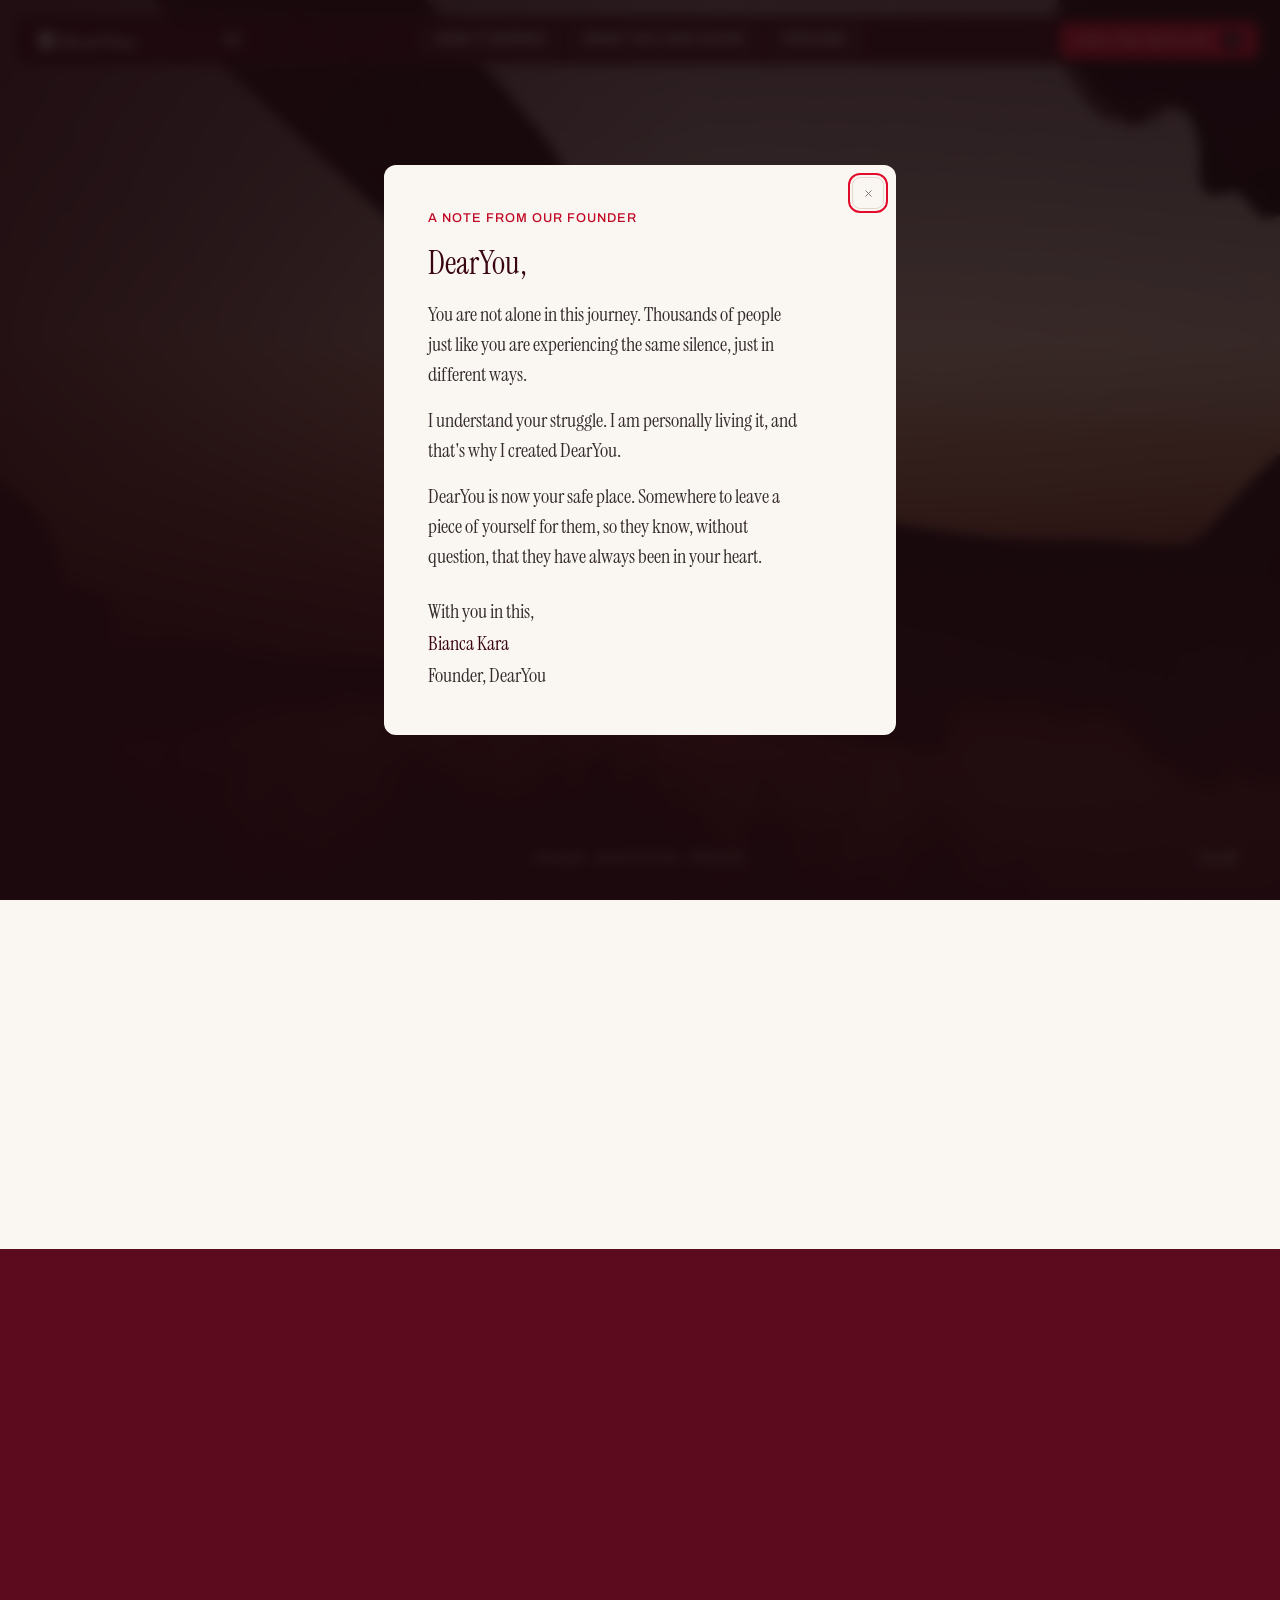
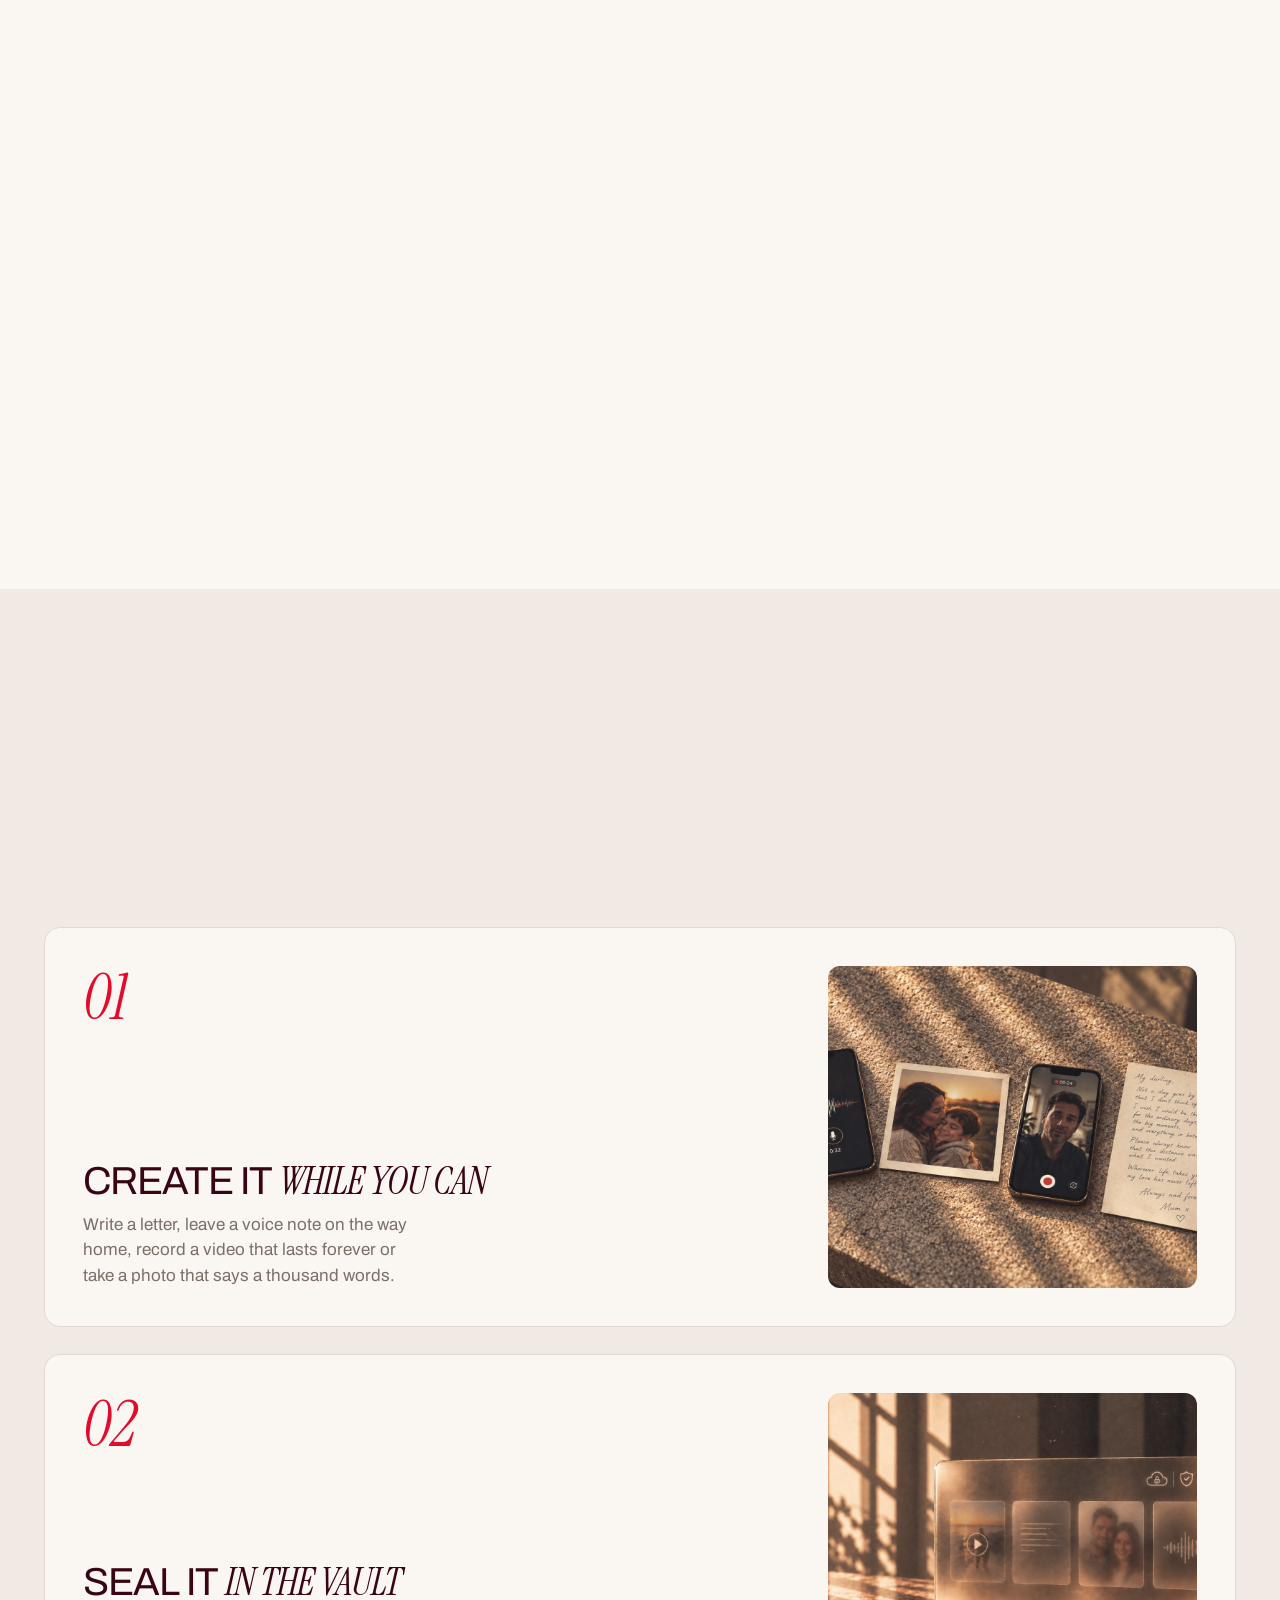
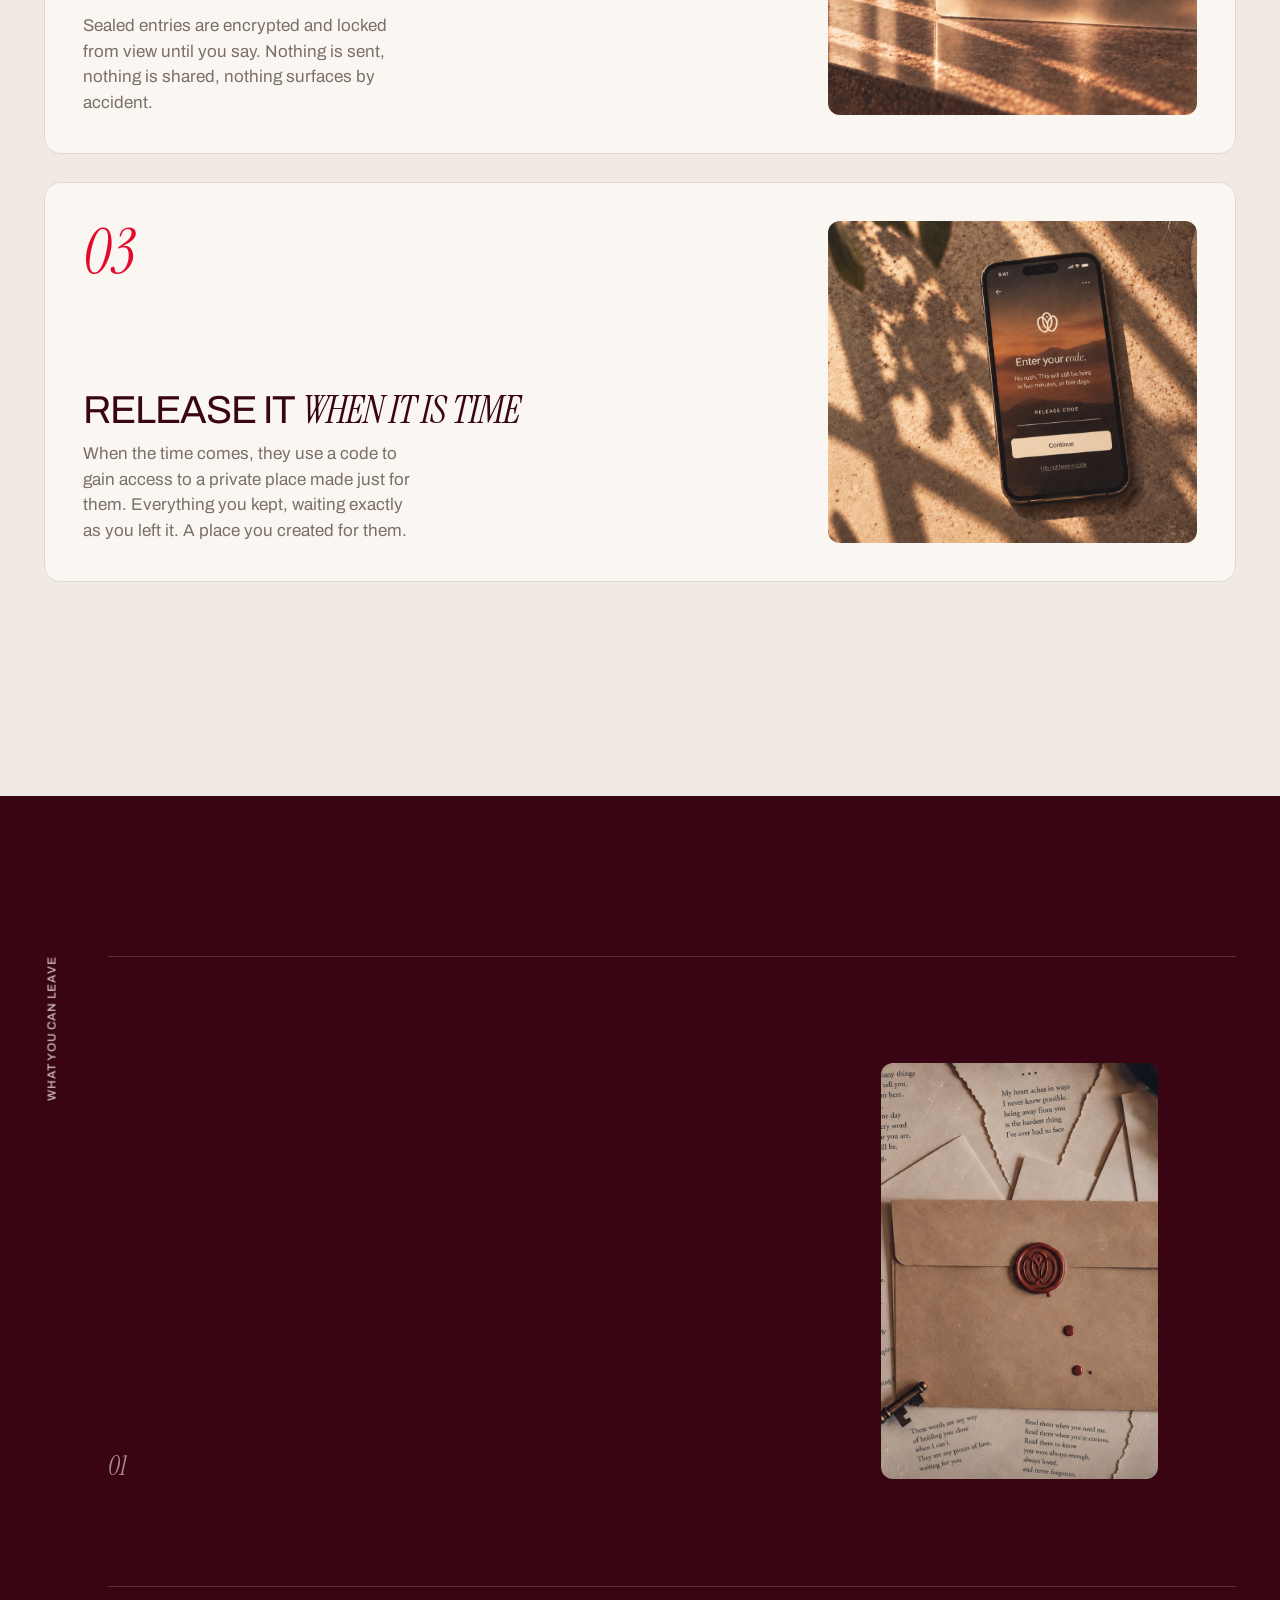
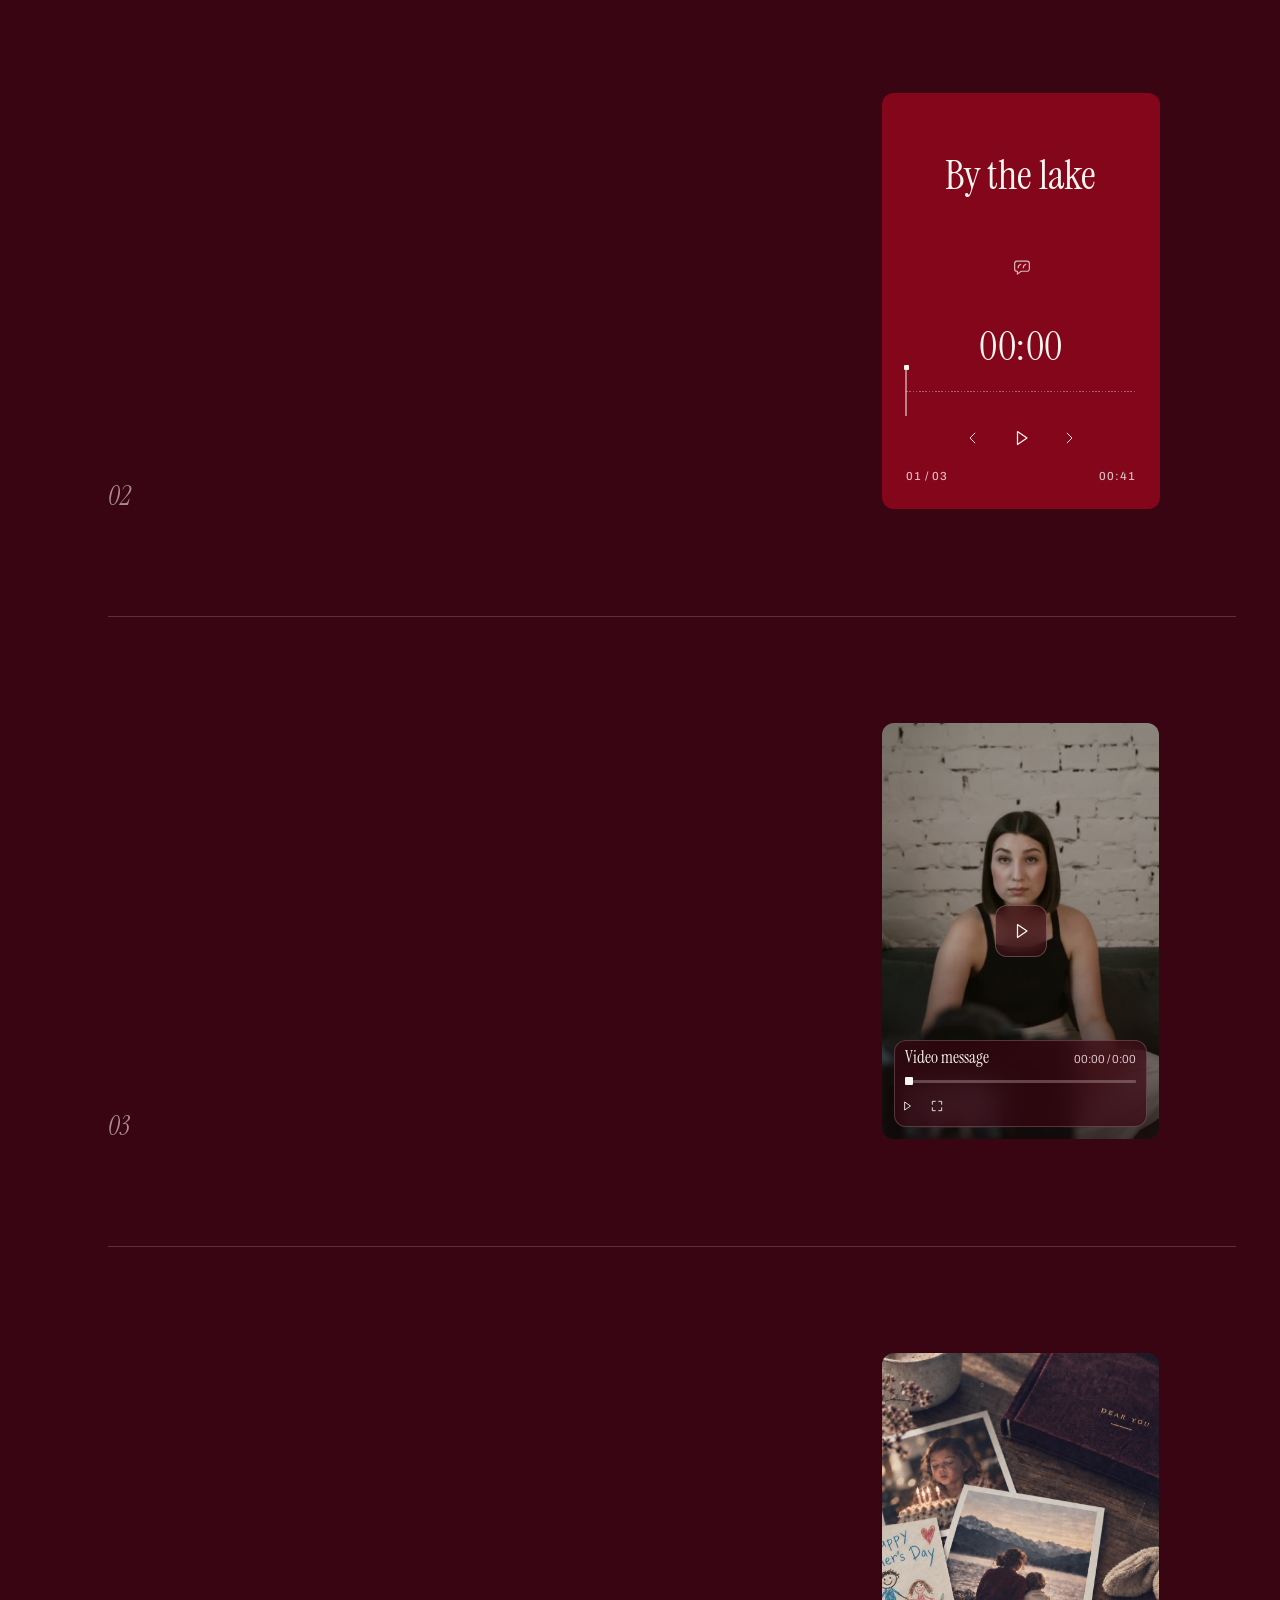
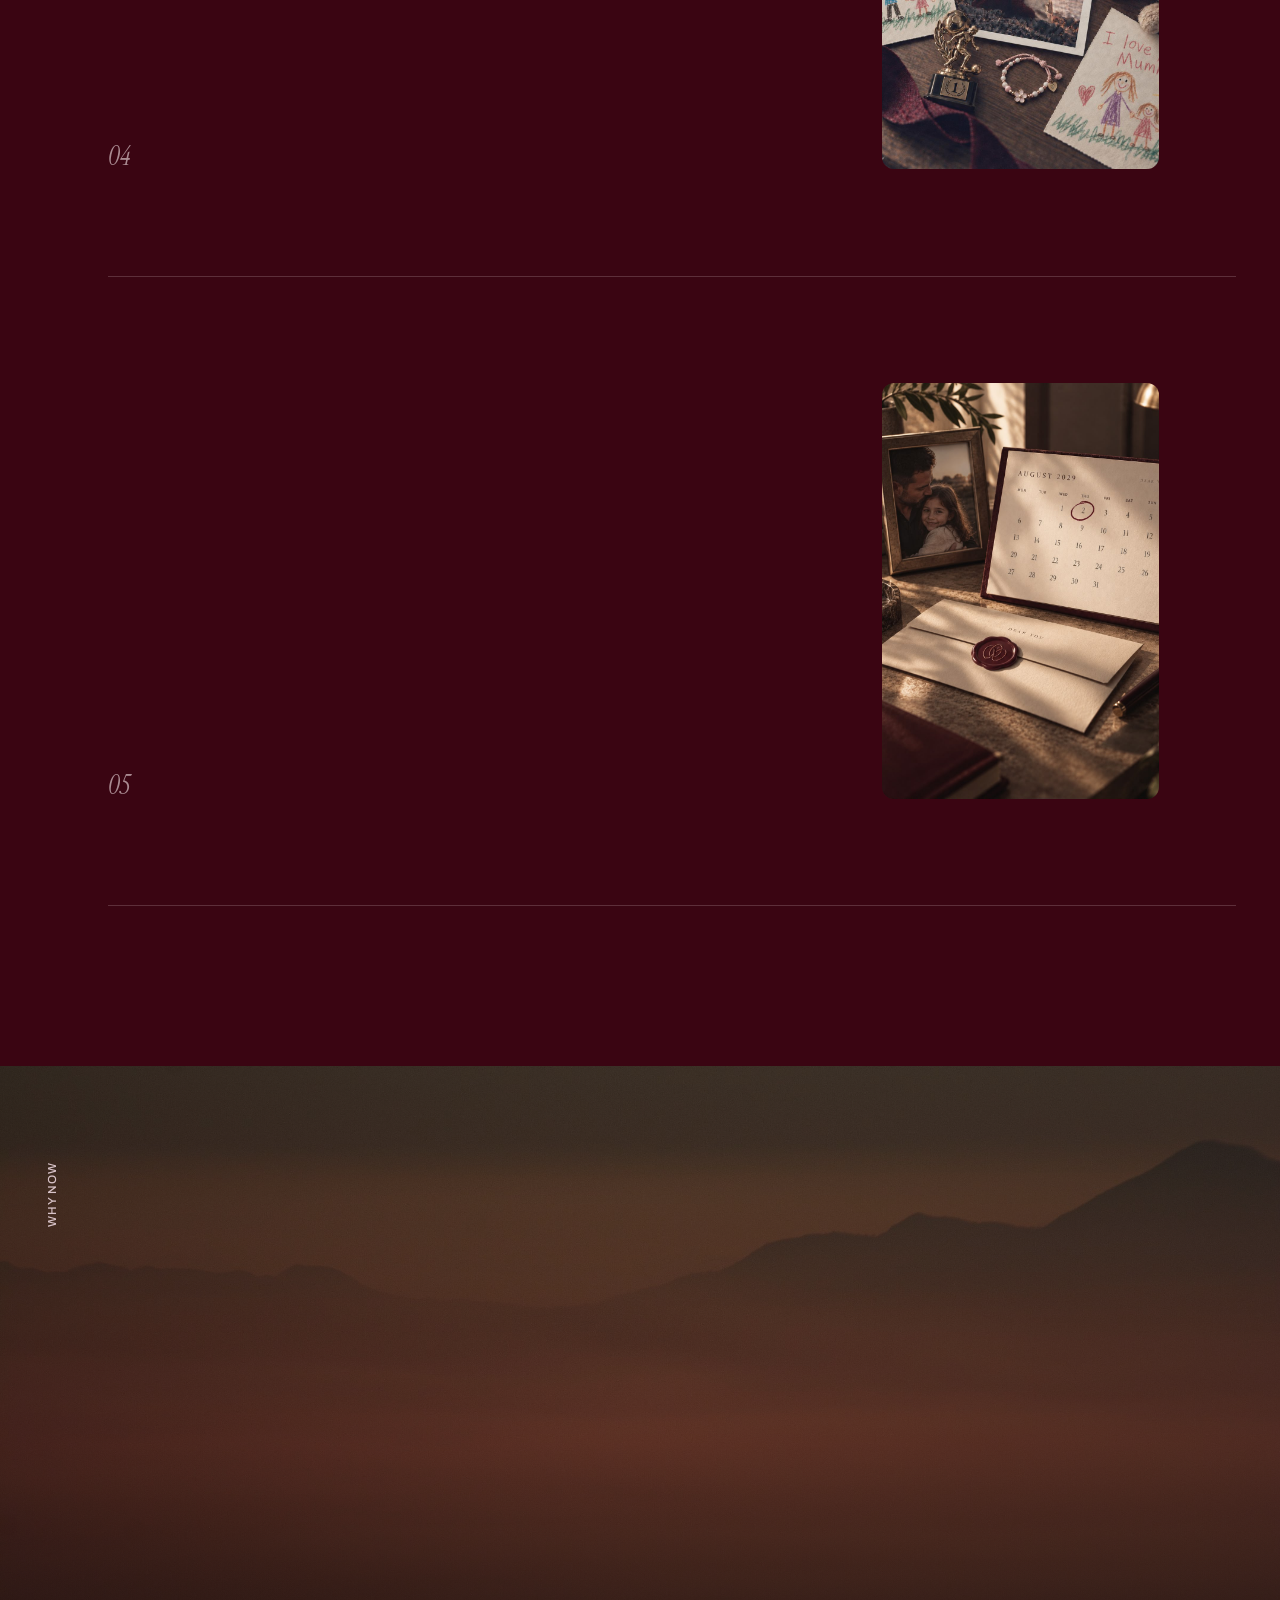
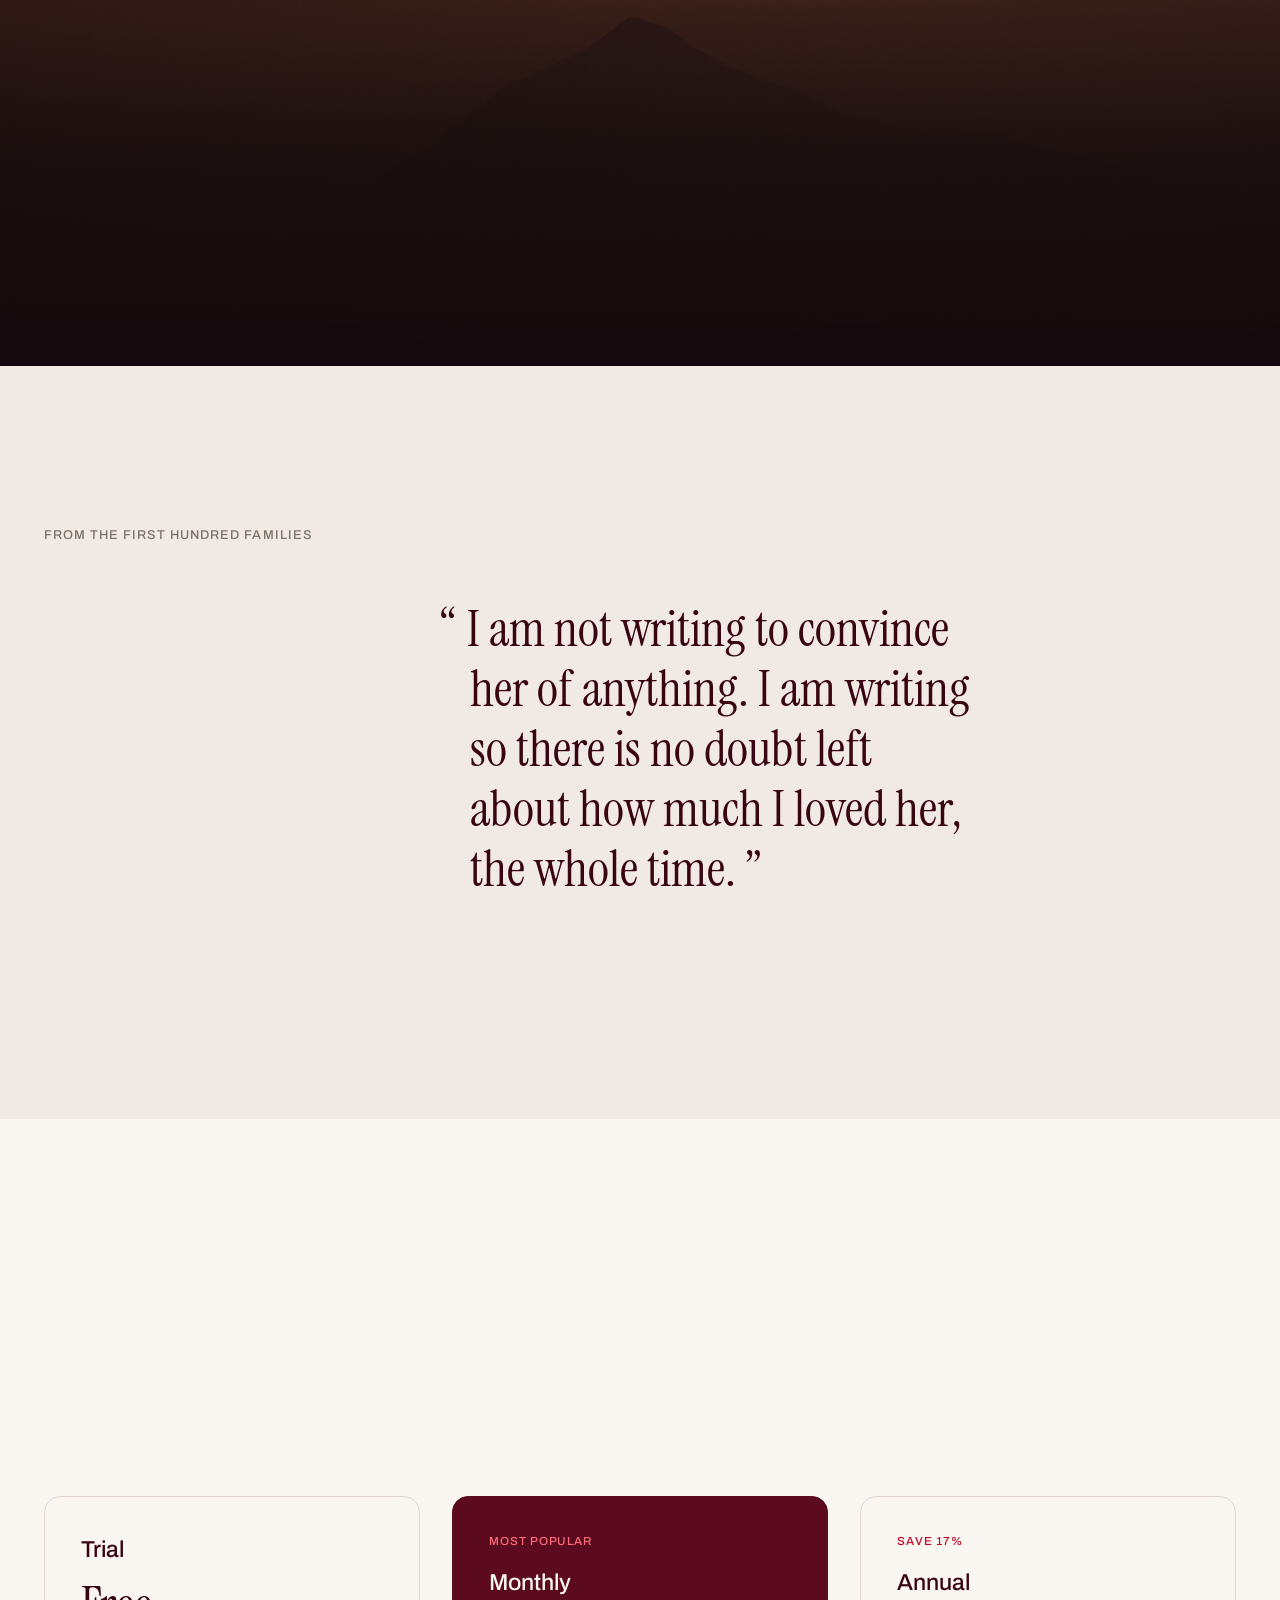
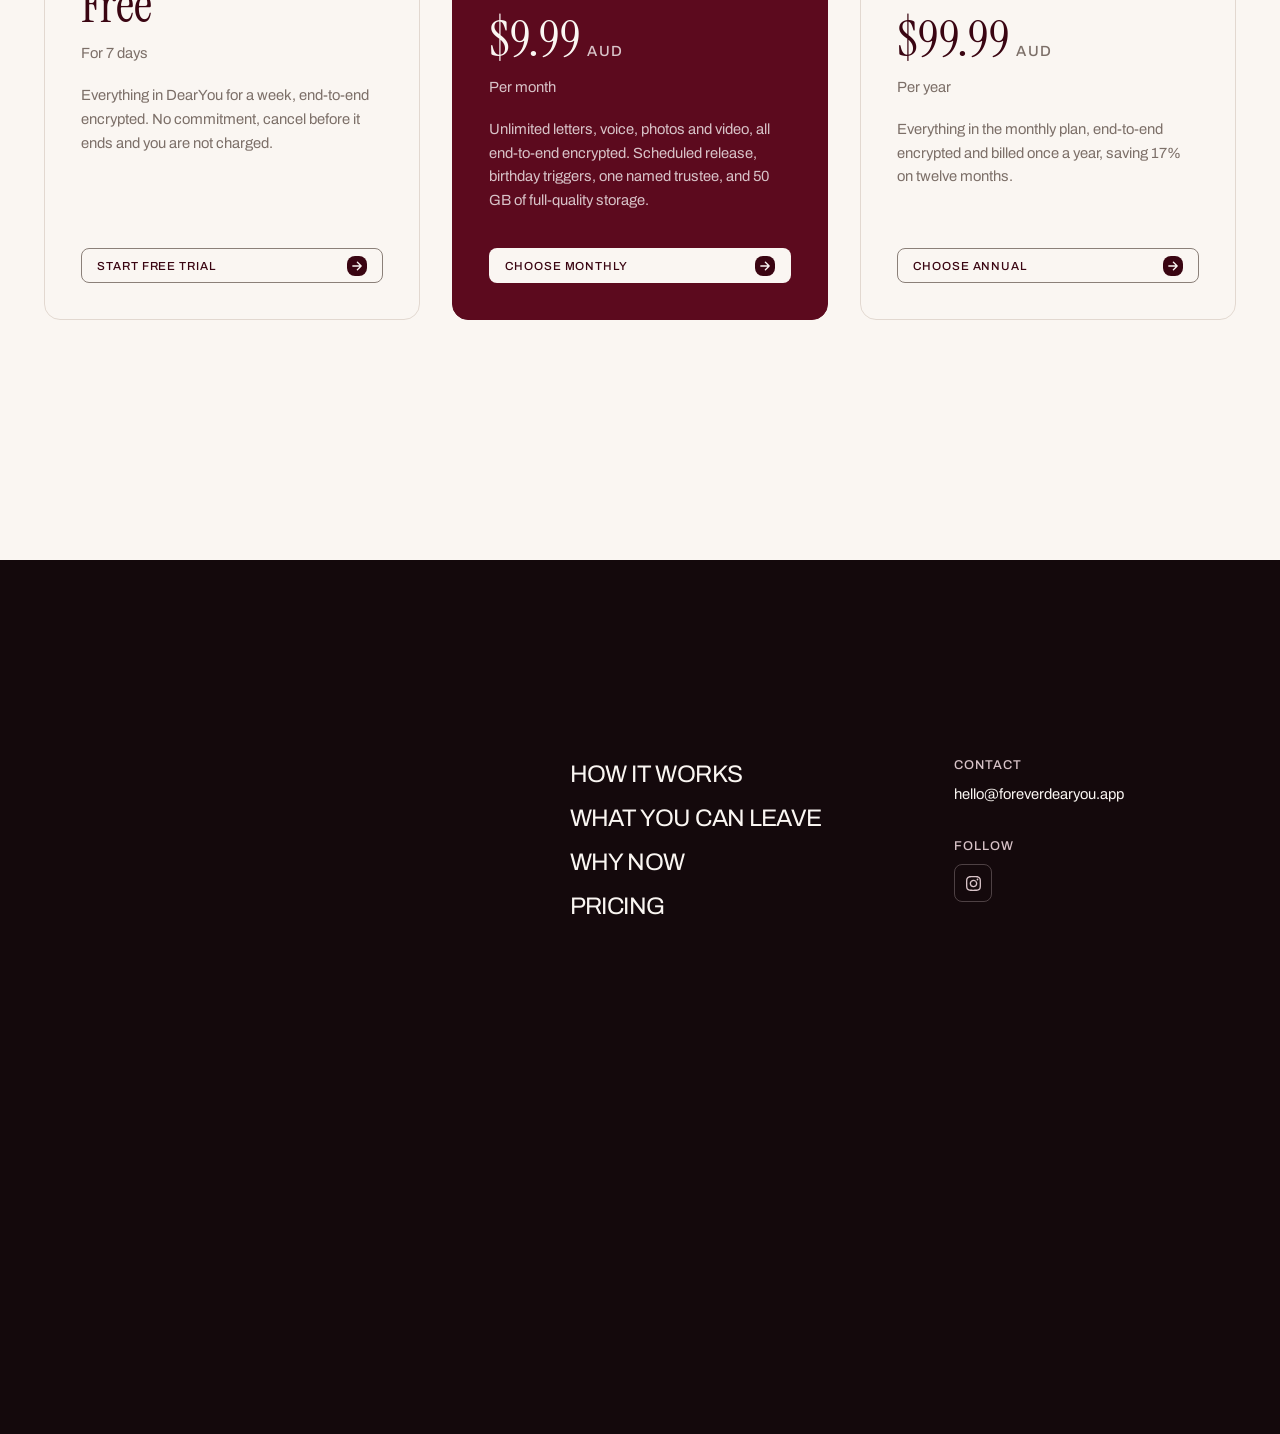
<file: index.html>
<!doctype html>
<html lang="en">
<head>
<meta charset="utf-8">
<meta name="viewport" content="width=device-width, initial-scale=1">
<title>DearYou · A private vault for the things that need saying</title>
<meta name="description" content="DearYou is a private vault for those who cannot be there right now. Write the letters, record your voice, keep the photographs. Everything stays sealed until you decide.">

<link rel="icon" href="Logo/Favicon/Favicon W.png">

<link rel="preconnect" href="https://fonts.googleapis.com">
<link rel="preconnect" href="https://fonts.gstatic.com" crossorigin>
<link rel="stylesheet" href="https://fonts.googleapis.com/css2?family=Archivo:wght@400;500;600&family=Instrument+Serif:ital@0;1&display=swap">

<link rel="stylesheet" href="tokens.css">

<style>
/* =====================================================================
   SECTION 01 — Nav + Hero
   Control geometry follows the radius tokens (softly rounded), and
   arrows in a flat solid square with equal padding either side of it.
   ===================================================================== */

.skip{
  position:absolute; left:-9999px; top:0; z-index:100;
  background:var(--swatch-paper); color:var(--swatch-wine-900);
  padding:0.75rem 1.25rem; border-radius:var(--radius-xs);
}
.skip:focus{left:1rem; top:1rem;}

/* --- Shared control atoms --------------------------------------------- */
.ctl{
  display:inline-flex; align-items:center; gap:var(--control-gap);
  height:var(--control-h); padding-inline:var(--control-pad);
  /* background is load-bearing on <button>: without it the UA paints
     `buttonface` (#F0F0F0) and any ghost variant comes out near-white. */
  background:transparent;
  border:1px solid transparent; border-radius:var(--radius-xs);
  font-family:inherit; font-size:var(--size-control); font-weight:var(--weight-medium);
  letter-spacing:var(--tracking-label); text-transform:uppercase;
  text-decoration:none; white-space:nowrap; cursor:pointer;
  transition:background-color var(--duration-fast) var(--ease),
             color var(--duration-fast) var(--ease),
             border-color var(--duration-fast) var(--ease);
}
/* The square an icon sits in. Solid fill, no border, no opacity — flat, the
   way the reference sets a near-black square on its coloured button. */
.ctl__icon{
  display:grid; place-items:center; flex:none;
  width:var(--control-icon); height:var(--control-icon);
  border:0; border-radius:var(--radius-xs);
  background:var(--swatch-wine-900); color:var(--swatch-paper);
  transition:background-color var(--duration-fast) var(--ease);
}
.ctl:hover .ctl__icon{background:var(--swatch-ink);}
.ctl__icon svg{width:0.625rem; height:0.625rem; display:block;}

/* On a ghost button the square is a light wash, not a solid paper block —
   a white square there outshouts the button it sits in. */
.ctl--outline .ctl__icon{
  background:color-mix(in srgb, var(--swatch-paper) 14%, transparent);
  color:var(--swatch-paper);
}
.ctl--outline:hover .ctl__icon{
  background:color-mix(in srgb, var(--swatch-paper) 24%, transparent);
}

/* The label is one flex item. Without this wrapper a nested <span> becomes a
   second anonymous item and the flex gap opens up inside the words. */
.ctl__label{display:inline;}
/* Opt a word out of the uppercase run, so "iOS" survives it. */
.ctl .cased{text-transform:none;}

.ctl--solid{background:var(--swatch-paper); color:var(--swatch-wine-900);}
.ctl--solid:hover{background:var(--swatch-clay);}
.ctl--outline{
  border-color:color-mix(in srgb, var(--swatch-clay) 45%, transparent);
  color:var(--swatch-paper);
}
.ctl--outline:hover{
  background:color-mix(in srgb, var(--swatch-paper) 10%, transparent);
  border-color:var(--swatch-clay);
}

/* --- Nav --------------------------------------------------------------- */
.nav{position:fixed; inset:0 0 auto 0; z-index:50; padding:var(--space-4); pointer-events:none;}
.nav__bar{
  pointer-events:auto;
  display:grid; grid-template-columns:1fr auto 1fr; align-items:center;
  height:var(--nav-h);
  border:1px solid color-mix(in srgb, var(--swatch-clay) 28%, transparent);
  border-radius:var(--radius-sm);
  /* The dark-ground value. Paper type already has all the contrast it needs
     against a wine section, so the bar can sit lighter here and let the
     section read through it. */
  background:color-mix(in srgb, var(--swatch-wine-900) 44%, transparent);
  /* Kept on its own transition so the bar firms up rather than snapping as
     it crosses a seam between a dark section and a light one. */
  transition:background-color var(--duration) var(--ease),
             border-color var(--duration) var(--ease);
  -webkit-backdrop-filter:blur(14px) saturate(140%);
  backdrop-filter:blur(14px) saturate(140%);
  color:var(--swatch-paper);
  overflow:hidden;
}
/* Over a light section the 62% ground is not enough to carry paper-coloured
   type — the contrast collapses. Script reads the background actually
   behind the bar and flags it, and the bar closes up to near-solid. */
.nav[data-ground="light"] .nav__bar{
  background:color-mix(in srgb, var(--swatch-wine-900) 94%, transparent);
  border-color:color-mix(in srgb, var(--swatch-wine-900) 55%, transparent);
}

.nav__group{display:flex; align-items:center; height:100%;}
.nav__group--end{justify-self:end;}

.nav__cell{
  display:flex; align-items:center; justify-content:center;
  height:100%; padding-inline:1.125rem;
  border-right:1px solid color-mix(in srgb, var(--swatch-clay) 20%, transparent);
  font-size:var(--size-label); letter-spacing:var(--tracking-label);
  text-transform:uppercase; font-weight:var(--weight-medium);
  color:var(--swatch-paper); text-decoration:none;
  transition:background-color var(--duration-fast) var(--ease);
}
.nav__cell:hover{background:color-mix(in srgb, var(--swatch-paper) 8%, transparent);}
.nav__cell--logo{padding-inline:1.25rem;}
.nav__cell--logo img{height:1.25rem; width:auto; display:block;}

/* Square utility cells, the way the reference segments its left cluster. */
.nav__cell--icon{width:var(--nav-h); padding-inline:0; color:var(--swatch-clay);}
.nav__cell--icon:hover{color:var(--swatch-paper);}
.nav__cell--icon svg{width:1rem; height:1rem; display:block;}
button.nav__cell{background:none; border-top:0; border-bottom:0; border-left:0; cursor:pointer;}

/* --- Sound toggle -----------------------------------------------------
   Four bars. Off, they sit flat on the centreline and read as one
   horizontal rule. On, each rises and falls on a staggered cycle. */
.eq{display:flex; align-items:center; gap:3px; height:0.9375rem;}
.eq i{
  flex:none; width:1.5px; height:1.5px; border-radius:1px;
  background:currentColor;
  transition:height var(--duration-fast) var(--ease);
}
.nav__cell--sound[aria-pressed="true"] .eq i{animation:eq 1s var(--ease) infinite;}
.nav__cell--sound[aria-pressed="true"] .eq i:nth-child(1){animation-delay:-0.9s;}
.nav__cell--sound[aria-pressed="true"] .eq i:nth-child(2){animation-delay:-0.55s;}
.nav__cell--sound[aria-pressed="true"] .eq i:nth-child(3){animation-delay:-0.25s;}
.nav__cell--sound[aria-pressed="true"] .eq i:nth-child(4){animation-delay:-0.7s;}
.nav__cell--sound[aria-pressed="true"]{color:var(--swatch-paper);}
/* Ducked: the setting is still on, but a recording is talking over the bed.
   The bars idle instead of stopping, so the control does not read as having
   switched itself off. Both attributes, to outrank the rule above. */
.nav__cell--sound[aria-pressed="true"][data-ducked] .eq i{
  animation:eq-calm 3s var(--ease) infinite;
}
.nav__cell--sound[aria-pressed="true"][data-ducked]{color:var(--swatch-clay);}
@keyframes eq{
  0%,100%{height:15%;}
  50%    {height:100%;}
}
@keyframes eq-calm{
  0%,100%{height:30%;}
  50%    {height:80%;}
}
@media (prefers-reduced-motion:reduce){
  /* These bars report state, they are not decoration — frozen, the control
     reads as broken. Keep them moving, just slower and shallower. The
     !important is required to beat the global animation-duration clamp in
     tokens.css, which would otherwise collapse this to 0.01ms.
     Note: Windows "show animations = off" makes Chrome report reduce, which
     is why this path is easy to hit without meaning to. */
  .nav__cell--sound[aria-pressed="true"] .eq i{
    animation:eq-calm 2.4s var(--ease) infinite !important;
  }
}

.nav__menu{display:flex; align-items:center; gap:0.375rem;}
.nav__link{
  display:flex; align-items:center; height:var(--control-h); padding-inline:1rem;
  border:1px solid transparent; border-radius:var(--radius-xs);
  background:color-mix(in srgb, var(--swatch-paper) 6%, transparent);
  color:var(--swatch-paper); text-decoration:none;
  font-size:var(--size-label); letter-spacing:var(--tracking-label);
  text-transform:uppercase; font-weight:var(--weight-medium); white-space:nowrap;
  transition:background-color var(--duration-fast) var(--ease),
             border-color var(--duration-fast) var(--ease);
}
.nav__link:hover{
  background:color-mix(in srgb, var(--swatch-paper) 14%, transparent);
  border-color:color-mix(in srgb, var(--swatch-clay) 30%, transparent);
}

/* Nav CTA sits inside the bar at the same height as the nav links, not as a
   full-height cell. Its icon square inherits the flat dark fill from
   .ctl__icon; only the hover needs restating, since it is not a .ctl. */
.nav__group--end{padding-right:0.375rem; gap:0.375rem;}
.nav__cta{
  display:flex; align-items:center; gap:var(--control-gap);
  height:var(--control-h); padding-inline:var(--control-pad);
  /* border:0 is load-bearing. This is a <button>, so without it the UA
     stylesheet paints its default 1.75px outset bevel over the fill. */
  border:0; border-radius:var(--radius-xs);
  background:var(--swatch-red-500); color:var(--swatch-paper);
  font-size:var(--size-label); letter-spacing:var(--tracking-label);
  text-transform:uppercase; font-weight:var(--weight-medium); text-decoration:none;
  transition:background-color var(--duration-fast) var(--ease);
}
.nav__cta:hover{background:var(--swatch-red-700);}
/* Dark box on the coloured button, the way the reference sets near-black on
   its green. red-700 sat too close to red-500 in luminance and read as a
   smudge rather than a deliberate square. */
.nav__cta:hover .ctl__icon{background:var(--swatch-ink);}

.nav__toggle{display:none;}
.nav__cta-short{display:none;}

/* --- Mobile menu panel -------------------------------------------------
   Full ground behind the floating bar, not a dropdown off it. The bar keeps
   a higher layer inside .nav's stacking context so the toggle stays live
   while the panel is open. */
.navmenu{
  /* NOT inset:0. A fixed panel pinned to all four edges resolves against
     the large viewport, so on a phone its bottom edge sits behind the
     address bar and the home indicator — which is where the legal links
     were going. 100dvh tracks the viewport that is actually visible. */
  position:fixed; top:0; left:0; right:0; bottom:auto;
  height:100dvh;
  z-index:1;
  pointer-events:auto;
  /* Column rather than grid, so the legal row can take margin-top:auto and
     sit on the floor of the panel while everything else stays up top. */
  display:flex; flex-direction:column; align-items:center; text-align:center;
  /* Clearly wider than the gap between the items themselves, so the field
     reads as a separate block rather than as a fifth entry in the list.
     The legal row takes margin-top:auto, so in practice this governs the
     one join: list to field. */
  gap:clamp(3.25rem, 2rem + 5.5vw, 5.5rem);
  /* Below the bar, then a drop that scales with the screen — high enough to
     sit above centre, low enough not to hang off the nav. */
  /* The bottom pad clears the home indicator on phones that have one, and
     falls back to the plain value everywhere else. */
  padding:calc(var(--nav-h) + clamp(3.5rem, 14vh, 8rem)) var(--gutter)
          max(var(--space-6), calc(env(safe-area-inset-bottom, 0px) + var(--space-5)));
  background:var(--swatch-wine-900); color:var(--swatch-paper);
  overflow-y:auto; overscroll-behavior:contain;
  animation:menuIn var(--duration-fast) var(--ease);
}
/* display:grid above would otherwise beat the [hidden] default. */
.navmenu[hidden]{display:none;}
@keyframes menuIn{from{opacity:0;} to{opacity:1;}}

.navmenu__list{
  display:grid; justify-items:center;
  /* Generous, and it scales with the viewport rather than sitting at one
     cramped value on a small phone. */
  gap:clamp(1.75rem, 1rem + 4vw, 3rem);
}
.navmenu__list a{
  font-family:var(--font-display); font-weight:var(--weight-display);
  font-size:clamp(2.5rem, 1.85rem + 3.4vw, 3.75rem);
  line-height:1.02; letter-spacing:0; text-transform:none;
  color:var(--swatch-paper); text-decoration:none;
  transition:color var(--duration-fast) var(--ease);
}
.navmenu__list a:hover{color:var(--swatch-clay);}

/* The field and its note centre under the items. .signup itself is a
   left-aligned column by default, which is right in the footer and wrong
   here. */
/* Also takes an auto top margin. With the legal row doing the same, the
   space left under the items splits evenly between the two — so the field
   sits low, the legal sits on the floor, and both hold their proportions
   on any screen height rather than at one hard-coded gap. */
.navmenu__signup{width:100%; margin-top:auto;}
.navmenu__signup .signup{align-items:center; margin-inline:auto;}
.navmenu__signup .foot__note{margin:var(--space-3) auto 0; text-align:center;}
/* No standing text, so it must not reserve the gap either. */
.navmenu__signup .foot__note:empty{margin-top:0;}

/* margin-top:auto takes every pixel left over in the column, which drops
   this to the floor of the panel no matter how tall the panel is. */
.navmenu__legal{
  display:flex; gap:var(--space-5); margin-top:auto;
}
.navmenu__legal a{
  font-size:var(--size-label); letter-spacing:var(--tracking-label);
  text-transform:uppercase; font-weight:var(--weight-medium);
  color:var(--swatch-clay); text-decoration:none;
  transition:color var(--duration-fast) var(--ease);
}
.navmenu__legal a:hover{color:var(--swatch-paper);}
/* The bar rides above the panel it opens. */
.nav__bar{position:relative; z-index:2;}

/* --- Hero -------------------------------------------------------------- */
.hero{
  position:relative; isolation:isolate; min-height:100svh;
  display:grid; grid-template-rows:1fr auto;
  background:var(--swatch-wine-900); color:var(--swatch-paper); overflow:hidden;
}
.hero__media{position:absolute; inset:0; z-index:-2;}
.hero__media img{width:100%; height:100%; object-fit:cover; object-position:center 40%; display:block;}
.hero__scrim{
  position:absolute; inset:0; z-index:-1;
  background:
    linear-gradient(to top,
      color-mix(in srgb, var(--swatch-wine-900) 94%, transparent) 0%,
      color-mix(in srgb, var(--swatch-wine-900) 72%, transparent) 32%,
      color-mix(in srgb, var(--swatch-wine-900) 24%, transparent) 62%,
      color-mix(in srgb, var(--swatch-wine-900) 55%, transparent) 100%),
    linear-gradient(to right,
      color-mix(in srgb, var(--swatch-wine-900) 70%, transparent) 0%,
      transparent 55%);
}

.hero__inner{
  display:flex; align-items:flex-end;
  padding:8rem var(--gutter) var(--space-6);
  max-width:var(--page-max); margin-inline:auto; width:100%;
}
.hero__content{display:flex; flex-direction:column; gap:var(--space-5); max-width:44rem;}
/* Desktop: half the viewport, capped at 32rem. The headline's longest line
   is "SOME WORDS CAN'T BE" at ~454px, so a wider column would only leave the
   lead room to overtake it. */
@media (min-width:64rem){ .hero__content{max-width:min(50vw, 32rem);} }

.hero__eyebrow{
  display:inline-flex; align-items:center; margin:0;
  font-size:var(--size-control); letter-spacing:var(--tracking-label);
  text-transform:uppercase; font-weight:var(--weight-medium); color:var(--swatch-clay);
}

/* The floor matters as much as the ceiling: at 28px the headline fell to
   1.7x the lead and stopped dominating on phones. 32px holds it near 2.1x. */
.hero__title{
  /* Sized to the real headline. Set against the previous one, where at 40px
     "The things you would say" broke mid-phrase in the half-width column
     and 34px held it on one line. The current first line is shorter, so the
     ceiling has room in it if the headline ever grows again. */
  font-size:clamp(1.75rem, 0.9rem + 2.2vw, 2.125rem);
  /* `wrap`, not `normal` — the text-wrap shorthand only takes
     wrap|nowrap|balance|pretty|stable, so `normal` is dropped and .display's
     balance survives. Balance evens the lines into two short ones, which
     leaves the headline narrower than the lead. Let it fill instead. */
  text-wrap:wrap;
}
.hero__title .serif{font-style:italic;}

/* A share of the column, not a fixed measure. Any absolute cap eventually
   outgrows the headline's longest line as the headline shrinks; a fraction
   of the same column can't. Copy is trimmed to hold two lines here. */
.hero__lead{
  margin:0; max-width:82%; line-height:1.5;
  font-size:clamp(0.9375rem, 0.85rem + 0.28vw, 1.0625rem);  /* 15 -> 17 */
  color:color-mix(in srgb, var(--swatch-paper) 88%, transparent);
}

.hero__actions{display:flex; flex-wrap:wrap; gap:var(--space-3); margin-top:var(--space-2);}

/* --- Hero footer strip ------------------------------------------------- */
.hero__foot{
  display:grid; grid-template-columns:1fr auto 1fr; align-items:end; gap:var(--space-4);
  padding:0 var(--gutter) var(--space-6);
  max-width:var(--page-max); margin-inline:auto; width:100%;
}
.hero__caption{
  grid-column:2; text-align:center; margin:0;
  font-size:var(--size-control); letter-spacing:var(--tracking-label);
  text-transform:uppercase; color:var(--swatch-clay); line-height:1.6;
}
.hero__caption em{font-style:normal; color:var(--swatch-red-400);}
.hero__scroll{
  grid-column:3; justify-self:end;
  display:inline-block; text-decoration:none;
  font-family:var(--font-display); font-weight:var(--weight-regular);
  font-size:clamp(1rem, 0.95rem + 0.35vw, 1.25rem);
  letter-spacing:0; text-transform:none; line-height:1;
  color:var(--swatch-clay);
  transition:color var(--duration-fast) var(--ease);
}
.hero__scroll:hover{color:var(--swatch-paper);}
/* The scale lives on an inner span so the anchor's own box stays put and
   the layout beside it never shifts as this breathes. */
.hero__scroll span{
  display:inline-block;
  animation:breathe 3.6s ease-in-out infinite;
}
@keyframes breathe{
  0%,100%{scale:1;    opacity:0.72;}
  50%    {scale:1.09; opacity:1;}
}
@media (prefers-reduced-motion:reduce){
  .hero__scroll span{animation:none; opacity:1;}
}
/* =====================================================================
   SECTION 02 — Quote
   One of four lines, drawn fresh on every page load. It is also the first
   daylight the page shows: the hero is wine-900 and section three's panel
   is wine-800 across the full screen, so without a light band here the site
   opens on two dark screens running into each other.

   Sized deliberately under the testimonial quote in section 07. These are
   the site talking about itself; those are families talking, and the larger
   type belongs to the families.
   ===================================================================== */
.epi{
  background:var(--swatch-paper);
  padding-block:clamp(4rem, 2.5rem + 6vw, 7rem);
  padding-inline:var(--gutter);
}
.epi__inner{
  max-width:48rem; margin-inline:auto;
  display:flex; flex-direction:column; align-items:center;
  text-align:center;
}
/* The three that were not drawn carry `hidden`, so only one is ever in the
   flow and the band stands exactly as tall as the line it is showing. The
   height can differ from load to load, which costs nothing: the reader only
   ever sees one of them, and nothing moves once the page is painted. */
.epi__quote{
  margin:0;
  font-family:var(--font-display); font-weight:var(--weight-regular);
  font-size:clamp(1.25rem, 0.95rem + 1.5vw, 2rem);
  line-height:1.3; letter-spacing:0;
  color:var(--swatch-wine-900);
  text-wrap:balance;
}
/* The marks are set here, not typed into the copy, so the lines stay plain
   text and the curly pair can never come out straight. */
.epi__quote::before{content:'\201C';}
.epi__quote::after{content:'\201D';}
/* On a phone the quote otherwise runs the full width and the shorter lines
   collapse to two, which reads thin. Cap the measure so even the shortest
   quote wraps to at least three lines and the block keeps its weight. Held
   to phones only; tablets and up keep the full measure. */
@media (max-width:36rem){
  .epi__quote{max-width:20rem;}
}

/* =====================================================================
   SECTION 03 — Vault intro
   A tall scroll track with a sticky panel. Cards ride in one at a time on
   scroll progress and settle into a fanned stack in the middle of the panel.
   ===================================================================== */
.feat{
  position:relative;
  /* One viewport to pin, plus a scroll beat per card. The beat sets the
     pace: the taller it is, the more scrolling each card takes to rise, so
     they settle in slower. */
  height:calc(100svh + (var(--cards) * 90svh));
  background:var(--swatch-paper);
}
.feat__rail{
  position:sticky; top:0;
  height:100svh;
  display:flex; align-items:center;
}
.feat__panel{
  position:relative;
  width:100%; height:100svh;
  background:var(--bg); color:var(--text);
  overflow:hidden;
  display:grid; grid-template-columns:1fr 1fr; align-items:center;
  gap:var(--grid-gap);
  padding-block:clamp(1.5rem, 0.5rem + 3vw, 3.5rem);
  /* Full-bleed panel, content still centred on the page measure. */
  padding-inline:max(var(--gutter), calc((100% - var(--page-max)) / 2));
}

.feat__side{display:flex; flex-direction:column; align-items:flex-start; gap:var(--space-4);
  max-width:30rem;}
.feat__title{font-size:clamp(1.75rem, 1rem + 2.2vw, 2.75rem); margin:0;}
.feat__title .serif{font-style:italic;}
.feat__lead{
  margin:0; max-width:32ch; line-height:1.5;
  font-size:clamp(0.9375rem, 0.85rem + 0.28vw, 1.0625rem);
  color:var(--text-muted);
}

/* --- The stack --------------------------------------------------------- */
.feat__stack{
  list-style:none; margin:0; padding:0;
  position:relative; height:100%;
  /* Sized container so the cards can measure themselves against BOTH its
     width and its height — see .usp. */
  container-type:size;
}
.usp{
  position:absolute; top:50%; left:50%;
  /* One ratio at every size, so the stack reads the same on a phone.
     Width is the smallest of: a sensible max, the space across, and the
     space down. Without the height term a short viewport keeps the full
     width and the card grows up over the copy beside it.
     86cqh rather than 100cqh because the ±7° fan makes a card taller than
     its own box, so a full-height card clips out of the stack area. */
  width:min(26rem, 100cqw, calc(86cqh * 1.25));
  aspect-ratio:5 / 4;
  margin:0;
  display:flex; flex-direction:column; justify-content:space-between;
  gap:var(--space-5);
  padding:clamp(1.25rem, 0.75rem + 1.6vw, 2rem);
  border:1px solid color-mix(in srgb, var(--swatch-clay) 30%, transparent);
  border-radius:var(--radius-md);
  background:var(--swatch-wine-700);
  z-index:var(--i);
  /* --p is written by script: 0 = offstage below, 1 = settled in the stack.
     Cards stay fully opaque throughout — the offstage travel carries them
     clear of the panel's bottom edge, so overflow:hidden does the hiding
     rather than opacity. Cubic ease means most of that distance is covered
     early, so it still settles gently. */
  --p:0;
  transform:
    translate(-50%, -50%)
    translateY(calc((1 - var(--p)) * 200%))
    rotate(calc(var(--rot) * var(--p)))
    scale(calc(0.94 + (0.06 * var(--p))));
  will-change:transform;
}
.usp__title{
  margin:0; font-family:var(--font-sans); font-weight:var(--weight-regular);
  text-transform:uppercase; letter-spacing:var(--tracking-display);
  line-height:1.05; text-wrap:balance;
  font-size:clamp(1.375rem, 0.9rem + 1.5vw, 2.125rem);
  color:var(--swatch-paper);
}
.usp__note{
  margin:0; font-family:var(--font-display); font-style:italic;
  /* The floor was 17px, which is small for an italic serif on a phone —
     the slant and the thin strokes cost you more legibility at that size
     than an upright sans would. The ceiling is unchanged, so this only
     lifts the small end. */
  font-size:clamp(1.25rem, 1rem + 1.2vw, 1.375rem);
  line-height:1.35; color:var(--swatch-clay);
}

/* Fills the gap between the heading and the line beneath it. Deliberately
   quiet — a low-opacity paper tint rather than the accent, so it reads as
   watermark rather than as a fifth thing competing for attention. */
.usp__mark{
  flex:1 1 auto;
  display:grid; place-items:center;
  color:color-mix(in srgb, var(--swatch-paper) 26%, transparent);
  pointer-events:none;
}
.usp__mark svg{
  width:clamp(2.75rem, 2rem + 3vw, 4.25rem);
  height:auto; display:block; overflow:visible;
}
/* On the shapes, not the <svg> — vector-effect does not inherit. Holds the
   stroke at a true hairline whatever the icon scales to, so it stays fine
   rather than thickening into a blob at the top of the range. */
.usp__mark svg > *{vector-effect:non-scaling-stroke;}

/* Narrow screens keep the pin and the stacking — the copy moves above the
   cards instead of beside them. minmax(0,1fr) lets the stack row shrink
   rather than forcing the grid taller than the panel. */
@media (max-width:64rem){
  .feat__panel{
    grid-template-columns:1fr;
    grid-template-rows:auto minmax(0, 1fr);
    align-items:start;
    gap:var(--space-5);
  }
  .feat__side{max-width:none; gap:var(--space-3);}
}
/* Sit the stack above centre — the fan needs more clearance below it than
   above, so a true centre leaves the cards looking low in the panel. Only
   where there is vertical slack to give: on a short viewport the copy and
   the stack already fill the panel, and lifting the cards puts them over
   the text. */
@media (max-width:64rem) and (min-height:44rem){
  .usp{top:40%;}
}
@media (prefers-reduced-motion:reduce){
  /* No scroll choreography — show the stack as it ends up. */
  .usp{transform:translate(-50%,-50%) rotate(var(--rot));}
}

/* =====================================================================
   SECTION 04 — How it works
   Three step cards that stack. Pure CSS: each card is sticky at a slightly
   lower offset than the one before, so the next slides up over it and
   leaves the previous card's top edge showing.
   ===================================================================== */
.steps{
  background:var(--swatch-paper-2);
  padding:var(--section-y) 0 calc(var(--section-y) + 6svh);
}
.steps__head{
  display:grid; gap:var(--space-5) var(--grid-gap);
  align-items:end;
  max-width:var(--page-max); margin-inline:auto;
  padding-inline:var(--gutter);
  margin-bottom:clamp(2.5rem, 1rem + 5vw, 5rem);
}
.steps__title{font-size:clamp(1.875rem, 1rem + 2.8vw, 3.25rem); color:var(--swatch-wine-900);}
.steps__title .serif{font-style:italic; color:var(--swatch-red-700);}
.steps__lead{
  margin:0; max-width:38ch; line-height:1.5;
  font-size:clamp(0.9375rem, 0.85rem + 0.28vw, 1.0625rem);
  color:var(--swatch-stone-600);
}
@media (min-width:64rem){
  .steps__head{grid-template-columns:1fr auto;}
  .steps__lead{justify-self:end; text-align:left;}
}

.steps__list{
  list-style:none; margin:0; padding:0 var(--gutter);
  max-width:var(--page-max); margin-inline:auto;
  display:flex; flex-direction:column; gap:clamp(1rem, 0.5rem + 1.5vw, 2rem);
  /* Depth for the cards to recede into. The reference uses ~3600px on its
     wrapper; a little shorter here makes the tilt read at our card size. */
  perspective:2400px;
  perspective-origin:50% 0%;
}

.step{
  position:sticky;
  /* Nav height plus its inset, then a step per card so the stack fans down. */
  top:calc(var(--nav-h) + var(--space-5) + (var(--i) * 1.25rem));
  display:grid; gap:var(--space-5) var(--grid-gap);
  grid-template-columns:1fr;
  align-content:start;
  min-height:min(25rem, 54svh);
  padding:clamp(1.25rem, 0.75rem + 2vw, 2.5rem);
  border:1px solid var(--swatch-sand);
  border-radius:var(--radius-md);
  background:var(--swatch-paper);
  overflow:hidden;
  /* --r is written by script: 0 = front and square on, 1 = fully covered by
     the next card. Hinged from the top edge so it tips away from the reader
     rather than sinking straight down. */
  --r:0;
  transform-origin:50% 0%;
  transform:
    rotateX(calc(var(--r) * -7deg))
    scale(calc(1 - (var(--r) * 0.06)));
  will-change:transform;
}
/* Fading the covered card toward the section ground does most of the depth
   work; the tilt alone reads as a glitch rather than distance. */
.step::after{
  content:''; position:absolute; inset:0; pointer-events:none;
  background:var(--swatch-paper-2);
  opacity:calc(var(--r) * 0.55);
}
@media (prefers-reduced-motion:reduce){
  .step{transform:none;}
  .step::after{opacity:0;}
}
@media (min-width:64rem){
  /* Media a touch narrower than the copy column, so the image reads a bit
     less wide and the text gets the extra room. */
  .step{grid-template-columns:1.35fr 0.7fr; grid-template-rows:auto 1fr;}
  .step__num{grid-column:1;}
  .step__body{grid-column:1; align-self:end;}
  .step__media{grid-column:2; grid-row:1 / -1;}
}

.step__num{
  margin:0; font-family:var(--font-display); font-style:italic;
  font-size:clamp(2.5rem, 1.5rem + 3vw, 4.5rem); line-height:1;
  color:var(--swatch-red-500);
  font-variant-numeric:tabular-nums;
}
.step__body{display:flex; flex-direction:column; gap:var(--space-3);}
.step__title{
  margin:0; font-size:clamp(1.5rem, 1rem + 1.8vw, 2.5rem);
  color:var(--swatch-wine-900);
}
.step__title .serif{font-style:italic;}
.step__note{
  margin:0; max-width:34ch; line-height:1.5;
  font-size:clamp(0.9375rem, 0.85rem + 0.28vw, 1.0625rem);
  color:var(--swatch-stone-600);
}

.step__media{
  margin:0; border-radius:var(--radius-sm); overflow:hidden;
  background:var(--swatch-paper-2);
  /* Stacked layout: the image sets its own height, so pin it to a ratio and
     cap it. Left free, a real photograph makes its card far taller than the
     cards whose image is still a placeholder. */
  aspect-ratio:16 / 9;
  max-height:34svh;
}
@media (min-width:64rem){
  /* Beside the copy it spans both rows, so the grid sets the height. */
  .step__media{aspect-ratio:auto; max-height:none; min-height:12rem;}
}
/* Absolute so the photograph never contributes intrinsic height — otherwise
   the card holding a real image sits taller than the ones still on a
   placeholder, and the stack loses its even edge. */
.step__media{position:relative;}
.step__media img{
  position:absolute; inset:0;
  width:100%; height:100%; object-fit:cover; display:block;
}
/* Marked slot, so a missing photograph reads as a gap to fill and not as
   a finished design decision. */
.step__media--todo{
  display:grid; place-items:center;
  border:1px dashed var(--swatch-stone-400);
  background:transparent;
}
.step__slot{
  font-size:var(--size-control); letter-spacing:var(--tracking-label);
  text-transform:uppercase; font-weight:var(--weight-medium);
  color:var(--swatch-stone-400); text-align:center; padding:1rem;
}

/* =====================================================================
   SECTION 05 — What you can leave
   Layout borrowed from izanami: a sticky vertical rail, then one ruled row
   per item with the number sitting low-left and the artwork on the right.
   Typography stays ours — theirs is all-serif sentence case, which would
   read as a different site.
   ===================================================================== */
.leave{
  /* The darkest red in the palette. Reads as red, not as black. */
  background:var(--swatch-wine-900);
  color:var(--swatch-paper);
  padding-block:var(--section-y);
  /* Holds the scribble layer, and keeps it out of every other section's
     stacking business. */
  position:relative; isolation:isolate;
}
/* The pencil layer sits on the ground, under the copy and the frames — it
   marks the paper rather than drawing over the work. Built and sized from
   script; only ever as tall as the viewport, because a canvas the height of
   this section would run to tens of millions of pixels. */
.scribble{
  position:absolute; left:0; top:0; z-index:0;
  pointer-events:none;
}
.leave__inner{
  position:relative; z-index:1;
  max-width:var(--page-max); margin-inline:auto; padding-inline:var(--gutter);
  display:grid; gap:0 clamp(1.5rem, 0.5rem + 3vw, 4rem);
  grid-template-columns:1fr;
}
/* The rail reads bottom-to-top up the left edge, as theirs does. */
.leave__rail{display:none;}
.leave__heading{margin:0 0 var(--space-6); color:var(--swatch-clay);}

.leave__list{list-style:none; margin:0; padding:0;}

.leave__row{
  display:grid; gap:var(--space-4) clamp(1.5rem, 0.5rem + 3vw, 4rem);
  grid-template-columns:1fr;
  /* One row per screen-and-a-bit reads as a slog over five entries. 70svh
     holds the reference's proportions without the section running long. */
  min-height:70svh;
  align-content:center;
  padding-block:clamp(2rem, 1rem + 2.5vw, 3.5rem);
  border-top:1px solid color-mix(in srgb, var(--swatch-clay) 22%, transparent);
}
.leave__row:last-child{
  border-bottom:1px solid color-mix(in srgb, var(--swatch-clay) 22%, transparent);
}

.leave__body{display:flex; flex-direction:column; gap:var(--space-3); align-self:center;}
/* All serif and sentence case here, as in the reference. This is the one
   place the uppercase lockup steps aside — the section is an inventory, and
   the roman serif reads quieter than a row of shouted headings would. */
.leave__title{
  margin:0;
  font-family:var(--font-display); font-weight:var(--weight-regular);
  font-size:clamp(1.75rem, 1.1rem + 2.2vw, 2.875rem);
  line-height:1.1; letter-spacing:0; text-transform:none;
  color:var(--swatch-paper); text-wrap:balance;
}
.leave__sub{
  margin:0; max-width:34ch;
  font-family:var(--font-display); font-style:italic;
  font-size:clamp(1.0625rem, 0.95rem + 0.5vw, 1.375rem);
  line-height:1.35; color:var(--swatch-paper);
}
.leave__note{
  margin:0; max-width:40ch; line-height:1.6;
  font-size:clamp(0.9375rem, 0.85rem + 0.28vw, 1.0625rem);
  color:var(--swatch-clay);
}

/* The three release mechanisms, called out rather than buried in the prose. */
.leave__opts{
  list-style:none; margin:var(--space-2) 0 0; padding:0;
  display:flex; flex-wrap:wrap; gap:0.5rem;
}
.leave__opts li{
  font-size:var(--size-control); letter-spacing:var(--tracking-label);
  text-transform:uppercase; font-weight:var(--weight-medium);
  color:var(--swatch-paper);
  padding:0.3125rem 0.75rem;
  border:1px solid color-mix(in srgb, var(--swatch-clay) 34%, transparent);
  border-radius:var(--radius-xs);
}

/* Portrait, ~2:3 as in the reference. This is what makes the rows tall —
   a landscape frame collapses the whole section to half the height. */
/* Height-driven, not width-driven: the row is capped at 70svh, so the frame
   has to size from the space available down, then take its width from the
   ratio. Sizing it by column width instead is what made the rows overrun. */
.leave__art{
  position:relative;
  margin:0; display:grid; place-items:center;
  aspect-ratio:2 / 3;
  /* Two definite lengths only — a percentage here resolves against an
     indefinite grid track and collapses the frame to nothing. */
  height:min(52svh, 26rem);
  width:auto; max-width:100%;
  justify-self:center;
  border-radius:var(--radius-sm);
  overflow:hidden;
  background:color-mix(in srgb, var(--swatch-paper) 4%, transparent);
}
.leave__art img{
  position:absolute; inset:0;
  width:100%; height:100%; object-fit:cover; display:block;
}
.leave__slot{
  border:1px dashed color-mix(in srgb, var(--swatch-clay) 40%, transparent);
  border-radius:var(--radius-sm);
  position:absolute; inset:0;
  display:grid; place-items:center; text-align:center; padding:1rem;
  font-size:var(--size-control); letter-spacing:var(--tracking-label);
  text-transform:uppercase; font-weight:var(--weight-medium);
  line-height:1.8; color:color-mix(in srgb, var(--swatch-clay) 70%, transparent);
}

/* --- Media players -----------------------------------------------------
   The voice and video rows keep the exact frame every other row uses: same
   2:3 ratio, same height, same corner. Nothing here changes the geometry —
   the transport sits inside the frame on a blurred panel, the way the nav
   bar treats its own ground, and the artwork carries on behind it. */
.media{position:relative;}
.media video{
  position:absolute; inset:0;
  width:100%; height:100%; object-fit:cover; display:block;
}
/* Cover images can be bright at the foot. One gradient buys the panel its
   contrast without dimming the whole frame. */
.media::after{
  content:""; position:absolute; inset:0; z-index:1; pointer-events:none;
  background:linear-gradient(to top,
    color-mix(in srgb, var(--swatch-ink) 72%, transparent),
    transparent 46%);
}
/* The whole frame is the play target on the video, as asked. It sits under
   the panel so the transport still takes its own clicks. */
.media__hit{
  position:absolute; inset:0; z-index:2;
  padding:0; border:0; background:transparent; cursor:pointer;
}
.media__badge{
  position:absolute; top:50%; left:50%; translate:-50% -50%;
  z-index:3; pointer-events:none;
  display:grid; place-items:center;
  width:3.25rem; height:3.25rem;
  border:1px solid color-mix(in srgb, var(--swatch-clay) 30%, transparent);
  border-radius:var(--radius-sm);
  background:color-mix(in srgb, var(--swatch-wine-900) 55%, transparent);
  -webkit-backdrop-filter:blur(10px); backdrop-filter:blur(10px);
  color:var(--swatch-paper);
  transition:opacity var(--duration-fast) var(--ease),
             scale var(--duration-fast) var(--ease);
}
.media__badge svg{width:1.5rem; height:1.5rem; display:block;}
/* One affordance at a time. Playing, the badge gets out of the way and only
   comes back — as pause — while the pointer is over the frame, so the video
   is never showing a play and a pause control at once. */
[data-player][data-playing="true"] .media__badge{opacity:0; scale:0.9;}
[data-player][data-playing="true"] .media__hit:hover ~ .media__badge{opacity:1; scale:1;}
.media__hit:hover ~ .media__badge{background:color-mix(in srgb, var(--swatch-wine-900) 75%, transparent);}

/* --- Full screen -------------------------------------------------------
   The frame drops its 2:3 crop and fills the screen, and the video is
   contained rather than covered so nothing is lost off the edges. The two
   prefixes cannot share a selector list: one engine not understanding the
   other's pseudo-class would throw the whole rule away. */
.media:fullscreen{
  width:100vw; height:100vh; max-width:none;
  aspect-ratio:auto; border-radius:0;
  background:var(--swatch-ink);
}
.media:-webkit-full-screen{
  width:100vw; height:100vh; max-width:none;
  aspect-ratio:auto; border-radius:0;
  background:var(--swatch-ink);
}
.media:fullscreen video{object-fit:contain;}
.media:-webkit-full-screen video{object-fit:contain;}
/* More room around the controls at that size. */
.media:fullscreen .player{inset:auto var(--space-6) var(--space-6);}

.player{
  position:absolute; z-index:4;
  inset:auto var(--space-3) var(--space-3);
  display:grid; gap:0.375rem;
  /* Shallow top and bottom, 10px either side. */
  padding:0.375rem 0.625rem 0.5rem;
  border:1px solid color-mix(in srgb, var(--swatch-clay) 24%, transparent);
  border-radius:var(--radius-sm);
  background:color-mix(in srgb, var(--swatch-wine-900) 66%, transparent);
  -webkit-backdrop-filter:blur(14px) saturate(140%);
  backdrop-filter:blur(14px) saturate(140%);
  color:var(--swatch-paper);
  /* Coming back is instant. A transition takes its timing from the state
     being entered, so the base rule holds 0s and the fade lives on the idle
     rule below — which means it only applies on the way out. */
  transition:opacity 0s;
}
/* Out of the way while the clip runs. Any pointer movement over the frame,
   or a touch, brings it back — see the idle timer in script. */
[data-player][data-idle="true"] .player{
  opacity:0; pointer-events:none;
  transition:opacity var(--duration) var(--ease);
}
.player__head{
  display:flex; align-items:baseline; justify-content:space-between;
  gap:var(--space-3);
}
/* Serif, sentence case, as the voice row's title is. */
.player__title{
  margin:0; min-width:0;
  overflow:hidden; text-overflow:ellipsis; white-space:nowrap;
  font-family:var(--font-display); font-weight:var(--weight-display);
  font-size:1.0625rem; line-height:1.2;
  letter-spacing:0; text-transform:none;
  color:var(--swatch-paper);
}
.player__time{
  margin:0; flex:none;
  font-size:var(--size-control); color:var(--swatch-clay);
  font-variant-numeric:tabular-nums;
}

/* --- Timeline ---------------------------------------------------------
   A real <input type="range">, so it drags with a pointer, steps with the
   arrow keys and announces itself, rather than a div pretending. Both
   vendor track/thumb pairs have to be written out in full: a grouped
   selector is dropped wholesale by each engine that does not know the
   other's pseudo-element. --p carries progress in from script. */
.player__scrub{
  -webkit-appearance:none; appearance:none;
  display:block; width:100%; height:0.875rem;
  margin:0; padding:0; border:0; background:transparent; cursor:pointer;
  /* Without this a touch landing on the slider is read as the start of a
     page scroll, the gesture is taken away, and the thumb never moves.
     This is why neither timeline could be dragged on a phone. */
  touch-action:none;
}
@media (pointer:coarse){
  /* 14px is not a touch target. The drawn track is unchanged; only the
     grabbable area grows, and the negative margin keeps the panel's layout
     exactly where it was. */
  .player__scrub{height:2.25rem; margin-block:-0.6875rem;}
}
.player__scrub::-webkit-slider-runnable-track{
  height:3px; border-radius:1px;
  background:
    linear-gradient(to right, var(--swatch-red-500) 0 calc(var(--p, 0) * 100%),
    color-mix(in srgb, var(--swatch-clay) 32%, transparent) 0);
}
.player__scrub::-moz-range-track{
  height:3px; border-radius:1px;
  background:
    linear-gradient(to right, var(--swatch-red-500) 0 calc(var(--p, 0) * 100%),
    color-mix(in srgb, var(--swatch-clay) 32%, transparent) 0);
}
/* Square, like every other corner on the site. Never a round handle. */
.player__scrub::-webkit-slider-thumb{
  -webkit-appearance:none; appearance:none;
  width:0.5rem; height:0.5rem; margin-top:-2.5px;
  border:0; border-radius:1px;
  background:var(--swatch-paper);
  transition:scale var(--duration-fast) var(--ease);
}
.player__scrub::-moz-range-thumb{
  width:0.5rem; height:0.5rem;
  border:0; border-radius:1px;
  background:var(--swatch-paper);
}
.player__scrub:hover::-webkit-slider-thumb{scale:1.25;}
.player__scrub:focus-visible{outline:2px solid var(--swatch-red-400); outline-offset:3px;}

/* --- Transport --------------------------------------------------------
   Outline throughout, nothing filled. The icons are hairline strokes, and
   the only hierarchy between them is size: the primary control is simply
   bigger, rather than being the one solid block in the row.
   --vp-line / --vp-ink let the same buttons sit on the wine ground, on the
   video's blurred panel, and on the flat red card without restating. */
.player__transport{
  display:flex; align-items:center; justify-content:center; gap:0.625rem;
}
.player__btn{
  display:grid; place-items:center; flex:none;
  width:2rem; height:2rem;
  /* Border still declared, transparent, or the UA bevel paints through. */
  border:1px solid transparent;
  background:transparent;
  border-radius:var(--radius-xs);
  color:var(--vp-ink, var(--swatch-paper));
  cursor:pointer;
  transition:background-color var(--duration-fast) var(--ease),
             opacity var(--duration-fast) var(--ease);
}
/* No frame at rest. The wash on hover is the whole affordance. */
.player__btn:hover{background:color-mix(in srgb, currentColor 14%, transparent);}
.player__btn svg{width:1.125rem; height:1.125rem; display:block;}
/* Primary by size alone. */
.player__btn--main{width:2.75rem; height:2.75rem;}
/* The video's own control: small, and sitting under the left end of the
   scrubber rather than centred. The icon is narrower than the box it is
   centred in, so the row is pulled left by exactly half that difference —
   that lines the icon's edge up with the start of the timeline while the
   hover wash stays centred on the icon. */
.player__transport--left{
  justify-content:flex-start; gap:0.375rem;
  /* Aligned on the drawn triangle, not on the button box. Two insets stack
     up between them: the icon is centred in a box wider than itself, and
     the triangle sits in from the left of its own viewBox. Measured at
     12px together, which is what this pulls back so the glyph starts
     exactly where the timeline does. The hover wash stays on the icon. */
  margin-left:-0.75rem;
}
.player__btn--mini{width:1.5rem; height:1.5rem;}
.player__btn--mini svg{
  width:0.875rem; height:0.875rem;
  transition:stroke-width var(--duration-fast) var(--ease);
}
/* No wash on this one. A box behind it would sit off-centre against the
   timeline it is aligned to, so the stroke thickens instead. */
.player__btn--mini:hover{background:transparent;}
.player__btn--mini:hover svg{stroke-width:2.1;}
.player__btn--main svg{width:1.5rem; height:1.5rem;}
.player__btn[disabled]{opacity:0.35; cursor:default;}
.player__btn[disabled]:hover{background:transparent;}
/* Touch: the icons keep the size they are drawn at, the tap targets do not.
   At this spacing three 44px targets clear each other with room to spare. */
@media (pointer:coarse){
  .player__transport{gap:0.75rem;}
  .player__btn{position:relative;}
  .player__btn::before{
    content:""; position:absolute; top:50%; left:50%;
    translate:-50% -50%; width:2.75rem; height:2.75rem;
  }
}

/* One icon shows at a time; the state lives on the figure. */
/* The badge has to be listed alongside the button here. Matching only
   .player__btn left the badge painting its play and its pause on top of
   each other, which is what read as two controls in the middle of the
   video. */
.player__btn .i-pause,
.media__badge .i-pause{display:none;}
[data-player][data-playing="true"] .player__btn .i-play,
[data-player][data-playing="true"] .media__badge .i-play{display:none;}
[data-player][data-playing="true"] .player__btn .i-pause,
[data-player][data-playing="true"] .media__badge .i-pause{display:block;}

/* --- Voice player -------------------------------------------------------
   A now-playing stack rather than an overlay: the cover keeps the same 2:3
   card every other row in this section uses, and the transport sits under
   it. Centred, because that is the shape of the reference; the type and the
   colour are ours.
   ----------------------------------------------------------------------- */
.vp{
  --p:0;                        /* progress, written from script */
  /* Local palette. The deck is drawn against these rather than the swatches
     directly, so the flat-red state can restate four values and leave every
     other rule alone. */
  --vp-ink:var(--swatch-paper);
  --vp-mute:var(--swatch-clay);
  --vp-done:var(--swatch-red-500);
  --vp-rest:color-mix(in srgb, var(--swatch-clay) 45%, transparent);
  --vp-line:color-mix(in srgb, var(--swatch-clay) 34%, transparent);

  /* The same box as every other frame in this section: 2:3 at the same
     height, so the width comes out identical too. The cover fills the space
     above the deck rather than being a fixed square with the deck stacked
     under it, which is what had made the player taller and wider than the
     frames beside it. Height-driven to match .leave__art, not width-driven.
     The padding lives inside the fixed box (border-box), so both states
     still measure identically. */
  display:grid; grid-template-rows:1fr auto; gap:var(--space-4);
  aspect-ratio:2 / 3;
  height:min(52svh, 26rem);
  width:auto; max-width:100%;
  justify-self:center;
  padding:var(--space-5);
  overflow:hidden;
}

/* --- Cover, two states ------------------------------------------------
   With artwork: a square card, shorter than the 2:3 frames the rest of the
   section uses, because the deck below now carries the height.
   Without artwork: no card at all. The red runs across the whole player —
   cover area and deck together — so it reads as one field rather than a
   coloured box sitting on top of a second container. */
.vp__cover{
  /* Fills the row above the deck instead of forcing a square, so the whole
     player holds the frame's 2:3 box. */
  aspect-ratio:auto;
  width:100%; height:100%; min-height:0;
  /* The deck below is a fixed stack of controls, so the height it leaves for
     this cover swings from ~56px on a short viewport to ~124px on a tall one.
     Making the cover a size container lets the title scale to that real height
     (see cqh below) instead of to the viewport, so it can never outgrow the
     field and clip. */
  container-type:size;
}
.vp[data-flush="true"]{
  /* A bit darker than the brand red — deepened toward black, hue kept, so the
     paper-on-red text and waveform still read. Local to this player only. */
  background:color-mix(in srgb, var(--swatch-red-500) 58%, #000);
  border-radius:var(--radius-sm);
  /* Nothing here may change the box. Padding and gap live on .vp so both
     states measure identically. */
  /* Paper on red: the waveform and the strokes invert, nothing else moves. */
  --vp-mute:color-mix(in srgb, var(--swatch-paper) 76%, transparent);
  --vp-done:var(--swatch-paper);
  --vp-rest:color-mix(in srgb, var(--swatch-paper) 42%, transparent);
  --vp-line:color-mix(in srgb, var(--swatch-paper) 55%, transparent);
}
/* The card's own surface steps aside; the red is coming from .vp now. */
.vp[data-flush="true"] .vp__cover{background:transparent;}
.vp[data-flush="true"] [data-cover-img]{display:none;}
.vp[data-flush="false"] .vp__coverTitle{display:none;}
.vp__coverTitle{
  position:relative; z-index:1;
  /* Horizontal padding only. Vertical padding here was eating the short
     cover before the title even began, which is what forced the second line
     past the bottom edge. Centring is handled by the cover's place-items. */
  margin:0; padding-inline:var(--space-4); padding-block:0;
  font-family:var(--font-display); font-weight:var(--weight-display);
  /* Sized against the cover's own height (cqh), not the viewport. 34cqh keeps
     a two-line title inside the field with air to spare at every cover height,
     and the 3rem cap stops it running oversized on a tall viewport. This is
     what fills the field the way the reference does without ever clipping. */
  font-size:min(3rem, 34cqh);
  line-height:1.05; letter-spacing:0; text-transform:none;
  color:var(--vp-ink); text-align:center; text-wrap:balance;
}
/* The deck's own title line stands down when the field is carrying it.
   `visibility` rather than `display`: it has to keep its place in the
   layout, or the deck loses a line and the whole row shortens by ~33px the
   moment a track without artwork loads. */
.vp[data-flush="true"] .vp__title{visibility:hidden;}

/* --- Transcript -------------------------------------------------------
   The control that replaced the "Now playing" label, and the panel it
   opens over the cover. Two grounds, because the two cover states need
   opposite treatment: over artwork the picture blurs back and the words go
   paper; with no artwork there is nothing to blur, so the panel turns the
   field over to off-white with the deep red on top of it. */
.vp__scriptBtn{
  display:grid; place-items:center;
  width:2rem; height:2rem;
  /* border:0 rather than a transparent 1px. A 1px border resolves to a
     fractional width once the page is scaled, which lands the hover wash on
     half pixels and leaves its edges looking uneven rather than square.
     Still declared, so the UA bevel cannot come through. */
  border:0; background:transparent;
  border-radius:var(--radius-xs);
  color:var(--vp-mute); cursor:pointer;
  transition:background-color var(--duration-fast) var(--ease),
             color var(--duration-fast) var(--ease);
}
.vp__scriptBtn:hover{
  color:var(--vp-ink);
  background:color-mix(in srgb, currentColor 14%, transparent);
}
.vp__scriptBtn[aria-pressed="true"]{color:var(--vp-ink);}
.vp__scriptBtn svg{width:1.375rem; height:1.375rem; display:block;}

.vp__script{
  position:absolute; inset:0; z-index:2;
  display:none;
  padding:var(--space-4);
  overflow-y:auto; overscroll-behavior:contain;
  text-align:left;
  /* A transcript is usually longer than the frame. The fade says "there is
     more" without a scrollbar cutting a line of serif in half at the edge. */
  mask-image:linear-gradient(to bottom,
    transparent 0, #000 1.5rem, #000 calc(100% - 1.5rem), transparent 100%);
  scrollbar-width:none;
}
.vp__script::-webkit-scrollbar{display:none;}
.vp[data-script="true"] .vp__script{display:block;}
/* Artwork present: blur it back and slightly overscale, so the blur has
   pixels to reach for instead of smearing the frame edges. */
.vp[data-script="true"] [data-cover-img]{filter:blur(16px) saturate(115%); scale:1.15;}
.vp[data-flush="false"] .vp__script{
  background:color-mix(in srgb, var(--swatch-ink) 50%, transparent);
  color:var(--swatch-paper);
}
/* No artwork: no second container either. The words sit straight on the red
   field that is already there, and take the title's place while they show —
   which is why they can run larger than the transcript over a photograph. */
.vp[data-flush="true"] .vp__script{
  background:transparent;
  color:var(--vp-ink);
}
/* Sets the base size only. Setting font-size here would outrank the live
   line's rule and stop it growing on this ground. */
.vp[data-flush="true"] .vp__line{--line:1.375rem; line-height:1.3;}
.vp[data-script="true"] .vp__coverTitle{display:none;}
.vp__line{
  /* One size per ground, and the live line scales off it, so the two
     transcript states need only set this. */
  --line:1.125rem;
  margin:0 0 0.5rem;
  font-family:var(--font-display); font-weight:var(--weight-display);
  font-size:var(--line); line-height:1.35;
  letter-spacing:0; text-transform:none;
  opacity:0.4;
  /* Blurred by how far it is from the live line, so what has not been said
     yet stays unreadable and does not give itself away. --d is the distance
     in lines, written from script and capped there. */
  filter:blur(calc(var(--d, 1) * 0.9px));
  transition:opacity var(--duration-fast) var(--ease),
             font-size var(--duration-fast) var(--ease),
             filter var(--duration-fast) var(--ease);
}
/* The line currently being spoken: sharp, brighter and larger, the way a
   lyrics sheet tracks along. */
.vp__line[data-on="true"]{font-size:calc(var(--line) * 1.25); opacity:1; filter:blur(0);}
.vp__line:last-child{margin-bottom:0;}

/* Tight rhythm: the deck is a stack of short lines, so the gap does the
   separating and nothing needs its own margin. */
.vp__deck{display:grid; gap:0.5rem; justify-items:center; text-align:center;}
.vp__label{
  margin:0;
  font-size:var(--size-control); letter-spacing:var(--tracking-label);
  text-transform:uppercase; font-weight:var(--weight-medium);
  color:var(--vp-mute);
}
.vp__title{
  margin:0; max-width:100%;
  overflow:hidden; text-overflow:ellipsis; white-space:nowrap;
  font-family:var(--font-display); font-weight:var(--weight-display);
  font-size:clamp(1.125rem, 1rem + 0.5vw, 1.375rem);
  line-height:1.15; letter-spacing:0; text-transform:none;
  color:var(--vp-ink);
}
/* The one big number, in the display serif. Tabular figures or it jitters
   on every tick. */
.vp__time{
  margin:0;
  font-family:var(--font-display); font-weight:var(--weight-display);
  font-size:clamp(1.875rem, 1.4rem + 2vw, 2.5rem);
  line-height:1; letter-spacing:0.01em;
  font-variant-numeric:tabular-nums;
  color:var(--vp-ink);
}

/* --- Waveform ---------------------------------------------------------
   Two identical rows of bars stacked on each other and clipped against one
   another at --p: the played row keeps the real shape, the row still to
   come is knocked down to dots. One custom property drives both, so a
   frame costs two clip-path updates rather than fifty style writes. */
.vp__wave{position:relative; width:100%; height:2rem; margin-top:0.125rem;}
/* Bars at the same weight as the equaliser in the nav bar: 1.5px wide, 1px
   corner. space-between rather than a fixed gap, so the row always lands
   flush on both edges at any width instead of leaving a tail on the right;
   at the bar count below that settles to roughly the nav's 3px spacing. */
.wave__row{
  position:absolute; inset:0;
  display:flex; align-items:center; justify-content:space-between; gap:0;
}
.wave__row i{flex:none; width:1.5px; display:block; border-radius:1px;}
.wave__row--done{clip-path:inset(0 calc((1 - var(--p)) * 100%) 0 0);}
.wave__row--done i{background:var(--vp-done);}
.wave__row--rest{clip-path:inset(0 0 0 calc(var(--p) * 100%));}
/* Flat, so what is still to come reads as a hairline rule rather than as
   more waveform. Height is set here, not inline, unlike the played row. */
.wave__row--rest i{height:1.5px; background:var(--vp-rest);}

.wave__head{
  position:absolute; top:-0.5rem; bottom:-0.5rem;
  left:calc(var(--p) * 100%);
  width:1px; translate:-0.5px 0;
  background:var(--vp-ink);
  pointer-events:none;
}
/* Square, not a dot. Round handles belong to somebody else's design. */
.wave__head::before{
  content:""; position:absolute; top:-3px; left:50%;
  translate:-50% 0;
  width:5px; height:5px; border-radius:1px;
  background:var(--vp-ink);
}

/* The real control, laid invisibly over the drawing. Keeping a range input
   is what keeps the timeline draggable, arrow-key steppable and announced;
   the bars above are decoration over the top of it. */
.wave__input{
  -webkit-appearance:none; appearance:none;
  /* The top inset has to clear the playhead's square cap, which sits from
     11px above the wave to 6px above it. At -0.5rem the drag surface began
     at -8px and the top third of that square was dead to the pointer — you
     could see a handle and not be able to grab it. */
  position:absolute; top:-1rem; right:0; bottom:-0.5rem; left:0;
  width:auto; height:auto;
  margin:0; padding:0; border:0; background:transparent;
  opacity:0; cursor:pointer;
  /* Same as the video's scrubber: claim the gesture or the page takes it. */
  touch-action:none;
}
/* A 1px thumb so the value maps to the pointer position almost exactly —
   a default-width thumb insets the track by half its own width. */
.wave__input::-webkit-slider-thumb{
  -webkit-appearance:none; appearance:none;
  width:1px; height:100%; border:0; background:transparent;
}
.wave__input::-moz-range-thumb{width:1px; height:100%; border:0; background:transparent;}
/* Follows the local ink, or the ring vanishes on the red field. */
.vp__wave:has(.wave__input:focus-visible){
  outline:2px solid var(--vp-ink); outline-offset:6px;
}

/* Which of the three, and how long it runs. */
.vp__meta{
  display:flex; justify-content:space-between; align-items:baseline;
  width:100%; margin:0;
  font-size:var(--size-control); letter-spacing:var(--tracking-label);
  text-transform:uppercase; font-weight:var(--weight-medium);
  color:var(--vp-mute); font-variant-numeric:tabular-nums;
}
.vp__meta span{margin:0;}
.vp .player__transport{margin-top:0;}

.leave__num{
  margin:0; align-self:end;
  font-family:var(--font-display); font-style:italic;
  font-size:clamp(1.25rem, 1rem + 0.8vw, 1.75rem); line-height:1;
  color:color-mix(in srgb, var(--swatch-clay) 70%, transparent);
  font-variant-numeric:tabular-nums;
}

@media (min-width:64rem){
  .leave__inner{grid-template-columns:auto minmax(0, 1fr);}
  .leave__rail{
    display:block; margin:0;
    writing-mode:vertical-rl; transform:rotate(180deg);
    position:sticky; top:calc(var(--nav-h) + var(--space-6));
    align-self:start; height:max-content;
    font-size:var(--size-control); letter-spacing:var(--tracking-label);
    text-transform:uppercase; font-weight:var(--weight-medium);
    color:var(--swatch-clay);
  }
  .leave__heading{display:none;}
  /* number | copy | artwork, with the number sitting low-left as theirs does */
  .leave__row{
    grid-template-columns:auto minmax(0, 1.15fr) minmax(0, 0.85fr);
  }
  .leave__num{grid-column:1; grid-row:1; align-self:end; order:-1;}
  .leave__body{grid-column:2;}
  /* Direct children only. The voice row wraps its frame in .vp, and a
     stray grid-column:3 on the nested figure would open implicit columns
     inside that wrapper. */
  .leave__row > .leave__art,
  .leave__row > .vp{grid-column:3;}
}

/* =====================================================================
   SECTION 06 — Why now
   A single centred statement on a full-bleed dark ground, after the
   izanami "Who we are" panel: mark on top, serif throughout, ruled link
   at the foot, section label running up the left edge.
   ===================================================================== */
.why{
  position:relative; isolation:isolate;
  min-height:100svh;
  display:grid; place-items:center;
  /* Lighter than the standard section padding: the space below the copy now
     does that work, and the full --section-y on top of it pushed the section
     past a single screen. */
  padding:clamp(3rem, 2rem + 4vw, 6rem) var(--gutter);
  background:var(--swatch-ink);
  color:var(--swatch-paper);
  overflow:hidden;
  text-align:center;
}
/* Layer order runs top-down: vignette, then the fall to dark, then the
   photograph underneath both. The linear layer stays light at the top so the
   ridges read, and lands on solid ink at the bottom so the section closes
   dark and the next one starts clean.
   Photograph: Pexels 25578266. Pexels licence, free for commercial use. */
.why__bg{
  position:absolute; inset:0; z-index:-1;
  background-image:
    radial-gradient(130% 95% at 50% 38%,
      transparent 0%,
      color-mix(in srgb, var(--swatch-ink) 35%, transparent) 58%,
      color-mix(in srgb, var(--swatch-ink) 85%, transparent) 100%),
    linear-gradient(to bottom,
      color-mix(in srgb, var(--swatch-ink) 30%, transparent) 0%,
      color-mix(in srgb, var(--swatch-wine-900) 55%, transparent) 42%,
      color-mix(in srgb, var(--swatch-ink) 88%, transparent) 78%,
      var(--swatch-ink) 100%),
    url("Images/Why Now.jpeg");
  background-size:cover, cover, cover;
  background-position:center, center, center 30%;
}

.why__rail{
  position:absolute; left:var(--gutter); top:calc(var(--nav-h) + var(--space-7));
  margin:0; writing-mode:vertical-rl; transform:rotate(180deg);
  font-size:var(--size-control); letter-spacing:var(--tracking-label);
  text-transform:uppercase; font-weight:var(--weight-medium);
  color:var(--swatch-clay);
}

.why__content{
  display:flex; flex-direction:column; align-items:center;
  gap:var(--space-5);
  max-width:32rem;
}
.why__mark{
  height:clamp(2.5rem, 2rem + 1.6vw, 3.75rem); width:auto;
  display:block; margin-bottom:var(--space-3);
}
/* Serif for the body as well as the title. This is the one paragraph on the
   page quiet enough to carry it, and the reference sets the whole block in
   serif — sans here would flatten it back into a normal content section. */
.why__title{
  margin:0;
  font-family:var(--font-display); font-weight:var(--weight-regular);
  font-size:clamp(2rem, 1.2rem + 2.8vw, 3.5rem);
  line-height:1.1; letter-spacing:0; text-transform:none;
  color:var(--swatch-paper);
  /* Held under the width of the full line so it always breaks to two, then
     balanced so the two come out even. In em, so it holds at every size. */
  max-width:11em; text-wrap:balance;
}
.why__body{
  margin:0;
  font-family:var(--font-display); font-weight:var(--weight-regular);
  font-size:clamp(1rem, 0.9rem + 0.4vw, 1.1875rem);
  /* The reference runs 25em at 2.4. At our narrower 21em the lines are
     shorter, so that much leading pulls them apart instead of holding them
     together — 1.9 keeps the block reading as one paragraph. Measure is in
     em, not rem, so it tracks the type. */
  max-width:21em;
  line-height:1.9;
  color:color-mix(in srgb, var(--swatch-paper) 86%, transparent);
}

/* Rule then label, as the reference sets its "View Company". */
.why__link{
  display:inline-flex; align-items:center; gap:1rem;
  /* Set well clear of the copy, as the reference does — it reads as the
     section's closing move rather than as the end of the paragraph. */
  margin-top:clamp(3rem, 1.5rem + 5vw, 7rem);
  padding:0; border:0; background:none; cursor:pointer;
  font-family:var(--font-display); font-weight:var(--weight-regular);
  font-size:clamp(1rem, 0.95rem + 0.3vw, 1.1875rem);
  color:var(--swatch-paper);
  transition:color var(--duration-fast) var(--ease);
}
.why__rule{
  display:block; width:clamp(3rem, 2rem + 3vw, 5.5rem); height:1px;
  background:currentColor;
  transition:width var(--duration-fast) var(--ease);
}
.why__link:hover{color:var(--swatch-red-300);}
.why__link:hover .why__rule{width:clamp(4rem, 3rem + 4vw, 7rem);}

@media (max-width:64rem){
  .why__rail{display:none;}
}

/* =====================================================================
   SECTION 07 — Testimonials
   Sits before pricing on purpose: these are evidence for the decision, so
   they belong ahead of it. Also a step down from the ink of "Why now" into
   the daylight of pricing, rather than swinging straight from the most
   emotional moment into money.
   ===================================================================== */
.voices{
  background:var(--swatch-paper-2);
  padding-block:var(--section-y);
}
.voices__inner{
  max-width:var(--page-max); margin-inline:auto; padding-inline:var(--gutter);
}
.voices__label{
  margin:0 0 clamp(2rem, 1rem + 3vw, 3.5rem);
  color:var(--swatch-stone-600);
}
/* Attribution and controls left, one large quote right. */
.voices__stage{
  display:grid; gap:var(--space-6) clamp(2rem, 1rem + 4vw, 5rem);
  grid-template-columns:1fr;
  align-items:start;
}
@media (min-width:64rem){
  /* Wider left column and a bigger gutter, to set the quote further right. */
  .voices__stage{
    grid-template-columns:minmax(0, 20rem) minmax(0, 1fr);
    gap:var(--space-6) clamp(3rem, 1rem + 7vw, 8rem);
  }
}

.voices__side{display:flex; flex-direction:column; gap:2px; align-self:start;}
.voices__main{display:flex; flex-direction:column; gap:clamp(2rem, 1rem + 3vw, 3.5rem);}
/* Each name is a button in a plain column. Hierarchy alone marks the active
   one: the chosen name sits at full size in the wine ink while the rest are
   smaller and quieter, and its role appears beneath it. No rule or marker. */
.voice__pick{
  display:flex; flex-direction:column; gap:2px;
  margin:0; padding:0.3rem 0;
  border:0; background:none;
  text-align:left; cursor:pointer; font-family:var(--font-sans);
}
.voice__pickName{
  font-size:var(--size-small); font-weight:var(--weight-regular); line-height:1.2;
  color:var(--swatch-stone-600);
  transform-origin:left center;
  transition:font-size var(--duration-fast) var(--ease),
             color var(--duration-fast) var(--ease),
             transform var(--duration-fast) var(--ease);
}
/* The role, under the active name in the same wine ink. Smaller than the
   name and set apart by the selected item's own spacing, so it reads as that
   name's descriptor rather than another entry in the list. */
.voice__pickRole{
  display:none;
  font-size:var(--size-small);
  color:var(--swatch-wine-900); margin-top:1px;
}
/* The selected name grows for real (it also carries the role and the
   spacing). */
.voice__pick.is-on .voice__pickName{
  font-size:var(--size-body-l); font-weight:var(--weight-medium);
  color:var(--swatch-wine-900);
}
/* Hover previews that size and colour, but with a transform so the growth is
   purely visual and never reflows the list — the other names stay put. Not on
   the active one, which is already at full size. The 1.3 is the ratio of the
   full name size to the small one. */
.voice__pick:not(.is-on):hover .voice__pickName{
  transform:scale(1.3);
  font-weight:var(--weight-medium);
  color:var(--swatch-wine-900);
}
/* The selected name sits apart from the smaller ones above and below it, and
   shows its relation. Hovering only previews the size and colour (see the
   name rule above), not the relation or the spacing. */
.voice__pick.is-on{margin-block:0.6rem;}
.voice__pick.is-on .voice__pickRole{display:block;}

/* --- Mobile switcher --------------------------------------------------
   The single active name and role, and the tick switcher, as the section
   was before the desktop name list. Shown below 64rem; the name list takes
   over at and above it. */
.voices__now{display:flex; flex-direction:column; gap:var(--space-1);}
.voice__name{
  margin:0; font-family:var(--font-sans); font-weight:var(--weight-medium);
  font-size:var(--size-body-l); color:var(--swatch-wine-900);
}
.voice__role{
  margin:0; font-size:var(--size-body); color:var(--swatch-stone-600);
}
.voices__nav{display:flex; gap:var(--space-2);}
.voices__arrow{
  display:grid; place-items:center;
  width:2.75rem; height:2.75rem;
  border:1px solid var(--swatch-stone-400); border-radius:var(--radius-xs);
  background:none; color:var(--swatch-wine-900); cursor:pointer;
  transition:background-color var(--duration-fast) var(--ease),
             border-color var(--duration-fast) var(--ease);
}
.voices__arrow:hover{
  background:color-mix(in srgb, var(--swatch-wine-900) 6%, transparent);
  border-color:var(--swatch-stone-600);
}
.voices__arrow svg{width:1.1rem; height:1.1rem; display:block;}

/* The name list is desktop-only; the single name and buttons are mobile-only. */
@media (min-width:64rem){
  .voices__now, .voices__nav{display:none;}
}
@media (max-width:63.999rem){
  .voices__side{display:none;}
  /* Centre the section on a phone: label, name, quote and buttons all on the
     one axis. The quote drops its hanging indent so the first line centres
     cleanly rather than sitting a mark's width to the left. */
  .voices__label{text-align:center;}
  .voices__main{align-items:center; text-align:center;}
  .voices__now{align-items:center;}
  .voices__quotes{justify-items:center;}
  .voices__quotes .voice__quote{text-align:center; text-indent:0;}
  .voices__nav{justify-content:center;}
}

.voices__quotes{position:relative; display:grid;}
.voice__quote{
  grid-area:1 / 1;
  margin:0; max-width:22ch;
  font-family:var(--font-display); font-weight:var(--weight-regular);
  font-size:clamp(1.75rem, 1.1rem + 2.6vw, 3.5rem);
  line-height:1.18; color:var(--swatch-wine-900);
  text-indent:-0.55em;              /* hang the opening mark */
  /* Blur cross-fade between voices, echoing the epigraph's blur reveal. The
     outgoing line softens and fades quickly; visibility is held through the
     fade (delayed to the end) so the exit is actually seen, then flips to
     hidden so gone quotes leave the tab order and screen reader alone.
     opacity + transform ride the compositor; will-change keeps the browser
     from re-promoting the layer on every switch, so rapid hovers stay smooth. */
  opacity:0; visibility:hidden; filter:blur(6px);
  transform:translateY(0.35rem);
  will-change:opacity, transform, filter;
  transition:opacity 0.35s var(--ease),
             filter 0.35s var(--ease),
             transform 0.35s var(--ease),
             visibility 0s linear 0.35s;
}
/* The incoming line resolves from the blur into focus, a touch slower than
   the exit so the two never muddle. */
.voice__quote.is-on{
  opacity:1; visibility:visible; filter:blur(0);
  transform:translateY(0);
  transition:opacity 0.55s var(--ease),
             filter 0.55s var(--ease),
             transform 0.55s var(--ease),
             visibility 0s;
}
.voice__quote::before{content:'\201C';}
.voice__quote::after{content:'\201D';}

/* --- Drag cursor -------------------------------------------------------
   Follows the pointer inside the slider and replaces the arrow, as the
   reference does. Fine pointers only — on touch there is nothing to
   replace, and the section is already swipeable. */
.dragcur{
  position:fixed; left:0; top:0; z-index:70;
  display:flex; align-items:center; gap:0.5rem;
  padding:0.75rem 0.9375rem; border-radius:var(--radius-pill);
  background:var(--swatch-red-500); color:var(--swatch-paper);
  font-size:var(--size-control); letter-spacing:var(--tracking-label);
  text-transform:uppercase; font-weight:var(--weight-medium); line-height:1;
  white-space:nowrap; pointer-events:none;
  /* Position lives in `translate`, size in `scale`, and only the latter is
     transitioned. Putting the position inside a transitioned `transform`
     makes the pill animate toward the pointer on every move, so it trails
     it — that was the lag. These are separate properties, so it can track
     instantly and still ease its scale. */
  translate:0 0;
  transform:translate(-50%, -50%);
  scale:0.4;
  opacity:0;
  transition:opacity 0.18s var(--ease), scale 0.18s var(--ease);
}
.dragcur.is-on{opacity:1; scale:1;}
.dragcur.is-grab{scale:0.88;}
.dragcur svg{width:0.6875rem; height:0.6875rem; opacity:0.75;}
/* One chevron at a time, on the side the click would take you. */
.dragcur[data-dir="next"] .i-prev{display:none;}
.dragcur[data-dir="prev"] .i-next{display:none;}
@media (pointer:fine){
  /* Only the galleries hide the real cursor, for their drag pill. The
     testimonials switch by clicking names now, not by dragging the quote,
     so their stage keeps the ordinary cursor. */
  .gal{cursor:none;}
}

/* --- Image galleries ---------------------------------------------------
   Rows that carry more than one picture. The frame does not change: the
   images stack inside it and cross-fade, the left half of the frame goes
   back and the right half forward. */
.gal__img{opacity:0; transition:opacity var(--duration) var(--ease);}
.gal__img.is-on{opacity:1;}
.gal:focus-visible{outline:2px solid var(--swatch-red-400); outline-offset:4px;}
/* Which of how many, low in the corner, out of the way of the picture. */
.gal__count{
  position:absolute; z-index:2; right:var(--space-3); bottom:var(--space-3);
  display:flex; gap:0.25rem; align-items:baseline;
  padding:0.25rem 0.5rem; border-radius:var(--radius-xs);
  background:color-mix(in srgb, var(--swatch-ink) 55%, transparent);
  -webkit-backdrop-filter:blur(10px); backdrop-filter:blur(10px);
  font-size:var(--size-control); letter-spacing:var(--tracking-label);
  font-weight:var(--weight-medium); color:var(--swatch-paper);
  font-variant-numeric:tabular-nums;
}
@media (pointer:coarse){
  .dragcur{display:none;}
}
@media (prefers-reduced-motion:reduce){
  .dragcur{transition:none;}
  /* No blur or travel when motion is unwelcome — quotes cut over plainly. */
  .voice__quote, .voice__quote.is-on{
    filter:none; transform:none;
    transition:opacity 0.2s linear, visibility 0s linear 0.2s;
  }
  .voice__quote.is-on{transition:opacity 0.2s linear, visibility 0s;}
}

/* =====================================================================
   SECTION 08 — Pricing
   The one plain three-up on the page, and deliberately so: a comparison
   wants to be compared, side by side, with no scroll choreography in the
   way. Light ground straight after the ink of "Why now" — this is the
   moment someone is deciding, so it gets the most daylight on the site.
   ===================================================================== */
.pricing{
  background:var(--swatch-paper);
  padding-block:var(--section-y);
}
.pricing__inner{
  max-width:var(--page-max); margin-inline:auto; padding-inline:var(--gutter);
}
.pricing__head{
  display:flex; flex-direction:column; align-items:center; gap:var(--space-4);
  text-align:center; margin-bottom:clamp(2.5rem, 1.5rem + 4vw, 4.5rem);
}
.pricing__head .label{color:var(--swatch-stone-600);}
.pricing__title{
  margin:0; font-size:clamp(1.75rem, 1.1rem + 2.2vw, 2.75rem);
  color:var(--swatch-wine-900);
}
.pricing__title .serif{font-style:italic;}

/* Segmented control, to the spec in your own build: small uppercase, wide
   tracking, active state filled. */
/* The saving rides inside the Yearly segment. It has to answer to both of
   that button's states: a red tint while the segment is unselected and on
   paper, a paper wash once the segment fills with wine. */
.billing__save{
  display:inline-block;
  margin-left:0.375rem;
  padding:0.1875rem 0.375rem;
  border-radius:4px;
  background:var(--swatch-red-050); color:var(--swatch-red-700);
  line-height:1;
}
.billing__opt[aria-pressed="true"] .billing__save{
  background:color-mix(in srgb, var(--swatch-paper) 20%, transparent);
  color:var(--swatch-paper);
}
.billing{
  display:inline-flex; margin-top:var(--space-2);
  border:1px solid var(--swatch-sand);
  border-radius:var(--radius-xs);
  overflow:hidden;
}
.billing__opt{
  appearance:none; border:0; cursor:pointer;
  padding:0.625rem 1.25rem;
  background:transparent; color:var(--swatch-stone-600);
  font-family:inherit; font-size:var(--size-control);
  letter-spacing:var(--tracking-label); text-transform:uppercase;
  font-weight:var(--weight-medium);
  transition:background-color var(--duration-fast) var(--ease),
             color var(--duration-fast) var(--ease);
}
.billing__opt[aria-pressed="true"]{
  background:var(--swatch-wine-800); color:var(--swatch-paper);
}

.pricing__grid{
  display:grid; gap:var(--grid-gap);
  grid-template-columns:1fr;
  align-items:stretch;
}
@media (min-width:64rem){
  .pricing__grid{grid-template-columns:repeat(3, 1fr);}
}

/* On reveal, the two side tiers start stacked behind the centre one and slide
   out to their places as the section comes into view, the centre arriving
   first and in front. Only in the three-column layout (there is no "behind
   the centre" when they are stacked) and only with motion allowed; on a
   phone or under reduced motion the tiers keep the section's plain reveal.
   The transform is declared once and driven by per-card --tx/--sc, so the
   shared .is-in can clear it with a single transform:none. */
@media (prefers-reduced-motion: no-preference) and (min-width:64rem){
  .pricing__grid .tier{position:relative;}
  .pricing__grid .tier[data-reveal]{
    opacity:0;
    transform:translateX(var(--tx, 0)) scale(var(--sc, 0.92));
    transition:opacity 0.9s var(--ease), transform 0.9s var(--ease);
  }
  .pricing__grid .tier[data-reveal].is-in{
    opacity:1;
    transform:none;
  }
  /* Left and right slide in from over the centre (one column plus the gap);
     they sit behind it and follow a beat later. */
  .pricing__grid .tier:nth-child(1){--tx:calc(100% + var(--grid-gap)); z-index:1; transition-delay:0.18s;}
  .pricing__grid .tier:nth-child(3){--tx:calc(-100% - var(--grid-gap)); z-index:1; transition-delay:0.18s;}
  /* Centre: in front, barely scaled, arrives first. */
  .pricing__grid .tier:nth-child(2){--tx:0; --sc:0.96; z-index:2; transition-delay:0s;}
}

.tier{
  display:flex; flex-direction:column; gap:var(--space-3);
  padding:clamp(1.5rem, 1rem + 1.6vw, 2.25rem);
  border:1px solid var(--swatch-sand);
  border-radius:var(--radius-md);
  background:var(--swatch-paper);
}
/* The palette carries the emphasis rather than a ribbon. */
.tier--featured{
  background:var(--swatch-wine-800);
  border-color:var(--swatch-wine-800);
  color:var(--swatch-paper);
}
.tier__flag{
  margin:0 0 var(--space-1);
  font-size:var(--size-control); letter-spacing:var(--tracking-label);
  text-transform:uppercase; font-weight:var(--weight-medium);
  color:var(--swatch-red-300);
}
/* The saving flag sits on the paper (non-featured) Annual card, so it needs a
   darker red than the red-300 used on the wine featured card. */
.tier__flag--save{color:var(--swatch-red-700);}
.tier__name{
  margin:0; font-family:var(--font-sans); font-weight:var(--weight-medium);
  font-size:var(--size-heading); letter-spacing:0; text-transform:none;
  color:var(--swatch-wine-900);
}
.tier--featured .tier__name{color:var(--swatch-paper);}

.tier__price{margin:0;}
.tier__amount{
  font-family:var(--font-display); font-weight:var(--weight-regular);
  font-size:clamp(2.25rem, 1.6rem + 2vw, 3.25rem); line-height:1;
  color:var(--swatch-wine-900); font-variant-numeric:tabular-nums;
}
.tier--featured .tier__amount{color:var(--swatch-paper);}
/* Currency suffix beside the amount — small and quiet, so the figure still
   leads and the AUD just qualifies it. */
.tier__cur{
  margin-left:0.4rem; font-size:var(--size-small); font-weight:var(--weight-medium);
  letter-spacing:var(--tracking-label); text-transform:uppercase;
  color:var(--swatch-stone-600);
}
.tier--featured .tier__cur{color:var(--swatch-clay);}
.tier__terms{
  margin:0; font-size:var(--size-small); color:var(--swatch-stone-600);
}
.tier--featured .tier__terms{color:var(--swatch-clay);}

.tier__desc{
  margin:var(--space-2) 0 auto; line-height:1.6;
  font-size:var(--size-small); color:var(--swatch-stone-600);
}
.tier--featured .tier__desc{color:var(--swatch-clay);}

.tier .ctl{width:100%; justify-content:space-between; margin-top:var(--space-5);}
/* On the wine card the outline variant would vanish, so it takes the paper
   fill and the flanking cards take the outline. */
.tier--featured .ctl--solid{background:var(--swatch-paper); color:var(--swatch-wine-900);}
.tier--featured .ctl--solid:hover{background:var(--swatch-clay);}
.tier .ctl--outline{border-color:var(--swatch-stone-400); color:var(--swatch-wine-900);}
.tier .ctl--outline:hover{background:var(--swatch-paper-2);}
.tier .ctl--outline .ctl__icon{background:var(--swatch-wine-900); color:var(--swatch-paper);}

/* =====================================================================
   FOOTER
   Three columns after the reference: the closing pitch and identity on the
   left, section links in the middle, contact on the right, then a hairline
   and the legal bar.
   ===================================================================== */
.foot{
  background:var(--swatch-ink);
  color:var(--swatch-paper);
  padding:var(--section-y) 0 var(--space-5);
}
.foot__inner{
  max-width:var(--page-max); margin-inline:auto; padding-inline:var(--gutter);
  display:grid; gap:var(--space-7) var(--grid-gap);
  grid-template-columns:1fr;
}
@media (min-width:64rem){
  .foot__inner{grid-template-columns:minmax(0, 1.4fr) minmax(0, 1fr) minmax(0, 0.8fr);}
}

.foot__lead{display:flex; flex-direction:column; align-items:flex-start;}
/* All serif, sentence case — same register as the "Why now" statement, which
   is what this is: the closing line rather than a section heading. */
.foot__title{
  margin:0 0 var(--space-5);
  font-family:var(--font-display); font-weight:var(--weight-regular);
  font-size:clamp(1.875rem, 1.2rem + 2.4vw, 3rem);
  line-height:1.15; letter-spacing:0; text-transform:none;
  color:var(--swatch-paper); text-wrap:balance;
}

/* --- Waitlist field ----------------------------------------------------
   One email field, persisted by the public Supabase Edge Function configured
   at the foot of this file. No database credential is shipped to the browser. */
.sr-only{
  position:absolute; width:1px; height:1px; padding:0; margin:-1px;
  overflow:hidden; clip-path:inset(50%); white-space:nowrap; border:0;
}
/* Field on top, button beneath it — stacked, not inline. */
.signup{
  display:flex; flex-direction:column; align-items:flex-start;
  gap:var(--space-3);
  /* Narrow enough to sit with the button beneath it rather than dwarf it —
     an email address does not need 380px of runway. */
  width:100%; max-width:17rem;
}
.signup__field{
  width:100%; min-width:0;
  height:var(--control-h); padding-inline:0.875rem;
  font-family:inherit; font-size:var(--size-small);
  color:var(--swatch-paper);
  background:color-mix(in srgb, var(--swatch-paper) 6%, transparent);
  border:1px solid color-mix(in srgb, var(--swatch-clay) 34%, transparent);
  border-radius:var(--radius-xs);
  transition:border-color var(--duration-fast) var(--ease),
             background-color var(--duration-fast) var(--ease);
}
.signup__field::placeholder{color:color-mix(in srgb, var(--swatch-clay) 65%, transparent);}
.signup__field:hover{border-color:var(--swatch-clay);}
.signup__field:focus-visible{
  outline:2px solid var(--swatch-red-400); outline-offset:2px;
  border-color:var(--swatch-clay);
}
.signup__field[aria-invalid="true"]{border-color:var(--swatch-red-300);}
.signup__field:read-only{opacity:0.6;}
.signup__go{flex:0 0 auto;}
/* Disabled while a request is in flight. :hover still matches a disabled
   button, so the .ctl--solid hover fill has to be restated here or the
   thing lights up under the cursor while it is refusing clicks. */
.signup__go[disabled]{opacity:0.55; cursor:default;}
.signup__go[disabled]:hover{background:var(--swatch-paper);}
.signup__privacy{
  margin:0; max-width:32ch;
  font-size:0.6875rem; line-height:1.55;
  color:color-mix(in srgb, var(--swatch-clay) 78%, transparent);
}
.signup__privacy a{color:inherit; text-underline-offset:0.15em;}
.signup__privacy a:hover{color:var(--swatch-paper);}
.signup__go[disabled]:hover .ctl__icon{background:var(--swatch-wine-900);}
/* Honeypot. Moved off-screen rather than display:none — bots skip fields
   that are hidden outright, and aria-hidden + tabindex keep it away from
   anyone reading the page properly. */
.signup__trap{
  position:absolute; left:-9999px; top:auto;
  width:1px; height:1px; overflow:hidden; opacity:0;
}
.signup[data-done="true"]{display:none;}

/* Success popup — the little card that confirms a save. Fixed near the bottom
   and centred, it lifts and fades in, then dismisses itself or on a click or
   Escape. The wine card reads on both the light page and the dark footer. */
.wl-pop{
  position:fixed; left:0; right:0;
  bottom:calc(env(safe-area-inset-bottom, 0px) + 1.5rem);
  z-index:200; display:flex; justify-content:center;
  padding-inline:var(--gutter); pointer-events:none;
}
.wl-pop[hidden]{display:none;}
.wl-pop__card{
  display:flex; align-items:center; gap:var(--space-3);
  max-width:min(24rem, 100%); padding:0.75rem 1.125rem;
  background:var(--swatch-wine-800); color:var(--swatch-paper);
  border-radius:var(--radius-sm);
  box-shadow:0 12px 30px -12px rgba(20,9,12,0.55);
  pointer-events:auto; cursor:pointer;
  opacity:0; translate:0 10px;
  transition:opacity 0.28s var(--ease), translate 0.28s var(--ease);
}
.wl-pop.is-in .wl-pop__card{opacity:1; translate:0 0;}
.wl-pop__tick{
  flex:0 0 auto; display:grid; place-items:center;
  width:1.5rem; height:1.5rem; border-radius:var(--radius-pill);
  background:color-mix(in srgb, var(--swatch-paper) 16%, transparent);
}
.wl-pop__tick svg{width:0.9rem; height:0.9rem; display:block;}
.wl-pop__text{margin:0; font-size:var(--size-small); line-height:1.5;}
@media (prefers-reduced-motion: reduce){
  .wl-pop__card{transition:opacity var(--duration-fast) var(--ease); translate:0 0;}
}
.foot__note{
  margin:var(--space-4) 0 0; max-width:34ch;
  font-size:var(--size-small); line-height:1.6; color:var(--swatch-clay);
}
.foot__mark{
  height:clamp(1.25rem, 1rem + 0.8vw, 1.75rem); width:auto; display:block;
  margin-top:var(--space-7);
}
.foot__tag{
  margin:var(--space-3) 0 0; max-width:32ch;
  font-family:var(--font-display); font-style:italic;
  font-size:clamp(1rem, 0.95rem + 0.3vw, 1.1875rem);
  line-height:1.4; color:var(--swatch-clay);
}

/* Set large, as the reference does — these are a second way into the page,
   not small print. */
.foot__nav{display:flex; flex-direction:column; gap:var(--space-2); align-items:flex-start;}
.foot__nav a{
  font-family:var(--font-sans); font-weight:var(--weight-regular);
  font-size:clamp(1.125rem, 0.95rem + 0.7vw, 1.5rem);
  letter-spacing:var(--tracking-display); text-transform:uppercase;
  color:var(--swatch-paper); text-decoration:none;
  transition:color var(--duration-fast) var(--ease);
}

.foot__meta{display:flex; flex-direction:column; gap:var(--space-6);}
.foot__block{display:flex; flex-direction:column; gap:var(--space-2); align-items:flex-start;}
.foot__block .label{margin:0; color:var(--swatch-clay);}
.foot__block a{
  color:var(--swatch-paper); text-decoration:none;
  font-size:var(--size-small); text-underline-offset:3px;
  transition:color var(--duration-fast) var(--ease);
}
.foot__block a:hover{color:var(--swatch-red-300); text-decoration:underline;}
/* Bordered squares, same geometry as the icon boxes on the buttons. */
.social{list-style:none; margin:0; padding:0; display:flex; gap:var(--space-2);}
.social a{
  display:grid; place-items:center;
  width:2.375rem; height:2.375rem;
  border:1px solid color-mix(in srgb, var(--swatch-clay) 30%, transparent);
  border-radius:var(--radius-xs);
  color:var(--swatch-clay);
  transition:color var(--duration-fast) var(--ease),
             border-color var(--duration-fast) var(--ease),
             background-color var(--duration-fast) var(--ease);
}
.social a:hover{
  color:var(--swatch-paper);
  border-color:var(--swatch-clay);
  background:color-mix(in srgb, var(--swatch-paper) 8%, transparent);
}
.social svg{width:0.9375rem; height:0.9375rem; display:block;}

.foot__bar{
  position:relative;
  max-width:var(--page-max); margin:var(--section-y) auto 0;
  padding:var(--space-5) var(--gutter) 0;
  display:flex; flex-wrap:wrap; gap:var(--space-3) var(--space-6);
  align-items:center; justify-content:space-between;
}
/* --- The closing rule --------------------------------------------------
   Held to the same measure as the text. Absolute positioning resolves
   against the bar's padding box, so the gutter has to be added back on
   both sides for the rule to start and stop where the words do.

   No longer full bleed, so the overflow clip that used to swallow the
   100vw overhang has gone with it. */
/* --- Parallax against the section above --------------------------------
   The footer's contents rise into place while the dark ground itself
   scrolls at page speed, so the two move at different rates and the seam
   with the light section above reads as depth rather than as a join.

   A pinned-footer reveal — the usual way to do this — is not available
   here: the footer is taller than the viewport, and a pinned element that
   tall shows one frozen slice and never moves.

   Two layers, on two rates. The dark ground itself hangs back as it
   arrives, and the contents inside hang back a little further again, so
   there is relative motion between the section above, the footer, and the
   words on it.

   No negative margin holding the ground's travel: while it lags there is a
   band of body background above it, and that is the same paper as the
   pricing section it sits under, so the gap is invisible. That keeps the
   resting layout exactly where the design put it.

   Clipped, because on the way in the contents sit below their box and
   would otherwise hang past the foot of the page. */
.foot{
  overflow:hidden;
  transform:translate3d(0, var(--drift, 0px), 0);
  will-change:transform;
}
.foot__inner,
.foot__bar{
  transform:translate3d(0, var(--drift-in, 0px), 0);
  will-change:transform;
}

.foot__rule{
  position:absolute; top:0;
  left:var(--gutter); right:var(--gutter);
  height:1px;
  background:color-mix(in srgb, var(--swatch-clay) 20%, transparent);
}
@media (prefers-reduced-motion: no-preference){
  /* Grows out of the middle to both edges, and retreats the same way when
     the footer leaves. Scale rather than width: it is a compositor-only
     property, so a full-viewport rule costs nothing to animate. */
  .foot__rule{
    transform:scaleX(0);
    transform-origin:50% 50%;
    transition:transform 1s var(--ease);
  }
  .foot__rule.is-in{transform:scaleX(1);}
}
.foot__brand{
  margin:0; font-size:var(--size-fineprint); letter-spacing:var(--tracking-label);
  text-transform:uppercase; font-weight:var(--weight-medium); color:var(--swatch-clay);
}
.foot__legal{display:flex; flex-wrap:wrap; gap:var(--space-2) var(--space-5);}
.foot__legal a{
  font-size:var(--size-fineprint); letter-spacing:var(--tracking-label);
  text-transform:uppercase; font-weight:var(--weight-medium);
  color:var(--swatch-clay); text-decoration:none;
  transition:color var(--duration-fast) var(--ease);
}

/* =====================================================================
   FIRST-VISIT PROMPTS
   ===================================================================== */
/* A small note under the sound icon, in place of the old first-visit card.
   Sound is on by default; this says so quietly and then leaves. It lives in
   the fixed nav layer (the bar itself clips its overflow), is positioned
   under the sound cell by script, and never takes a pointer event. */
.soundhint{
  position:fixed; z-index:49;
  max-width:15rem;
  margin:0; padding:0.45rem 0.7rem;
  border:1px solid color-mix(in srgb, var(--swatch-clay) 28%, transparent);
  border-radius:var(--radius-xs);
  background:color-mix(in srgb, var(--swatch-ink) 92%, transparent);
  -webkit-backdrop-filter:blur(14px); backdrop-filter:blur(14px);
  color:var(--swatch-clay);
  font-size:var(--size-small); line-height:1.4;
  pointer-events:none;
  opacity:0; transform:translateY(-0.35rem);
  transition:opacity 0.5s var(--ease), transform 0.5s var(--ease);
}
.soundhint[hidden]{display:none;}
.soundhint[data-show]{opacity:1; transform:none;}
/* A small caret pointing up at the icon above. */
.soundhint::before{
  content:''; position:absolute; top:-5px; left:1rem;
  width:9px; height:9px; rotate:45deg;
  background:color-mix(in srgb, var(--swatch-ink) 92%, transparent);
  border-left:1px solid color-mix(in srgb, var(--swatch-clay) 28%, transparent);
  border-top:1px solid color-mix(in srgb, var(--swatch-clay) 28%, transparent);
}

/* --- Founder note (first-visit card) ----------------------------------
   A note from our founder, shown once over the page on load. Copy is lifted
   from the vault app's founder screen; set on paper in the display serif, the
   way a letter would be, rather than as app chrome. */
.fnote{
  border:0; padding:0; background:none;
  max-width:min(32rem, calc(100vw - 2rem)); width:100%;
  color:var(--swatch-ink);
}
.fnote::backdrop{
  background:color-mix(in srgb, var(--swatch-ink) 80%, transparent);
  -webkit-backdrop-filter:blur(6px); backdrop-filter:blur(6px);
}
.fnote__panel{
  position:relative;
  padding:clamp(1.75rem, 1.25rem + 2vw, 2.75rem);
  background:var(--swatch-paper);
  border-radius:var(--radius-sm);
  display:flex; flex-direction:column; gap:var(--space-4);
  text-align:left;
}
/* The note is the first thing on the page and it is a letter, so it should
   arrive rather than appear: a long, near-pure fade with only a whisper of
   rise. Its own keyframes rather than dlIn, which the download dialog shares
   and should stay quick. The backdrop settles first and faster, so the paper
   is not landing on a hard edge. */
.fnote[open]{animation:fnoteIn 1.6s var(--ease) both;}
.fnote[open]::backdrop{animation:fnoteBackdropIn 0.9s var(--ease) both;}
@keyframes fnoteIn{from{opacity:0; transform:translateY(6px);} to{opacity:1; transform:none;}}
@keyframes fnoteBackdropIn{from{opacity:0;} to{opacity:1;}}
@media (prefers-reduced-motion:reduce){
  .fnote[open], .fnote[open]::backdrop{animation:none;}
}
.fnote__x{
  position:absolute; top:0.75rem; right:0.75rem;
  display:grid; place-items:center; width:2rem; height:2rem;
  background:none; border:1px solid var(--swatch-sand);
  border-radius:var(--radius-xs); color:var(--swatch-stone-600); cursor:pointer;
  transition:color var(--duration-fast) var(--ease),
             border-color var(--duration-fast) var(--ease);
}
.fnote__x:hover{color:var(--swatch-wine-900); border-color:var(--swatch-stone-400);}
.fnote__x svg{width:0.6875rem; height:0.6875rem;}
.fnote__kicker{
  margin:0; font-size:var(--size-label); letter-spacing:var(--tracking-label);
  text-transform:uppercase; font-weight:var(--weight-medium);
  color:var(--swatch-red-700);
}
.fnote__greeting{
  margin:0; font-family:var(--font-display); font-weight:var(--weight-regular);
  font-size:clamp(1.5rem, 1.2rem + 1.5vw, 2rem); line-height:1.2;
  color:var(--swatch-wine-900);
}
.fnote__body{
  margin:0; max-width:42ch;
  font-family:var(--font-display); font-weight:var(--weight-regular);
  font-size:clamp(1.0625rem, 1rem + 0.4vw, 1.25rem); line-height:1.5;
  color:color-mix(in srgb, var(--swatch-ink) 86%, transparent);
}
.fnote__sign{
  margin:var(--space-2) 0 0;
  font-family:var(--font-display); font-weight:var(--weight-regular);
  font-size:clamp(1.0625rem, 1rem + 0.4vw, 1.25rem); line-height:1.6;
  color:color-mix(in srgb, var(--swatch-ink) 86%, transparent);
}
.fnote__name{color:var(--swatch-wine-900);}

/* While the founder card holds the first screen, the page's entrance
   animations wait behind it. Removing .intro-hold (when the card closes, or
   at once when there is no card to show) lets the whole sequence play. */
html.intro-hold .nav__cell--logo,
html.intro-hold .nav__cell--sound,
html.intro-hold .nav__cell--mail,
html.intro-hold .nav__link,
html.intro-hold .nav__toggle,
html.intro-hold .nav__cta,
html.intro-hold .hero__caption,
html.intro-hold .hero__scroll{animation-play-state:paused;}
html.intro-hold .hero__content [data-reveal]{
  transition:none !important;
  opacity:0; transform:translateY(1.5rem);
}
html.intro-hold [data-words] .w{
  transition:none !important;
  opacity:0; transform:translateY(0.7em);
}

/* --- Download dialog --------------------------------------------------- */
.dl{
  border:0; padding:0; background:none;
  max-width:min(30rem, calc(100vw - 2rem)); width:100%;
  color:var(--swatch-paper);
}
.dl::backdrop{
  background:color-mix(in srgb, var(--swatch-ink) 78%, transparent);
  -webkit-backdrop-filter:blur(6px); backdrop-filter:blur(6px);
}
.dl__panel{
  position:relative;
  padding:var(--space-6);
  background:var(--swatch-wine-900);
  border:1px solid color-mix(in srgb, var(--swatch-clay) 22%, transparent);
  border-radius:var(--radius-sm);
  display:flex; flex-direction:column; gap:var(--space-4);
}
.dl[open]{animation:dlIn 0.28s var(--ease);}
@keyframes dlIn{from{opacity:0; transform:translateY(8px);} to{opacity:1; transform:none;}}
@media (prefers-reduced-motion:reduce){ .dl[open]{animation:none;} }

.dl__x{
  position:absolute; top:0.75rem; right:0.75rem;
  display:grid; place-items:center; width:2rem; height:2rem;
  background:none; border:1px solid color-mix(in srgb, var(--swatch-clay) 25%, transparent);
  border-radius:var(--radius-xs); color:var(--swatch-clay); cursor:pointer;
  transition:color var(--duration-fast) var(--ease),
             border-color var(--duration-fast) var(--ease);
}
.dl__x:hover{color:var(--swatch-paper); border-color:var(--swatch-clay);}
.dl__x svg{width:0.6875rem; height:0.6875rem;}

.dl__view{display:flex; flex-direction:column; gap:var(--space-3);}
.dl__view[hidden]{display:none;}
.dl__title{font-size:var(--size-display-s); margin:0;}
.dl__title .serif{font-style:italic;}

.dl__grid{display:grid; grid-template-columns:1fr 1fr; gap:var(--space-3); margin-top:var(--space-2);}
.dl__opt{
  display:flex; flex-direction:column; align-items:flex-start; gap:0.5rem;
  padding:var(--space-4);
  background:color-mix(in srgb, var(--swatch-paper) 5%, transparent);
  border:1px solid color-mix(in srgb, var(--swatch-clay) 25%, transparent);
  border-radius:var(--radius-xs);
  color:var(--swatch-paper); font-family:inherit; cursor:pointer; text-align:left;
  transition:background-color var(--duration-fast) var(--ease),
             border-color var(--duration-fast) var(--ease);
}
.dl__opt:hover{
  background:color-mix(in srgb, var(--swatch-paper) 12%, transparent);
  border-color:var(--swatch-red-400);
}
.dl__opt-mark{display:block; color:var(--swatch-clay);}
.dl__opt:hover .dl__opt-mark{color:var(--swatch-red-400);}
.dl__opt-mark svg{width:1.375rem; height:1.375rem; display:block;}
.dl__opt-name{font-size:var(--size-body); font-weight:var(--weight-medium);}
.dl__opt-sub{
  font-size:var(--size-control); letter-spacing:var(--tracking-label);
  text-transform:uppercase; color:var(--swatch-clay);
}

.dl__back{
  align-self:flex-start; display:inline-flex; align-items:center; gap:0.5rem;
  background:none; border:0; padding:0; cursor:pointer; font-family:inherit;
  font-size:var(--size-control); letter-spacing:var(--tracking-label);
  text-transform:uppercase; font-weight:var(--weight-medium); color:var(--swatch-clay);
  transition:color var(--duration-fast) var(--ease);
}
.dl__back:hover{color:var(--swatch-paper);}
.dl__back svg{width:0.6875rem; height:0.6875rem;}

/* The code needs a light ground to scan reliably. */
.dl__qr{margin:0; display:flex; justify-content:center;}
.dl__qr-frame{
  background:var(--swatch-paper); padding:0.75rem;
  border-radius:var(--radius-xs); line-height:0;
  width:min(13.5rem, 60vw);
}
.dl__qr-frame svg{width:100%; height:auto; display:block; shape-rendering:crispEdges;}

.dl__hint{
  margin:0; text-align:center;
  font-size:var(--size-small); color:var(--swatch-clay);
}
.dl__hint a{color:var(--swatch-red-300); text-underline-offset:3px;}

@media (max-width:26rem){
  .dl__grid{grid-template-columns:1fr;}
  .dl__panel{padding:var(--space-5);}
}

/* =====================================================================
   MOTION
   Three things: how the page scrolls, how blocks arrive, and how controls
   answer the pointer. All of it sits behind prefers-reduced-motion — the
   global clamp in tokens.css flattens durations, and the reveal rules below
   are wrapped in no-preference so nothing can be left stranded invisible.
   ===================================================================== */

/* Anchors ease rather than jump, and land clear of the floating bar instead
   of underneath it. */
:root{
  scroll-behavior:smooth;
  scroll-padding-top:calc(var(--nav-h) + var(--space-5));
}

@media (prefers-reduced-motion: no-preference){
  /* Blocks lift in the first time they are reached. --d staggers a group
     so a row of cards arrives one after another rather than all at once. */
  /* --from is +1 when the block was reached scrolling down and -1 scrolling
     up, so text always enters from the side you came from and leaves back
     that way. It plays in both directions, not just the first time. */
  [data-reveal]{
    opacity:0;
    transform:translateY(calc(var(--from, 1) * 1.5rem));
    transition:opacity 1.1s var(--ease), transform 1.1s var(--ease);
    transition-delay:calc(var(--d, 0) * 130ms);
  }
  [data-reveal].is-in{opacity:1; transform:none;}

  /* The epigraph resolves out of a soft blur rather than lifting like the
     other blocks: the quote comes into focus as it comes into view, which
     suits a single line settling into the reader's attention. The blur
     carries the movement, so the shared translate is dropped, filter is
     added to the transition, and it runs a touch slower than a normal block
     so the pull into focus is actually felt. The stagger delay is zeroed
     because only one of the four quotes is ever shown and its child index
     (and so its delay) would otherwise vary from load to load. */
  .epi__quote[data-reveal]{
    transform:none;
    filter:blur(12px);
    transition:opacity 1.3s var(--ease), filter 1.3s var(--ease);
    transition-delay:0s;
  }
  .epi__quote[data-reveal].is-in{filter:blur(0);}

  /* Hero on-load cascade. The hero is in view the moment the page loads, so
     the observer flips it to .is-in at once; these explicit delays then bring
     its elements in one after another as a single calm sequence, overriding
     the generic --d stagger for the hero alone. The order reads top to
     bottom: eyebrow, then the headline assembles word by word (0.55s base
     above), then the lead, the button, the caption, and last the scroll cue
     inviting the first move down. */
  .hero__eyebrow[data-reveal]{transition-delay:0.2s;}
  .hero__lead[data-reveal]{transition-delay:1.3s;}
  .hero__actions[data-reveal]{transition-delay:1.65s;}

  /* The caption and scroll cue close the sequence. They sit at the very foot
     of the hero, inside the scroll observer's bottom blind spot, so the
     observer never fires them on load. This is an on-load entrance, not a
     scroll reveal, so they run a plain keyframe instead, on the same rise as
     everything else, timed to arrive after the button. `both` holds them
     hidden until their delay and keeps them settled after. */
  @keyframes hero-rise{
    from{opacity:0; transform:translateY(1.5rem);}
    to{opacity:1; transform:none;}
  }
  .hero__caption{opacity:0; animation:hero-rise 1.1s var(--ease) 1.95s both;}
  .hero__scroll{opacity:0; animation:hero-rise 1.1s var(--ease) 2.2s both;}

  /* The menu bar runs its OWN quick sequence, on purpose kept separate from
     the hero cascade above so it never stretches the hero's timeline. It
     starts at once and steps left to right, each cell dropping in from just
     above the bar, and the whole thing is done before the headline has
     finished writing itself. Short duration, tight stagger. */
  @keyframes nav-in{from{opacity:0; transform:translateY(-0.5rem);} to{opacity:1; transform:none;}}
  .nav__cell--logo,
  .nav__cell--sound,
  .nav__cell--mail,
  .nav__link,
  .nav__toggle,
  .nav__cta{animation:nav-in 0.5s var(--ease) both;}
  .nav__cell--logo{animation-delay:0.05s;}
  .nav__cell--sound{animation-delay:0.12s;}
  .nav__cell--mail{animation-delay:0.19s;}
  .nav__link:nth-child(1){animation-delay:0.26s;}
  .nav__link:nth-child(2){animation-delay:0.33s;}
  .nav__link:nth-child(3){animation-delay:0.40s;}
  /* The toggle stands in for the centre links on narrow screens, so it takes
     their slot in the order rather than the CTA's. */
  .nav__toggle{animation-delay:0.33s;}
  .nav__cta{animation-delay:0.47s;}

  /* The hero headline assembles itself a word at a time. The words are
     wrapped by script, so the markup stays a plain headline — see the
     splitter, which keeps <br> and the <em class="serif"> intact. */
  [data-words] .w{
    display:inline-block;
    opacity:0;
    transform:translateY(0.7em);
  }
  [data-words].is-in .w{
    opacity:1; transform:none;
    /* A softer landing than the shared ease: this one overshoots slightly
       less and settles longer, which stops eleven words in a row reading
       as a flicker. */
    transition:opacity 0.8s var(--ease),
               transform 0.8s cubic-bezier(0.16, 1, 0.3, 1);
    /* The 0.55s base holds the headline back until the eyebrow has arrived,
       so the hero plays as one sequence rather than two things at once. Then
       each word follows the last. */
    transition-delay:calc(0.55s + var(--i) * 75ms);
  }
}

/* --- Micro-interactions ------------------------------------------------ */
/* The arrow leans the way it is about to take you. */
.ctl__icon svg,
.nav__cta .ctl__icon svg{transition:translate var(--duration-fast) var(--ease);}
.ctl:hover .ctl__icon svg,
.nav__cta:hover .ctl__icon svg{translate:2px 0;}

@media (pointer:fine){
  /* Tiers lift a little under the pointer. Border too, so the card reads as
     picked up rather than just moved. */
  .tier{
    transition:transform var(--duration-fast) var(--ease),
               border-color var(--duration-fast) var(--ease);
  }
  .tier:hover{transform:translateY(-4px);}
  /* The gallery breathes when you are over it, which also signals that the
     frame is something you can act on. */
  .gal__img{transition:opacity var(--duration) var(--ease), scale var(--duration) var(--ease);}
  .gal:hover .gal__img.is-on{scale:1.03;}
}

/* --- Footer links: the marker -----------------------------------------
   A small red square sets down and the word steps aside for it.

   The step is a transform, not padding. Padding would widen the link's box
   and shove every link after it along the row — the legal links sit in a
   flex row, so one hover would nudge the whole group. A transform moves
   the ink and leaves the layout alone.

   The marker rides along inside that transform, so it is parked one step
   to the LEFT at rest: when the link slides 13px right, the square lands
   exactly where the first letter used to be. inline-block because
   transforms do not apply to plain inline boxes. */
.foot__nav a,
.foot__legal a{
  position:relative; display:inline-block;
  transition:color var(--duration-fast) var(--ease),
             transform var(--duration-fast) var(--ease);
}
.foot__nav a::before,
.foot__legal a::before{
  content:""; position:absolute;
  left:-13px; top:50%; translate:0 -50%;
  width:5px; height:5px; border-radius:1px;
  background:var(--swatch-red-400);
  opacity:0; scale:0.3;
  transition:opacity var(--duration-fast) var(--ease),
             scale var(--duration-fast) var(--ease);
}
/* The type does not change at all — the square is the whole hover. The two
   colour rules that used to live here (nav to red-300, legal to paper)
   were removed rather than overridden, so nothing shifts hue underneath
   the marker. */
.foot__nav a:hover,
.foot__legal a:hover{transform:translateX(13px);}
.foot__nav a:hover::before,
.foot__legal a:hover::before{opacity:1; scale:1;}

/* --- Responsive -------------------------------------------------------- */
@media (max-width:64rem){
  /* The hard break after "be" is a desktop composition. Below this the
     column is too narrow to hold that line, so let it wrap on its own. */
  .brk{display:none;}
  .nav__bar{grid-template-columns:1fr auto;}
  .nav__group--center{display:none;}
  .nav__toggle{
    display:flex; align-items:center; justify-content:center;
    height:100%; padding-inline:1.125rem; background:none; cursor:pointer;
    border:0; border-left:1px solid color-mix(in srgb, var(--swatch-clay) 20%, transparent);
    color:var(--swatch-paper); font-family:inherit;
    font-size:var(--size-label); letter-spacing:var(--tracking-label); text-transform:uppercase;
  }
}
@media (max-width:48rem){
  .hero__inner{padding-top:7rem;}
  .hero__foot{grid-template-columns:1fr;}
  .hero__caption{grid-column:1; text-align:center;}
  .hero__scroll{display:none;}
  /* The mail cell goes: it is in the footer twice over. The sound toggle
     STAYS. It is the only control that turns sound back off, and hiding it
     here stranded anyone who had switched it on at a wider width or on a
     rotated phone. It narrows instead, to buy the bar back its room. */
  .nav__cell--mail{display:none;}
  .nav__cell--sound{width:2.25rem;}
  /* Short label at this width; the full one goes back above it. */
  .nav__cta-long{display:none;}
  .nav__cta-short{display:inline;}
  /* Keeping the toggle costs the bar 36px it did not have at 375px, so the
     rest of the row gives it back: a smaller mark and tighter cells. The
     bar clips its overflow, so going over would have eaten the CTA. */
  .nav__cell--logo{padding-inline:0.8125rem;}
  .nav__cell--logo img{height:1rem;}
  .nav__toggle{padding-inline:0.8125rem;}
  .nav__cta{padding-inline:0.75rem;}
  .hero__actions .ctl{flex:1 1 100%; justify-content:space-between;}
}
</style>
<script>
  /* Set before the body paints: if the founder card is going to show (first
     visit), hold the page's entrance animations until it closes. Removed here
     immediately when there is no card to show, so returning visitors get the
     sequence on load as usual. */
  try {
    if (localStorage.getItem('dearyou.founder') !== 'seen') {
      document.documentElement.classList.add('intro-hold');
    }
  } catch (e) {}
</script>
</head>

<body>
<a class="skip" href="#hero">Skip to content</a>

<!-- Page-wide paper texture. Decorative only, never interactive. Two layers:
     one for the light grounds, one for the wine ones. See tokens.css. -->
<div class="grain grain--tone" aria-hidden="true"></div>
<div class="grain grain--lift" aria-hidden="true"></div>


<!-- ================= NAV ================= -->
<header class="nav">
  <nav class="nav__bar" aria-label="Primary">

    <div class="nav__group">
      <a class="nav__cell nav__cell--logo" href="#hero" aria-label="DearYou, home">
        <img src="Logo/DearYou Mark.svg" alt="DearYou">
      </a>
      <button class="nav__cell nav__cell--icon nav__cell--sound" type="button"
              aria-pressed="false" aria-label="Play ambient sound">
        <span class="eq" aria-hidden="true"><i></i><i></i><i></i><i></i></span>
      </button>

      <a class="nav__cell nav__cell--icon nav__cell--mail"
         href="mailto:hello@foreverdearyou.app" aria-label="Email us">
        <svg viewBox="0 0 16 16" fill="none" aria-hidden="true">
          <rect x="1" y="3" width="14" height="10" rx="1.5" stroke="currentColor" stroke-width="1.3"/>
          <path d="m1.8 4 5.3 4.2a1.5 1.5 0 0 0 1.8 0L14.2 4" stroke="currentColor"
                stroke-width="1.3" stroke-linecap="round"/>
        </svg>
      </a>
    </div>

    <div class="nav__group nav__group--center">
      <div class="nav__menu">
        <a class="nav__link" href="#how">How it works</a>
        <a class="nav__link" href="#what">What you can leave</a>
        <a class="nav__link" href="#pricing">Pricing</a>
      </div>
    </div>

    <div class="nav__group nav__group--end">
      <button class="nav__toggle" type="button" aria-expanded="false"
              aria-controls="nav-panel" data-nav-toggle>
        <span data-nav-toggle-label>Menu</span>
      </button>
      <button class="nav__cta" type="button" data-waitlist>
        <!-- "Join the waitlist" wraps to two lines in this bar on a phone.
             The short form keeps it on one. -->
        <span class="nav__cta-long">Join the waitlist</span>
        <span class="nav__cta-short">Join waitlist</span>
        <span class="ctl__icon" aria-hidden="true">
          <svg viewBox="0 0 12 12" fill="none">
            <path d="M1 6h10M6.5 1.5 11 6l-4.5 4.5" stroke="currentColor" stroke-width="1.6"
                  stroke-linecap="round" stroke-linejoin="round"/>
          </svg>
        </span>
      </button>
    </div>

  </nav>

  <!-- Replaces the old first-visit card: sound is on by default and this is
       the quiet note that says so. Positioned under the sound cell and shown
       once by the ambient script below. -->
  <p class="soundhint" data-sound-hint hidden aria-hidden="true">Sound is on. Tap the bars to mute.</p>

  <!-- The mobile panel. Serif and sentence case, as the "What you can leave"
       rows and the footer line are — the uppercase lockup would shout at
       this size. Only reachable below the breakpoint where the bar drops
       its own links. -->
  <div class="navmenu" id="nav-panel" hidden>
    <nav class="navmenu__list" aria-label="Menu">
      <a href="#how">How it works</a>
      <a href="#what">What you can leave</a>
      <a href="#why">Why now</a>
      <a href="#pricing">Pricing</a>
    </nav>
    <!-- A second, working waitlist field. It posts through the same code
         as the footer one — see the loop over [data-waitlist-form]. Its own
         ids, its own note, its own submitted state. -->
    <div class="navmenu__signup" data-waitlist-block>
      <form class="signup" data-waitlist-form novalidate>
        <label class="sr-only" for="menu-waitlist-email">Email address</label>
        <input class="signup__field" id="menu-waitlist-email" name="email" type="email"
               inputmode="email" autocomplete="email" required
               placeholder="you@example.com">
        <input class="signup__trap" type="text" name="_gotcha" tabindex="-1"
               autocomplete="off" aria-hidden="true">
        <button class="ctl ctl--solid signup__go" type="submit">
          <span class="ctl__label">Join the waitlist</span>
          <span class="ctl__icon" aria-hidden="true">
            <svg viewBox="0 0 12 12" fill="none"><path d="M1 6h10M6.5 1.5 11 6l-4.5 4.5"
              stroke="currentColor" stroke-width="1.6" stroke-linecap="round" stroke-linejoin="round"/></svg>
          </span>
        </button>
        <p class="signup__privacy">
          By joining, you agree to receive DearYou launch and early-access emails.
          Unsubscribe anytime. We use your email only for these updates.
          <a href="mailto:privacy@foreverdearyou.app">Privacy questions</a>.
        </p>
      </form>
      <!-- Deliberately empty. This is the field's only feedback channel —
           the invalid, sending and confirmed lines all land here — so the
           element stays and only its standing text goes. Empty, it takes
           no height. -->
      <p class="foot__note" data-close-note aria-live="polite"></p>
    </div>

    <!-- Pinned to the foot of the panel, whatever the panel's height. -->
    <nav class="navmenu__legal" aria-label="Legal">
      <a href="#">Privacy</a>
      <a href="#">Security</a>
    </nav>
  </div>
</header>

<!-- ================= HERO ================= -->
<main>
<section class="hero theme-ink" id="hero">

  <div class="hero__media">
    <img src="Images/Hero Image 1.jpeg" alt="" width="1280" height="853">
  </div>
  <div class="hero__scrim"></div>

  <div class="hero__inner">
    <div class="hero__content">

      <p class="hero__eyebrow">A private vault</p>

      <h1 class="display hero__title" data-words>
        Say everything now.<br>
        <em class="serif">They&#8217;ll read it when the time is right.</em>
      </h1>

      <!-- Trimmed from the full paragraph in the source file. The middle list
           (letters, voice, photographs, videos) is what section four is for,
           so it only repeats itself here. What is left is the positioning and
           the timespan, which is the part that lands. -->
      <p class="hero__lead">
        A private vault for those who cannot be there right now. Sealed until
        you decide your loved one is ready, in a week or in twenty years.
      </p>

      <div class="hero__actions">
        <!-- Pre-launch the hero funnels to email capture only: the single
             "Join the waitlist" action opens the waitlist popup. The web-app
             and download entries return once the product is live. -->
        <button class="ctl ctl--solid" type="button" data-wld-open>
          <span class="ctl__label">Join the waitlist</span>
          <span class="ctl__icon" aria-hidden="true">
            <svg viewBox="0 0 12 12" fill="none">
              <path d="M1 6h10M6.5 1.5 11 6l-4.5 4.5" stroke="currentColor" stroke-width="1.6"
                    stroke-linecap="round" stroke-linejoin="round"/>
            </svg>
          </span>
        </button>
      </div>

    </div>
  </div>

  <div class="hero__foot">
    <p class="hero__caption">Sealed <em>&middot;</em> Encrypted <em>&middot;</em> Private</p>
    <a class="hero__scroll" href="#epigraph"><span>Scroll</span></a>
  </div>

</section>

<!-- ================= SECTION 02 — QUOTE =================
     The four lines from the amendments of 31 Aug 2026, in the order given.
     One of them shows, chosen fresh on every page load.

     The amendments asked for a carousel with ticks or arrows. Overruled by
     the user on 1 Sep 2026: the reload is the mechanism, so there is
     nothing for a reader to operate and no controls to draw. All four ship
     in the markup, so the section still reads with no script at all.

     No storage, deliberately: the first-visit card promises this device
     holds one thing and one thing only, so the last pick cannot be kept to
     avoid a repeat. Two loads in a row can land the same line. -->
<section class="epi" id="epigraph" aria-label="Why families use DearYou">
  <div class="epi__inner">

    <blockquote class="epi__quote" data-epi>
      For every birthday you couldn&#8217;t be there. Every question you
      wished you could answer. Every &#8216;I love you&#8217; you had nowhere
      to send.<br>
      DearYou keeps it all, so one day they can know you never stopped trying
      to reach them.
    </blockquote>

    <blockquote class="epi__quote" data-epi hidden>
      Sometimes the hardest kind of love is loving someone from a distance,
      with no way to show them how often they are still part of your every
      day.
    </blockquote>

    <blockquote class="epi__quote" data-epi hidden>
      What hurts most about missing someone you love is knowing that
      you&#8217;re missing those special life moments that you should be
      sharing together.
    </blockquote>

    <blockquote class="epi__quote" data-epi hidden>
      Keep the memories close, the hope alive, and faith in the day you find
      your way back to each other.
    </blockquote>

  </div>
</section>
<script>
/* Deliberately here and not in the script at the foot of the page. By the
   time that one runs the section has already been painted, so the visitor
   would watch the first line sit there and then swap for another. Running
   inline, on parse, the choice is made before the browser has anything to
   show. */
(() => {
  const lines = document.querySelectorAll('[data-epi]');
  if (lines.length < 2) return;
  const pick = Math.floor(Math.random() * lines.length);
  lines.forEach((line, i) => { line.hidden = i !== pick; });
})();
</script>

<!-- ================= SECTION 03 — VAULT INTRO ================= -->
<section class="feat" id="vault" style="--cards:4">
  <div class="feat__rail">
    <div class="feat__panel theme-wine">

      <div class="feat__side">
        <!-- Only this one changed. The hero eyebrow above still reads
             "A private vault" and was not part of the amendments. -->
        <p class="label">A private safe space</p>
        <h2 class="display feat__title">
          DearYou is your private vault.<br>
          <em class="serif">You hold the key.</em>
        </h2>
        <p class="feat__lead">
          Your letters, photos, voice notes and videos stay protected and out of
          sight until you choose to release them.
        </p>
        <p class="feat__lead">Nothing is readable by us.</p>
        <a class="ctl ctl--outline" href="#what">
          <span class="ctl__label">What you can leave</span>
          <span class="ctl__icon" aria-hidden="true">
            <svg viewBox="0 0 12 12" fill="none">
              <path d="M1 6h10M6.5 1.5 11 6l-4.5 4.5" stroke="currentColor" stroke-width="1.6"
                    stroke-linecap="round" stroke-linejoin="round"/>
            </svg>
          </span>
        </a>
      </div>

      <ul class="feat__stack">
        <li class="usp" style="--i:0; --rot:-6deg">
          <h3 class="usp__title">Who it&#8217;s for</h3>
          <span class="usp__mark" aria-hidden="true">
            <svg viewBox="0 0 24 24" fill="none" stroke="currentColor" stroke-width="1.5"
                 stroke-linecap="round" stroke-linejoin="round">
              <path d="M16 21v-2a4 4 0 0 0-4-4H6a4 4 0 0 0-4 4v2"/>
              <circle cx="9" cy="7" r="4"/>
              <path d="M22 21v-2a4 4 0 0 0-3-3.87"/>
              <path d="M16 3.13a4 4 0 0 1 0 7.75"/>
            </svg>
          </span>
          <p class="usp__note">For parents, stepparents, grandparents and family members separated by distance they never wanted, but still holding onto love, memories and hope.</p>
        </li>
        <li class="usp" style="--i:1; --rot:-1deg">
          <h3 class="usp__title">What it is</h3>
          <span class="usp__mark" aria-hidden="true">
            <svg viewBox="0 0 24 24" fill="none" stroke="currentColor" stroke-width="1.5"
                 stroke-linecap="round" stroke-linejoin="round">
              <rect width="18" height="11" x="3" y="11" rx="2" ry="2"/>
              <path d="M7 11V7a5 5 0 0 1 10 0v4"/>
            </svg>
          </span>
          <p class="usp__note">DearYou is a private place to preserve letters, photos, voice notes and videos, kept safely until the moment they are ready to be received.</p>
        </li>
        <li class="usp" style="--i:2; --rot:6deg">
          <h3 class="usp__title">Why it matters</h3>
          <span class="usp__mark" aria-hidden="true">
            <svg viewBox="0 0 24 24" fill="none" stroke="currentColor" stroke-width="1.5"
                 stroke-linecap="round" stroke-linejoin="round">
              <path d="M7.9 20A9 9 0 1 0 4 16.1L2 22Z"/>
            </svg>
          </span>
          <p class="usp__note">Because distance leaves questions unanswered. DearYou keeps your words and memories, so one day they can hear your story from you.</p>
        </li>
      </ul>

    </div>
  </div>
</section>

<!-- ================= SECTION 04 — HOW IT WORKS ================= -->
<section class="steps" id="how">

  <div class="steps__head">
    <h2 class="display steps__title">
      How it<br><em class="serif">works.</em>
    </h2>
    <!-- Was a straight duplicate of step 01's copy, which is why it changed. -->
    <p class="steps__lead">
      You don&#8217;t need to get it perfect. Just speak from the heart. One day,
      they&#8217;ll thank you for it.
    </p>
  </div>

  <ol class="steps__list">

    <li class="step" style="--i:0">
      <p class="step__num">01</p>
      <div class="step__body">
        <h3 class="display step__title">Create it <em class="serif">while you can</em></h3>
        <p class="step__note">
          Write a letter, leave a voice note on the way home, record a video
          that lasts forever or take a photo that says a thousand words.
        </p>
      </div>
      <figure class="step__media">
        <img src="Images/Create it while you can4.jpeg" style="object-position:53% 50%" alt="" width="1600" height="900" loading="lazy">
      </figure>
    </li>

    <li class="step" style="--i:1">
      <p class="step__num">02</p>
      <div class="step__body">
        <h3 class="display step__title">Seal it <em class="serif">in the vault</em></h3>
        <!-- "including yours" removed as a factual correction: the account
             holder can view their own sealed entries. -->
        <p class="step__note">
          Sealed entries are encrypted and locked from view until you say.
          Nothing is sent, nothing is shared, nothing surfaces by accident.
        </p>
      </div>
      <figure class="step__media">
        <img src="Images/Seal it in the vault4.jpeg" alt="" width="1664" height="936" loading="lazy">
      </figure>
    </li>

    <li class="step" style="--i:2">
      <p class="step__num">03</p>
      <div class="step__body">
        <h3 class="display step__title">Release it <em class="serif">when it is time</em></h3>
        <p class="step__note">
          When the time comes, they use a code to gain access to a private place
          made just for them. Everything you kept, waiting exactly as you left
          it. A place you created for them.
        </p>
      </div>
      <figure class="step__media">
        <img src="Images/Release it when it is time4.jpeg" alt="" width="1600" height="900" loading="lazy">
      </figure>
    </li>

  </ol>
</section>

<!-- ================= SECTION 05 — WHAT YOU CAN LEAVE ================= -->
<section class="leave theme-ink" id="what">
  <div class="leave__inner">

    <p class="leave__rail" aria-hidden="true">What you can leave</p>
    <h2 class="leave__heading label">What you can leave</h2>

    <ol class="leave__list">

      <li class="leave__row">
        <div class="leave__body">
          <h3 class="leave__title">A letter for them</h3>
          <p class="leave__sub">Put the words somewhere safe.</p>
          <p class="leave__note">
            Write what you wish they could hear today. Keep it here until the
            day they can.
          </p>
        </div>
        <figure class="leave__art gal">
          <!-- Single image now, not a gallery. -->
          <img class="gal__img is-on" src="Images/Sealed Letter2.jpeg" alt="" width="1518" height="1036" loading="lazy">
        </figure>
        <p class="leave__num">01</p>
      </li>

      <li class="leave__row">
        <div class="leave__body">
          <h3 class="leave__title">Your actual voice</h3>
          <p class="leave__sub">Record straight from your device.</p>
          <p class="leave__note">
            Your laugh, the way you say their name, the pause before you say
            something important. None of that survives in a photograph. Leave
            your actual voice, not just your words.
          </p>
        </div>
        <div class="vp" data-player="voice">
          <!-- The cover keeps the same 2:3 card as every other row. When a
               recording has no artwork the card drops to one flat colour and
               carries the title itself, so the frame is never empty. -->
          <figure class="leave__art vp__cover" data-cover="none">
            <p class="vp__coverTitle" data-cover-title></p>
            <!-- Filled from the track's `script` cues; tracks along as the
                 recording plays, the way a lyrics sheet does. -->
            <div class="vp__script" data-script-panel></div>
          </figure>

          <!-- Sources are set from the VOICE list in script, so the three
               recordings are named in one place. preload="metadata" gets the
               real duration without pulling the audio down. -->
          <audio data-media preload="metadata"></audio>

          <div class="vp__deck">
            <!-- Quote bubble, after the transcription control in Apple Music. -->
            <button class="vp__scriptBtn" type="button" data-script-toggle
                    aria-pressed="false" aria-label="Show transcript">
              <svg viewBox="0 0 24 24" fill="none" stroke="currentColor" stroke-width="1.25"
                stroke-linecap="round" stroke-linejoin="round" aria-hidden="true">
                <path d="M20 13a2.5 2.5 0 0 1-2.5 2.5H11l-4 3.2v-3.2H6.5A2.5 2.5 0 0 1 4 13V7a2.5 2.5 0 0 1 2.5-2.5h11A2.5 2.5 0 0 1 20 7z"/>
                <!-- Two strokes, not four. Four quote marks turn to mush at
                     the size this renders. -->
                <path d="M10.6 7.9c-1.7.6-2.8 2.1-2.8 3.9M16.2 7.9c-1.7.6-2.8 2.1-2.8 3.9"/>
              </svg>
            </button>
            <h4 class="vp__title" data-title>Voice note 01</h4>
            <p class="vp__time" data-cur>00:00</p>

            <div class="vp__wave">
              <div class="wave__row wave__row--rest" data-wave-rest aria-hidden="true"></div>
              <div class="wave__row wave__row--done" data-wave-done aria-hidden="true"></div>
              <span class="wave__head" aria-hidden="true"></span>
              <input class="wave__input" type="range" min="0" max="1000" value="0"
                     step="1" data-scrub aria-label="Seek through this recording">
            </div>

            <div class="player__transport">
              <!-- Hairline strokes throughout: chevrons to step, an open
                   triangle to play, two strokes to pause. Nothing filled. -->
              <button class="player__btn" type="button" data-prev aria-label="Previous recording">
                <svg viewBox="0 0 24 24" fill="none" stroke="currentColor" stroke-width="1.25"
                  stroke-linecap="round" stroke-linejoin="round" aria-hidden="true"><path d="M14.5 5.5 8 12l6.5 6.5"/></svg>
              </button>

              <button class="player__btn player__btn--main" type="button" data-toggle aria-label="Play recording">
                <svg class="i-play" viewBox="0 0 24 24" fill="none" stroke="currentColor" stroke-width="1.25"
                  stroke-linecap="round" stroke-linejoin="round" aria-hidden="true"><path d="M8.5 5.5 18 12l-9.5 6.5z"/></svg>
                <svg class="i-pause" viewBox="0 0 24 24" fill="none" stroke="currentColor" stroke-width="1.25"
                  stroke-linecap="round" aria-hidden="true"><path d="M9.75 6.5v11M14.25 6.5v11"/></svg>
              </button>

              <button class="player__btn" type="button" data-next aria-label="Next recording">
                <svg viewBox="0 0 24 24" fill="none" stroke="currentColor" stroke-width="1.25"
                  stroke-linecap="round" stroke-linejoin="round" aria-hidden="true"><path d="M9.5 5.5 16 12l-6.5 6.5"/></svg>
              </button>
            </div>

            <p class="vp__meta">
              <span data-pos>01 / 03</span>
              <span data-dur>00:42</span>
            </p>
          </div>
        </div>
        <p class="leave__num">02</p>
      </li>

      <li class="leave__row">
        <div class="leave__body">
          <h3 class="leave__title">Video messages</h3>
          <p class="leave__sub">So they can see you saying it.</p>
          <p class="leave__note">
            A birthday, a first day of school, the advice you wish to give in
            person. Recorded once, kept exactly as sent.
          </p>
        </div>
        <figure class="leave__art media" data-player="video">
          <!-- Poster is a real frame of the clip itself (8s in), so the frame
               does not change character the moment someone presses play. -->
          <video data-media playsinline preload="metadata" poster="Images/Video Poster.jpeg">
            <source src="Video/message.mp4" type="video/mp4">
          </video>

          <!-- The frame itself plays and pauses, as asked. -->
          <button class="media__hit" type="button" data-hit aria-label="Play video message"></button>
          <span class="media__badge" aria-hidden="true">
            <svg class="i-play" viewBox="0 0 24 24" fill="none" stroke="currentColor" stroke-width="1.25"
              stroke-linecap="round" stroke-linejoin="round"><path d="M8.5 5.5 18 12l-9.5 6.5z"/></svg>
            <svg class="i-pause" viewBox="0 0 24 24" fill="none" stroke="currentColor" stroke-width="1.25"
              stroke-linecap="round"><path d="M9.75 6.5v11M14.25 6.5v11"/></svg>
          </span>

          <div class="player">
            <div class="player__head">
              <p class="player__title" data-title>Video message</p>
              <p class="player__time">
                <span data-cur>0:00</span> / <span data-dur>0:00</span>
              </p>
            </div>

            <input class="player__scrub" type="range" min="0" max="1000" value="0"
                   step="1" data-scrub aria-label="Seek through this video">

            <!-- Small, left, under the scrubber. The frame itself still
                 plays and pauses; this is the explicit control. -->
            <div class="player__transport player__transport--left">
              <button class="player__btn player__btn--mini" type="button" data-toggle
                      aria-label="Play video message">
                <svg class="i-play" viewBox="0 0 24 24" fill="none" stroke="currentColor" stroke-width="1.5"
                  stroke-linecap="round" stroke-linejoin="round" aria-hidden="true"><path d="M8.5 5.5 18 12l-9.5 6.5z"/></svg>
                <svg class="i-pause" viewBox="0 0 24 24" fill="none" stroke="currentColor" stroke-width="1.5"
                  stroke-linecap="round" aria-hidden="true"><path d="M9.75 6.5v11M14.25 6.5v11"/></svg>
              </button>
              <!-- Hidden by script where the browser has no fullscreen at
                   all, so it never sits there doing nothing. -->
              <button class="player__btn player__btn--mini" type="button" data-fullscreen
                      aria-label="Play full screen">
                <svg viewBox="0 0 24 24" fill="none" stroke="currentColor" stroke-width="1.5"
                  stroke-linecap="round" stroke-linejoin="round" aria-hidden="true">
                  <path d="M9 4H4v5M15 4h5v5M15 20h5v-5M9 20H4v-5"/>
                </svg>
              </button>
            </div>
          </div>
        </figure>
        <p class="leave__num">03</p>
      </li>

      <li class="leave__row">
        <div class="leave__body">
          <h3 class="leave__title">Photographs and keepsakes</h3>
          <p class="leave__sub">Some things say more than a letter ever could.</p>
          <p class="leave__note">
            Upload the photographs, the certificates, the small handwritten notes
            that never made it into an album. A short caption keeps the memory
            attached to the image, long after you are not there to explain it.
          </p>
        </div>
        <figure class="leave__art gal">
          <!-- Single image now, not a gallery. -->
          <img class="gal__img is-on" src="Images/Photographs and keepsakes.jpeg" alt="" width="1145" height="1374" loading="lazy">
        </figure>
        <p class="leave__num">04</p>
      </li>

      <li class="leave__row">
        <div class="leave__body">
          <h3 class="leave__title">Release on your terms</h3>
          <p class="leave__sub">The right moment isn&#8217;t always one you can predict.</p>
          <p class="leave__note">
            Set a date years ahead, hand it over yourself when the time feels
            right, or trust someone close to you to know when it is needed.
          </p>
          <ul class="leave__opts">
            <li>In person</li>
            <li>On a date</li>
            <li>By a trusted person</li>
          </ul>
        </div>
        <figure class="leave__art gal">
          <!-- Single image now, not a gallery. -->
          <img class="gal__img is-on" src="Images/Release on your terms.jpeg" alt="" width="1122" height="1402" loading="lazy">
        </figure>
        <p class="leave__num">05</p>
      </li>

    </ol>
  </div>
</section>

<!-- ================= SECTION 06 — WHY NOW ================= -->
<section class="why" id="why">
  <div class="why__bg" aria-hidden="true"></div>

  <p class="why__rail" aria-hidden="true">Why now</p>

  <div class="why__content">
    <img class="why__mark" src="Logo/Logo Icon.svg" alt="" width="450" height="462">

    <h2 class="why__title">Distance is not the same as absence</h2>

    <p class="why__body">
      A deployment, a diagnosis, a custody arrangement that keeps you from the
      room. A distance no one chose but everyone has to live with.
    </p>
    <p class="why__body">
      DearYou was built for the ones still showing up, even when they cannot
      be there, and for the ones who know how short the window is.
    </p>

    <button class="why__link" type="button" data-waitlist>
      <span class="why__rule" aria-hidden="true"></span>
      Start your first letter
    </button>
  </div>
</section>

<!-- ================= SECTION 07 — TESTIMONIALS ================= -->
<section class="voices" id="voices">
  <div class="voices__inner">
    <p class="label voices__label">From the first hundred families</p>

    <div class="voices__stage" data-voices>
      <!-- The names, one below the other. Clicking one shows that family's
           line on the right; the role appears under the chosen name. This is
           the switcher now, so the ticks at the foot are gone. -->
      <div class="voices__side" role="group" aria-label="Choose a family">
        <button class="voice__pick is-on" type="button" data-voice-go="0" aria-pressed="true">
          <span class="voice__pickName">Marcus</span><span class="voice__pickRole">Father</span>
        </button>
        <button class="voice__pick" type="button" data-voice-go="1" aria-pressed="false">
          <span class="voice__pickName">Jessica</span><span class="voice__pickRole">Mother</span>
        </button>
        <button class="voice__pick" type="button" data-voice-go="2" aria-pressed="false">
          <span class="voice__pickName">Elias</span><span class="voice__pickRole">Father</span>
        </button>
        <button class="voice__pick" type="button" data-voice-go="3" aria-pressed="false">
          <span class="voice__pickName">Claire</span><span class="voice__pickRole">Auntie</span>
        </button>
        <button class="voice__pick" type="button" data-voice-go="4" aria-pressed="false">
          <span class="voice__pickName">Freya</span><span class="voice__pickRole">Mother</span>
        </button>
        <button class="voice__pick" type="button" data-voice-go="5" aria-pressed="false">
          <span class="voice__pickName">Vanessa</span><span class="voice__pickRole">Stepmother</span>
        </button>
      </div>

      <div class="voices__main">
        <!-- ILLUSTRATIVE, NOT VERIFIED CUSTOMER CONTENT. Written for a
             pre-launch site and flagged as such in the 31 Aug 2026
             amendments. Swap for real testimonials as they come in, and do
             not let these outlive launch. -->
        <!-- Mobile only: the single active name and role, above the quote, as
             this section was before the desktop name list. -->
        <div class="voices__now" aria-hidden="true">
          <p class="voice__name" data-voice-name>Marcus</p>
          <p class="voice__role" data-voice-role>Father</p>
        </div>
        <div class="voices__quotes" aria-live="polite">
          <blockquote class="voice__quote is-on"
                      data-name="Marcus" data-role="Father">
            I am not writing to convince her of anything. I am writing so there
            is no doubt left about how much I loved her, the whole time.
          </blockquote>
          <blockquote class="voice__quote"
                      data-name="Jessica" data-role="Mother">
            I keep uploading what I can because I don&#8217;t know what she has
            been told about the years we lost. I just want her to have my words,
            in my own voice, when she is ready.
          </blockquote>
          <blockquote class="voice__quote"
                      data-name="Elias" data-role="Father">
            I missed birthdays I would have given anything to be part of. So I
            write something every year, because I want him to know I never
            stopped remembering.
          </blockquote>
          <blockquote class="voice__quote"
                      data-name="Claire" data-role="Auntie">
            I&#8217;m keeping these memories for her because I want her to know
            she was loved by more people than she may ever have realised.
          </blockquote>
          <blockquote class="voice__quote"
                      data-name="Freya" data-role="Mother">
            Writing here gives me a little peace. I cannot change the time we
            have lost, but I no longer feel like all the things I want to say
            are disappearing with it.
          </blockquote>
          <blockquote class="voice__quote"
                      data-name="Vanessa" data-role="Stepmother">
            I was there for so many of the small moments that made up his
            childhood. Writing them down helps me hold onto the part of our
            story that still matters to me.
          </blockquote>
        </div>

        <!-- Mobile only: previous / next buttons, hidden on desktop where the
             name list does the switching. -->
        <div class="voices__nav" role="group" aria-label="Move between quotes">
          <button class="voices__arrow" type="button" data-voice-prev aria-label="Previous">
            <svg viewBox="0 0 24 24" fill="none" stroke="currentColor" stroke-width="1.6"
                 stroke-linecap="round" stroke-linejoin="round" aria-hidden="true"><path d="M15 6l-6 6 6 6"/></svg>
          </button>
          <button class="voices__arrow" type="button" data-voice-next aria-label="Next">
            <svg viewBox="0 0 24 24" fill="none" stroke="currentColor" stroke-width="1.6"
                 stroke-linecap="round" stroke-linejoin="round" aria-hidden="true"><path d="M9 6l6 6-6 6"/></svg>
          </button>
        </div>

      </div>
    </div>
  </div>

  <!-- The pill lives at the foot of the page now, not in here: the galleries
       in "What you can leave" use the same one. -->
</section>

<!-- ================= SECTION 08 — PRICING ================= -->
<section class="pricing" id="pricing">
  <div class="pricing__inner">

    <div class="pricing__head">
      <p class="label">Pricing</p>
      <h2 class="display pricing__title">
        Priced so you never have to<br><em class="serif">take anything out.</em>
      </h2>
    </div>

    <div class="pricing__grid">

      <article class="tier">
        <h3 class="tier__name">Trial</h3>
        <p class="tier__price"><span class="tier__amount">Free</span></p>
        <p class="tier__terms">For 7 days</p>
        <p class="tier__desc">
          Everything in DearYou for a week, end-to-end encrypted. No commitment,
          cancel before it ends and you are not charged.
        </p>
        <button class="ctl ctl--outline" type="button" data-wld-open>
          <span class="ctl__label">Start free trial</span>
          <span class="ctl__icon" aria-hidden="true">
            <svg viewBox="0 0 12 12" fill="none"><path d="M1 6h10M6.5 1.5 11 6l-4.5 4.5"
              stroke="currentColor" stroke-width="1.6" stroke-linecap="round" stroke-linejoin="round"/></svg>
          </span>
        </button>
      </article>

      <article class="tier tier--featured">
        <p class="tier__flag">Most popular</p>
        <h3 class="tier__name">Monthly</h3>
        <p class="tier__price"><span class="tier__amount">$9.99</span><span class="tier__cur">AUD</span></p>
        <p class="tier__terms">Per month</p>
        <p class="tier__desc">
          Unlimited letters, voice, photos and video, all end-to-end encrypted.
          Scheduled release, birthday triggers, one named trustee, and 50 GB of
          full-quality storage.
        </p>
        <button class="ctl ctl--solid" type="button" data-wld-open>
          <span class="ctl__label">Choose monthly</span>
          <span class="ctl__icon" aria-hidden="true">
            <svg viewBox="0 0 12 12" fill="none"><path d="M1 6h10M6.5 1.5 11 6l-4.5 4.5"
              stroke="currentColor" stroke-width="1.6" stroke-linecap="round" stroke-linejoin="round"/></svg>
          </span>
        </button>
      </article>

      <article class="tier">
        <p class="tier__flag tier__flag--save">Save 17%</p>
        <h3 class="tier__name">Annual</h3>
        <p class="tier__price"><span class="tier__amount">$99.99</span><span class="tier__cur">AUD</span></p>
        <p class="tier__terms">Per year</p>
        <p class="tier__desc">
          Everything in the monthly plan, end-to-end encrypted and billed once a
          year, saving 17% on twelve months.
        </p>
        <button class="ctl ctl--outline" type="button" data-wld-open>
          <span class="ctl__label">Choose annual</span>
          <span class="ctl__icon" aria-hidden="true">
            <svg viewBox="0 0 12 12" fill="none"><path d="M1 6h10M6.5 1.5 11 6l-4.5 4.5"
              stroke="currentColor" stroke-width="1.6" stroke-linecap="round" stroke-linejoin="round"/></svg>
          </span>
        </button>
      </article>

    </div>
  </div>
</section>
</main>

<!-- ================= FOOTER ================= -->
<footer class="foot" id="waitlist">
  <div class="foot__inner">

    <div class="foot__lead" data-waitlist-block>
      <h2 class="foot__title">
        Say it now.<br>Give it to them later.
      </h2>

      <form class="signup" id="waitlist-form" data-waitlist-form novalidate>
        <label class="sr-only" for="waitlist-email">Email address</label>
        <input class="signup__field" id="waitlist-email" name="email" type="email"
               inputmode="email" autocomplete="email" required
               placeholder="you@example.com">
        <!-- Honeypot. A person never sees or reaches this; a bot fills it.
             Named _gotcha because Formspree, Formspark and Basin already
             discard submissions carrying it, so it works twice over. -->
        <input class="signup__trap" type="text" name="_gotcha" tabindex="-1"
               autocomplete="off" aria-hidden="true">
        <button class="ctl ctl--solid signup__go" type="submit">
          <span class="ctl__label">Join the waitlist</span>
          <span class="ctl__icon" aria-hidden="true">
            <svg viewBox="0 0 12 12" fill="none"><path d="M1 6h10M6.5 1.5 11 6l-4.5 4.5"
              stroke="currentColor" stroke-width="1.6" stroke-linecap="round" stroke-linejoin="round"/></svg>
          </span>
        </button>
        <p class="signup__privacy">
          By joining, you agree to receive DearYou launch and early-access emails.
          Unsubscribe anytime. We use your email only for these updates.
          <a href="mailto:privacy@foreverdearyou.app">Privacy questions</a>.
        </p>
      </form>

      <p class="foot__note" data-close-note aria-live="polite">
        Free while we are in private beta. Your first ten entries stay free forever.
      </p>

      <img class="foot__mark" src="Logo/DearYou Mark.svg" alt="DearYou" width="2420" height="472">
      <p class="foot__tag">A vault for the things that need saying.</p>
    </div>

    <nav class="foot__nav" aria-label="Footer">
      <a href="#how">How it works</a>
      <a href="#what">What you can leave</a>
      <a href="#why">Why now</a>
      <a href="#pricing">Pricing</a>
    </nav>

    <div class="foot__meta">
      <div class="foot__block">
        <p class="label">Contact</p>
        <a href="mailto:hello@foreverdearyou.app">hello@foreverdearyou.app</a>
      </div>
      <div class="foot__block">
        <p class="label">Follow</p>
        <!-- Handles still needed: every href is a placeholder. -->
        <ul class="social">
          <li><a href="https://www.instagram.com/dear.you.app" target="_blank" rel="noopener noreferrer" aria-label="DearYou on Instagram">
            <svg viewBox="0 0 24 24" fill="currentColor" aria-hidden="true"><path d="M7.0301.084c-1.2768.0602-2.1487.264-2.911.5634-.7888.3075-1.4575.72-2.1228 1.3877-.6652.6677-1.075 1.3368-1.3802 2.127-.2954.7638-.4956 1.6365-.552 2.914-.0564 1.2775-.0689 1.6882-.0626 4.947.0062 3.2586.0206 3.6671.0825 4.9473.061 1.2765.264 2.1482.5635 2.9107.308.7889.72 1.4573 1.388 2.1228.6679.6655 1.3365 1.0743 2.1285 1.38.7632.295 1.6361.4961 2.9134.552 1.2773.056 1.6884.069 4.9462.0627 3.2578-.0062 3.668-.0207 4.9478-.0814 1.28-.0607 2.147-.2652 2.9098-.5633.7889-.3086 1.4578-.72 2.1228-1.3881.665-.6682 1.0745-1.3378 1.3795-2.1284.2957-.7632.4966-1.636.552-2.9124.056-1.2809.0692-1.6898.063-4.948-.0063-3.2583-.021-3.6668-.0817-4.9465-.0607-1.2797-.264-2.1487-.5633-2.9117-.3084-.7889-.72-1.4568-1.3876-2.1228C21.2982 1.33 20.628.9208 19.8378.6165 19.074.321 18.2017.1197 16.9244.0645 15.6471.0093 15.236-.005 11.977.0014 8.718.0076 8.31.0215 7.0301.0839m.1402 21.6932c-1.17-.0509-1.8053-.2453-2.2287-.408-.5606-.216-.96-.4771-1.3819-.895-.422-.4178-.6811-.8186-.9-1.378-.1644-.4234-.3624-1.058-.4171-2.228-.0595-1.2645-.072-1.6442-.079-4.848-.007-3.2037.0053-3.583.0607-4.848.05-1.169.2456-1.805.408-2.2282.216-.5613.4762-.96.895-1.3816.4188-.4217.8184-.6814 1.3783-.9003.423-.1651 1.0575-.3614 2.227-.4171 1.2655-.06 1.6447-.072 4.848-.079 3.2033-.007 3.5835.005 4.8495.0608 1.169.0508 1.8053.2445 2.228.408.5608.216.96.4754 1.3816.895.4217.4194.6816.8176.9005 1.3787.1653.4217.3617 1.056.4169 2.2263.0602 1.2655.0739 1.645.0796 4.848.0058 3.203-.0055 3.5834-.061 4.848-.051 1.17-.245 1.8055-.408 2.2294-.216.5604-.4763.96-.8954 1.3814-.419.4215-.8181.6811-1.3783.9-.4224.1649-1.0577.3617-2.2262.4174-1.2656.0595-1.6448.072-4.8493.079-3.2045.007-3.5825-.006-4.848-.0608M16.953 5.5864A1.44 1.44 0 1 0 18.39 4.144a1.44 1.44 0 0 0-1.437 1.4424M5.8385 12.012c.0067 3.4032 2.7706 6.1557 6.173 6.1493 3.4026-.0065 6.157-2.7701 6.1506-6.1733-.0065-3.4032-2.771-6.1565-6.174-6.1499-3.403.0067-6.156 2.771-6.1496 6.1739M8 12.0077a4 4 0 1 1 4.008 3.9921A3.9996 3.9996 0 0 1 8 12.0077"/></svg>
          </a></li>
        </ul>
      </div>
    </div>

  </div>

  <div class="foot__bar">
    <!-- Was a border-top. It has to be its own element to grow from the
         middle, and to reach past the bar's max-width to the screen edges. -->
    <span class="foot__rule" data-rule aria-hidden="true"></span>
    <!-- The year is written out here as well as set from script, so it is
         correct in the markup itself: right for anyone with script off, and
         right for whatever crawls or prints the page. -->
    <p class="foot__brand">DearYou&trade; &middot; All rights reserved &middot; <span data-year>2026</span></p>
    <nav class="foot__legal" aria-label="Legal">
      <a href="#">Privacy</a>
      <a href="#">Security</a>
      <a href="mailto:hello@foreverdearyou.app">Contact</a>
    </nav>
  </div>
</footer>

<!-- ================= DOWNLOAD DIALOG =================
     PARKED pre-launch: no visible button opens this while the site funnels
     to email capture only. Restore a [data-download] CTA to bring it back.
     Step 1 asks iOS / Android; on desktop step 2 shows a QR to scan, on a
     phone it opens the store directly. Set the real store URLs in the STORES
     object in the dialog's script to go fully live. -->
<!-- ================= DOWNLOAD DIALOG ================= -->
<!-- First-visit card: a note from our founder, shown once over the page on
     load. Copy taken from the vault app's founder screen. -->
<dialog class="fnote" id="founder-note" aria-labelledby="fnote-kicker">
  <div class="fnote__panel">
    <button class="fnote__x" type="button" data-fnote-close aria-label="Close">
      <svg viewBox="0 0 24 24" fill="none" stroke="currentColor" stroke-width="2" stroke-linecap="round">
        <path d="M18 6 6 18"/><path d="m6 6 12 12"/>
      </svg>
    </button>
    <p class="fnote__kicker" id="fnote-kicker">A note from our founder</p>
    <p class="fnote__greeting">Dear<span class="serif">You,</span></p>
    <p class="fnote__body">
      You are not alone in this journey. Thousands of people just like you
      are experiencing the same silence, just in different ways.
    </p>
    <p class="fnote__body">
      I understand your struggle. I am personally living it, and that's why
      I created DearYou.
    </p>
    <p class="fnote__body">
      DearYou is now your safe place. Somewhere to leave a piece of yourself
      for them, so they know, without question, that they have always been in
      your heart.
    </p>
    <p class="fnote__sign">
      With you in this,<br>
      <span class="fnote__name">Bianca Kara</span><br>
      Founder, DearYou
    </p>
  </div>
</dialog>

<dialog class="dl" id="download-dialog" aria-labelledby="dl-title">
  <div class="dl__panel theme-ink">

    <button class="dl__x" type="button" data-dl-close aria-label="Close">
      <svg viewBox="0 0 12 12" fill="none" aria-hidden="true">
        <path d="m1.5 1.5 9 9m0-9-9 9" stroke="currentColor" stroke-width="1.5" stroke-linecap="round"/>
      </svg>
    </button>

    <!-- Step 1 -->
    <div class="dl__view" data-view="choose">
      <p class="label">Download DearYou</p>
      <h2 class="display dl__title" id="dl-title">Which phone are <em class="serif">you on?</em></h2>

      <div class="dl__grid">
        <button class="dl__opt" type="button" data-platform="ios">
          <span class="dl__opt-mark" aria-hidden="true">
            <svg viewBox="0 0 24 24" fill="currentColor">
              <path d="M12.152 6.896c-.948 0-2.415-1.078-3.96-1.04-2.04.027-3.91 1.183-4.961 3.014-2.117 3.675-.546 9.103 1.519 12.09 1.013 1.454 2.208 3.09 3.792 3.039 1.52-.065 2.09-.987 3.935-.987 1.831 0 2.35.987 3.96.948 1.637-.026 2.676-1.48 3.676-2.948 1.156-1.688 1.636-3.325 1.662-3.415-.039-.013-3.182-1.221-3.22-4.857-.026-3.04 2.48-4.494 2.597-4.559-1.429-2.09-3.623-2.324-4.39-2.376-2-.156-3.675 1.09-4.61 1.09zM15.53 3.83c.843-1.012 1.4-2.427 1.245-3.83-1.207.052-2.662.805-3.532 1.818-.78.896-1.454 2.338-1.273 3.714 1.338.104 2.715-.688 3.559-1.701"/>
            </svg>
          </span>
          <span class="dl__opt-name cased">iPhone</span>
          <span class="dl__opt-sub">App Store</span>
        </button>

        <button class="dl__opt" type="button" data-platform="android">
          <span class="dl__opt-mark" aria-hidden="true">
            <svg viewBox="0 0 24 24" fill="currentColor">
              <path d="M22.018 13.298l-3.919 2.218-3.515-3.493 3.543-3.521 3.891 2.202a1.49 1.49 0 0 1 0 2.594zM1.337.924a1.486 1.486 0 0 0-.112.568v21.017c0 .217.045.419.124.6l11.155-11.087L1.337.924zm12.207 10.065l3.258-3.238L3.45.195a1.466 1.466 0 0 0-.946-.179l11.04 10.973zm0 2.067l-11 10.933c.298.036.612-.016.906-.183l13.324-7.54-3.23-3.21z"/>
            </svg>
          </span>
          <span class="dl__opt-name">Android</span>
          <span class="dl__opt-sub">Google Play</span>
        </button>
      </div>
    </div>

    <!-- Step 2 -->
    <div class="dl__view" data-view="scan" hidden>
      <button class="dl__back" type="button" data-dl-back>
        <svg viewBox="0 0 12 12" fill="none" aria-hidden="true">
          <path d="M11 6H1m4.5-4.5L1 6l4.5 4.5" stroke="currentColor" stroke-width="1.6"
                stroke-linecap="round" stroke-linejoin="round"/>
        </svg>
        Back
      </button>

      <p class="label" data-dl-store>App Store</p>
      <h2 class="display dl__title">Point your camera <em class="serif">at this.</em></h2>

      <figure class="dl__qr">
        <div class="dl__qr-frame" data-dl-qr></div>
      </figure>

      <p class="dl__hint">Already on your phone? <a href="#" data-dl-link>Open the store directly.</a></p>
    </div>

  </div>
</dialog>

<!-- Hero waitlist popup: the same email capture as the footer, in a modal the
     hero CTA opens. Reuses the .dl dialog shell and the .signup form, so the
     existing [data-waitlist-form] submit logic wires it up automatically. -->
<dialog class="dl wld" id="waitlist-dialog" aria-labelledby="wld-title">
  <div class="dl__panel wld__panel theme-ink" data-waitlist-block>

    <button class="dl__x" type="button" data-wld-close aria-label="Close">
      <svg viewBox="0 0 12 12" fill="none" aria-hidden="true">
        <path d="m1.5 1.5 9 9m0-9-9 9" stroke="currentColor" stroke-width="1.5" stroke-linecap="round"/>
      </svg>
    </button>

    <p class="label">Join the waitlist</p>
    <h2 class="display dl__title" id="wld-title">Say it now. <em class="serif">Give it later.</em></h2>

    <form class="signup wld__form" data-waitlist-form novalidate>
      <label class="sr-only" for="wld-email">Email address</label>
      <input class="signup__field" id="wld-email" name="email" type="email"
             inputmode="email" autocomplete="email" required
             placeholder="you@example.com">
      <!-- Honeypot, same as the footer form. -->
      <input class="signup__trap" type="text" name="_gotcha" tabindex="-1"
             autocomplete="off" aria-hidden="true">
      <button class="ctl ctl--solid signup__go" type="submit">
        <span class="ctl__label">Join the waitlist</span>
        <span class="ctl__icon" aria-hidden="true">
          <svg viewBox="0 0 12 12" fill="none"><path d="M1 6h10M6.5 1.5 11 6l-4.5 4.5"
            stroke="currentColor" stroke-width="1.6" stroke-linecap="round" stroke-linejoin="round"/></svg>
        </span>
      </button>
      <p class="signup__privacy">
        By joining, you agree to receive DearYou launch and early-access emails.
        Unsubscribe anytime. We use your email only for these updates.
        <a href="mailto:privacy@foreverdearyou.app">Privacy questions</a>.
      </p>
    </form>

    <p class="dl__hint" data-close-note aria-live="polite">
      Free while we are in private beta. Your first ten entries stay free forever.
    </p>

  </div>
</dialog>

<!-- The pointer pill, shared by every frame you can click through: the three
     image galleries and the quotes. Which chevron shows, and what it reads,
     follow the half of the frame the pointer is over. -->
<span class="dragcur" data-dragcur data-dir="next" aria-hidden="true">
  <svg class="i-prev" viewBox="0 0 12 12" fill="none" aria-hidden="true"><path d="M7.5 1.5 3 6l4.5 4.5"
    stroke="currentColor" stroke-width="1.6" stroke-linecap="round" stroke-linejoin="round"/></svg>
  <span data-dragcur-label>Next</span>
  <svg class="i-next" viewBox="0 0 12 12" fill="none" aria-hidden="true"><path d="M4.5 1.5 9 6l-4.5 4.5"
    stroke="currentColor" stroke-width="1.6" stroke-linecap="round" stroke-linejoin="round"/></svg>
</span>

<!-- Ambient track. preload="none" so nothing downloads until it is asked for.
     Drop the file in as Audio/ambient.mp3 — see Audio/README.md. -->
<audio id="ambient" loop preload="none">
  <source src="Audio/ambient.mp3" type="audio/mpeg">
  <!-- Fallback: 3s of silence, so the toggle and its bars still work before
       the real track is dropped in. Browsers skip to the next <source> when
       the first fails to load; a plain src= would just error out. -->
  <source src="Audio/silence.wav" type="audio/wav">
</audio>

<!-- QR encoder: qrcode-generator by Kazuhiko Arase, MIT. See vendor/qrcode.LICENSE.txt -->
<script src="vendor/qrcode.js"></script>

<script>
(() => {
  const audio = document.getElementById('ambient');
  const btn   = document.querySelector('.nav__cell--sound');
  if (!audio || !btn) return;

  const PEAK = 0.35;   // ambient sits under the page, never over it
  const FADE = 400;    // ms, both directions
  let fading, guard;

  const fadeTo = (target, done) => {
    cancelAnimationFrame(fading);
    clearTimeout(guard);
    const from = audio.volume;
    const start = performance.now();

    const land = () => {
      cancelAnimationFrame(fading);
      clearTimeout(guard);
      audio.volume = Math.min(Math.max(target, 0), 1);
      if (done) done();
    };

    const step = now => {
      /* Clamped at BOTH ends. rAF hands the callback the timestamp of the
         frame it belongs to, and that can predate the performance.now()
         taken a line earlier — so `now - start` goes negative, volume goes
         negative, and the assignment throws IndexSizeError. That kills the
         rAF chain mid-fade and strands the bed at whatever level it had
         reached, which is what a stuck ambient track actually is. */
      const t = Math.min(Math.max((now - start) / FADE, 0), 1);
      audio.volume = Math.min(Math.max(from + (target - from) * t, 0), 1);
      if (t < 1) { fading = requestAnimationFrame(step); }
      else { land(); }
    };

    fading = requestAnimationFrame(step);
    /* rAF stalls whenever the tab is throttled or backgrounded, and a fade
       that stalls half way leaves the bed running at zero for good — which
       reads to the visitor as the sound toggle having broken. This lands it
       either way. Whichever path arrives first cancels the other, so `done`
       still runs exactly once. */
    guard = setTimeout(land, FADE + 120);
  };

  const setState = on => {
    btn.setAttribute('aria-pressed', String(on));
    btn.setAttribute('aria-label', on ? 'Mute ambient sound' : 'Play ambient sound');
  };

  /* Two separate things, and conflating them is what makes ambient beds
     misbehave: `wanted` is the visitor's setting, `holds` is whatever is
     currently talking over it. The bed plays only when the setting is on
     and nothing holds it down, and every move between those states runs
     through fadeTo, so it is never cut off mid-note. */
  /* The visitor's setting, remembered across visits and defaulting to ON:
     the ambient bed is part of the piece here, not an extra to hunt for and
     switch on. localStorage is guarded (private mode throws); if it cannot
     be read the default simply applies each visit. Only an explicit mute is
     stored as 'off', so a first-time visitor and a returning one who has
     never muted both come in with it on. */
  const KEY = 'written.sound';
  const readPref  = () => { try { return localStorage.getItem(KEY); } catch { return null; } };
  const writePref = v => { try { localStorage.setItem(KEY, v); } catch {} };
  let wanted = readPref() !== 'off';
  const holds = new Set();

  const settle = () => {
    const play = wanted && holds.size === 0;
    // The bars report sound. While something is talking over the bed they
    // calm rather than stop, since the setting itself is still on.
    btn.toggleAttribute('data-ducked', wanted && holds.size > 0);
    if (play) {
      if (audio.paused) { audio.volume = 0; audio.play().catch(() => {}); }
      fadeTo(PEAK);
    } else if (!audio.paused) {
      fadeTo(0, () => audio.pause());
    }
  };

  btn.addEventListener('click', async () => {
    if (!wanted) {
      // Move the bars first. The track is preload="none", so play() has to
      // fetch before it resolves; waiting on it leaves the button looking
      // dead for as long as that takes. Revert if playback never starts.
      wanted = true;
      setState(true);
      audio.volume = 0;
      try {
        await audio.play();
      } catch {
        wanted = false;
        setState(false);
        return;
      }
    } else {
      wanted = false;
      setState(false);
    }
    // Remember the choice. Replaces the old storage-consent card: a mute
    // preference is a functional setting, not tracking.
    writePref(wanted ? 'on' : 'off');
    settle();
  });

  // Pause when the tab goes away. This one is a hard stop rather than a
  // fade on purpose: rAF is throttled in a hidden tab, so a fade would
  // never finish — and nobody is listening to hear the join anyway.
  document.addEventListener('visibilitychange', () => {
    if (document.hidden) {
      cancelAnimationFrame(fading);
      clearTimeout(guard);
      audio.pause();
    } else {
      settle();
    }
  });

  /* Reflect the stored setting at once, so the bars read as on from the
     first paint. The bed itself cannot start yet — a browser blocks audio
     until the visitor interacts — so `prime` below starts it on the first
     gesture. This is the honest reading of "on": it is on, waiting for the
     one interaction the browser insists on. */
  setState(wanted);

  const prime = e => {
    // The sound button owns its own clicks; a first gesture there is a mute,
    // handled by its click listener, not a reason to start playback.
    if (e && e.target && e.target.closest && e.target.closest('.nav__cell--sound')) return;
    removeEventListener('pointerdown', prime, true);
    removeEventListener('keydown', prime, true);
    removeEventListener('wheel', prime, true);
    removeEventListener('touchstart', prime, true);
    if (wanted && audio.paused) settle();
  };
  if (wanted) {
    addEventListener('pointerdown', prime, true);
    addEventListener('keydown', prime, true);
    addEventListener('wheel', prime, true);
    addEventListener('touchstart', prime, true);
  }

  /* The small note under the icon, in place of the old card. Shown once,
     only while sound is actually on, a moment after the nav has settled; it
     says what is happening and how to stop it, then leaves on its own or on
     the first interaction. Positioned by measuring the sound cell, since the
     bar clips its own overflow and cannot hold it. */
  const hint = document.querySelector('[data-sound-hint]');
  const GESTURES = ['pointerdown', 'keydown', 'wheel', 'touchstart'];
  // Shown on every page load while sound is on, not just the first visit.
  if (hint && wanted) {
    const place = () => {
      const r = btn.getBoundingClientRect();
      hint.style.left = Math.round(r.left) + 'px';
      hint.style.top  = Math.round(r.bottom + 8) + 'px';
    };
    let hideT;
    const dismissHint = () => {
      clearTimeout(hideT);
      removeEventListener('resize', place);
      GESTURES.forEach(ev => removeEventListener(ev, dismissHint, true));
      hint.removeAttribute('data-show');
      setTimeout(() => { hint.hidden = true; }, 500);
    };
    /* Shown a moment after the nav has settled, then wired to leave on the
       next interaction or after a few seconds. Arming the dismiss inside show
       rather than at load means an early scroll can never suppress it before
       it has appeared. */
    const show = () => {
      place();
      hint.hidden = false;
      requestAnimationFrame(() => hint.setAttribute('data-show', ''));
      addEventListener('resize', place);
      hideT = setTimeout(dismissHint, 6000);
      GESTURES.forEach(ev => addEventListener(ev, dismissHint, { once: true, capture: true }));
    };
    setTimeout(() => {
      // The founder card owns the first load, and the hint would sit behind
      // its backdrop. When it is up, wait for it to close and the nav to
      // settle again, then show. Otherwise (already seen) show now.
      const fn = document.getElementById('founder-note');
      if (fn && fn.open) {
        fn.addEventListener('close', () => setTimeout(show, 1400), { once: true });
        return;
      }
      show();
    }, 1400);
  }

  /* Handed to the media players. A Set rather than a flag, so two players
     can never release each other's duck. */
  window.DearYou = window.DearYou || {};
  window.DearYou.ambient = {
    hold(key)    { holds.add(key);    settle(); },
    release(key) { holds.delete(key); settle(); }
  };
})();

/* ---------------------------------------------------------------------
   Voice and video players.

   THE THREE RECORDINGS live in VOICE below. Swap the paths for the real
   files and the rest follows — the title comes from `label`, and `length`
   is only there so the duration reads correctly in the moment before the
   file's own metadata arrives.

   Both players share one body of code: same transport, same timeline, same
   ducking. The voice row adds a track list, the video row adds a click
   surface over the frame. Neither changes the frame itself.
   --------------------------------------------------------------------- */
(() => {
  /* `cover` is optional. Leave it empty and that recording's card becomes a
     flat colour field carrying the title instead — no placeholder artwork,
     no empty frame. */
  /* `script` is the transcript: one line per cue, `t` in seconds. The panel
     tracks along with playback and dims every line but the current one.
     Leave it off a track and the transcript control disables itself.

     PLACEHOLDER TEXT. These lines are lifted from copy already on this page
     rather than invented, so nothing here reads as finished writing — the
     real transcripts replace them wholesale. */
  const VOICE = [
    {
      src: 'Audio/lake-voice-note.wav', label: 'By the lake', length: '00:41',
      cover: '',
      script: [
        {t: 0,  line: 'I drove past the lake near our old house today…'},
        {t: 3,  line: 'and it made me think of you.'},
        {t: 5,  line: 'Do you remember when we used to go down there and feed the ducks?'},
        {t: 9,  line: 'You’d hold the bread out in your little hands, then pull it away at the last second, sure they were going to bite your fingers.'},
        {t: 18, line: 'I can still hear you laughing.'},
        {t: 20, line: 'There was that one duck that kept chasing you because you wouldn’t give him the rest of the bread.'},
        {t: 26, line: 'You were laughing so hard you could barely run.'},
        {t: 29, line: 'Driving past the lake today brought all of that back.'},
        {t: 32, line: 'For a second, I could almost see you running along the edge of the water again.'},
        {t: 37, line: 'It’s funny, the little things you remember.'},
        {t: 39, line: 'I hope you remember some of them too.'}
      ]
    },
    {
      src: 'Audio/voice-02.mp3', label: 'Voice note 02', length: '01:08',
      cover: '',
      script: [
        {t: 0,  line: 'Open the vault yourself, set a date, or tie it to a birthday.'},
        {t: 11, line: 'They receive a private link,'},
        {t: 19, line: 'with no app to install and no account to make.'},
        {t: 30, line: 'Nothing expires.'},
        {t: 40, line: 'You hold the key.'},
        {t: 52, line: 'Sealed until you say.'}
      ]
    },
    {
      src: 'Audio/voice-03.mp3', label: 'Voice note 03', length: '00:29',
      cover: '',
      script: [
        {t: 0,  line: 'A birthday, a first day of school,'},
        {t: 7,  line: 'the advice you would rather give in person.'},
        {t: 15, line: 'Recorded once, kept at full quality.'},
        {t: 22, line: 'Distance is not the same as absence.'}
      ]
    }
  ];

  // Set so 1.5px bars land at roughly the nav equaliser's 3px spacing
  // across the deck's width.
  const BARS = 72;

  /* Two-stage waveform.

     Stage one is drawn: a hash of the file path seeds a small PRNG, so the
     deck has a plausible, stable shape the instant it renders and no
     recording ever shows an empty timeline.

     Stage two is measured. The moment a recording is actually played we
     fetch it once, decode it, and swap the true peaks in underneath. Doing
     that for all three up front would mean pulling about a megabyte down
     before anyone pressed anything, which is precisely what
     preload="metadata" is there to avoid — so it happens on demand and the
     result is cached. If anything fails (no Web Audio, a CORS refusal, a
     file:// origin) the drawn shape simply stays. */
  const peakCache = new Map();

  const peaksFor = src => {
    if (peakCache.has(src)) return peakCache.get(src);
    const job = (async () => {
      const Ctx = window.AudioContext || window.webkitAudioContext;
      if (!Ctx) return null;
      const res = await fetch(src);
      if (!res.ok) return null;
      const bytes = await res.arrayBuffer();
      const ctx = new Ctx();
      try {
        const decoded = await ctx.decodeAudioData(bytes);
        const data = decoded.getChannelData(0);
        const block = Math.floor(data.length / BARS) || 1;
        const out = [];
        for (let i = 0; i < BARS; i++) {
          let peak = 0;
          const from = i * block;
          for (let j = 0; j < block; j++) {
            const v = Math.abs(data[from + j]);
            if (v > peak) peak = v;
          }
          out.push(peak);
        }
        const loudest = Math.max(...out) || 1;
        // Normalised against the file's own loudest moment, with a floor so
        // a silent passage still reads as a hairline rather than nothing.
        return out.map(v => Math.round(Math.min(1, Math.max(0.06, v / loudest)) * 100));
      } finally {
        ctx.close();
      }
    })().catch(() => null);
    peakCache.set(src, job);
    return job;
  };

  const shapeFor = (seed, count) => {
    let h = 2166136261;
    for (let i = 0; i < seed.length; i++) {
      h ^= seed.charCodeAt(i);
      h = Math.imul(h, 16777619);
    }
    const rand = () => {
      h += 0x6D2B79F5;
      let t = h;
      t = Math.imul(t ^ t >>> 15, t | 1);
      t ^= t + Math.imul(t ^ t >>> 7, t | 61);
      return ((t ^ t >>> 14) >>> 0) / 4294967296;
    };
    return Array.from({length: count}, (_, i) => {
      // Quieter at both ends, the way a spoken take usually sits.
      const envelope = 0.55 + Math.sin((i + 0.5) / count * Math.PI) * 0.45;
      const v = (0.3 + rand() * 0.7) * envelope;
      return Math.round(Math.min(1, Math.max(0.16, v)) * 100);
    });
  };

  const roots = [...document.querySelectorAll('[data-player]')];
  if (!roots.length) return;

  const ambient = () => window.DearYou && window.DearYou.ambient;

  // Zero-padded, so the big readout keeps one width instead of jumping a
  // digit at the minute mark.
  const clock = s => {
    if (!Number.isFinite(s) || s < 0) s = 0;
    const h = Math.floor(s / 3600);
    const m = String(Math.floor(s % 3600 / 60)).padStart(2, '0');
    const sec = String(Math.floor(s % 60)).padStart(2, '0');
    return h ? `${h}:${m}:${sec}` : `${m}:${sec}`;
  };

  // Every media element on the page, so starting one can silence the rest.
  const all = roots.map(r => r.querySelector('[data-media]')).filter(Boolean);

  roots.forEach(root => {
    const media = root.querySelector('[data-media]');
    if (!media) return;

    const key    = root.dataset.player;
    const scrub  = root.querySelector('[data-scrub]');
    const cur    = root.querySelector('[data-cur]');
    const dur    = root.querySelector('[data-dur]');
    const title  = root.querySelector('[data-title]');
    const toggle = root.querySelector('[data-toggle]');
    const hit    = root.querySelector('[data-hit]');
    const prev   = root.querySelector('[data-prev]');
    const next   = root.querySelector('[data-next]');
    const pos      = root.querySelector('[data-pos]');
    const cover    = root.querySelector('[data-cover]');
    const coverImg = root.querySelector('[data-cover-img]');
    const coverTxt = root.querySelector('[data-cover-title]');
    const waveDone = root.querySelector('[data-wave-done]');
    const waveRest = root.querySelector('[data-wave-rest]');
    const scriptBtn   = root.querySelector('[data-script-toggle]');
    const scriptPanel = root.querySelector('[data-script-panel]');
    const still = matchMedia('(prefers-reduced-motion: reduce)');

    /* --- Transcript --------------------------------------------------- */
    let cues = [];
    let liveCue = -1;

    const buildScript = lines => {
      cues = Array.isArray(lines) ? lines : [];
      liveCue = -1;
      if (scriptBtn) scriptBtn.disabled = cues.length === 0;
      if (!scriptPanel) return;
      scriptPanel.replaceChildren(...cues.map(c => {
        const p = document.createElement('p');
        p.className = 'vp__line';
        p.dataset.on = 'false';
        p.textContent = c.line;
        return p;
      }));
      scriptPanel.scrollTop = 0;
    };

    const showScript = on => {
      root.setAttribute('data-script', String(on));
      if (!scriptBtn) return;
      scriptBtn.setAttribute('aria-pressed', String(on));
      scriptBtn.setAttribute('aria-label', on ? 'Hide transcript' : 'Show transcript');
    };

    // Last cue whose time has passed. Cheap enough to run every frame, and
    // it bails before touching the DOM unless the line actually changed.
    const markCue = () => {
      if (!scriptPanel || !cues.length) return;
      let i = -1;
      for (let n = 0; n < cues.length; n++) {
        if (media.currentTime >= cues[n].t) i = n; else break;
      }
      if (i === liveCue) return;
      liveCue = i;
      [...scriptPanel.children].forEach((el, n) => {
        el.dataset.on = String(n === i);
        // Distance in lines, capped so a long transcript does not blur its
        // far ends into an unreadable smear.
        el.style.setProperty('--d', Math.min(Math.abs(n - i), 4));
      });
      const el = scriptPanel.children[i];
      if (el && root.getAttribute('data-script') === 'true') {
        // A frame later: the live line grows as it becomes live, and
        // centring on its pre-growth height lands slightly off.
        requestAnimationFrame(() => {
          scriptPanel.scrollTo({
            top: el.offsetTop - scriptPanel.clientHeight / 2 + el.offsetHeight / 2,
            behavior: still.matches ? 'auto' : 'smooth'
          });
        });
      }
    };

    if (scriptBtn) {
      scriptBtn.addEventListener('click', () => {
        showScript(root.getAttribute('data-script') !== 'true');
        liveCue = -1;
        markCue();
      });
    }

    /* Two rows of the same shape. The played row keeps the real heights;
       the row still to come is knocked flat so it reads as a dotted rule. */
    const drawWave = seed => {
      if (!waveDone || !waveRest) return;
      const shape = shapeFor(seed, BARS);
      const bars = shaped => shape.map(v => {
        const bar = document.createElement('i');
        // Only the played row carries heights. The row still to come is
        // flat, and takes that height from the stylesheet.
        if (shaped) bar.style.height = v + '%';
        return bar;
      });
      waveDone.replaceChildren(...bars(true));
      waveRest.replaceChildren(...bars(false));
    };

    // The file the bars currently stand for, so a decode that finishes after
    // the listener has skipped on gets discarded instead of painting the
    // wrong shape.
    let liveSrc = null;

    const measureWave = async () => {
      if (!waveDone || !liveSrc) return;
      const want = liveSrc;
      const peaks = await peaksFor(want);
      if (!peaks || liveSrc !== want) return;
      [...waveDone.children].forEach((bar, i) => { bar.style.height = peaks[i] + '%'; });
    };

    const isVoice = key === 'voice';
    let index = 0;
    let frame;

    /* --- painting the timeline --------------------------------------
       On rAF rather than timeupdate: timeupdate fires about four times a
       second, which makes the bar visibly step rather than travel. */
    const paint = () => {
      const d = media.duration;
      const p = (Number.isFinite(d) && d > 0) ? media.currentTime / d : 0;
      // On the root, so the waveform rows, the playhead and the plain
      // scrub track can all read one inherited value.
      root.style.setProperty('--p', p);
      if (document.activeElement !== scrub) scrub.value = String(Math.round(p * 1000));
      scrub.setAttribute('aria-valuetext', `${clock(media.currentTime)} of ${clock(d)}`);
      cur.textContent = clock(media.currentTime);
      markCue();
    };
    const run = () => {
      paint();
      // Under reduced motion the timeline steps with the media's own
      // timeupdate — four times a second — instead of travelling every
      // frame. It still reports position; it just stops being animation.
      if (!still.matches) frame = requestAnimationFrame(run);
    };
    const stop = () => cancelAnimationFrame(frame);
    media.addEventListener('timeupdate', () => { if (still.matches) paint(); });

    /* --- state ------------------------------------------------------
       One place decides whether this player counts as playing, and the
       ambient bed is held or released off the back of it. */
    const sync = () => {
      const on = !media.paused && !media.ended;
      root.setAttribute('data-playing', String(on));
      const verb = on ? 'Pause' : 'Play';
      const what = isVoice ? 'recording' : 'video message';
      // The video row has no transport of its own: the frame is the control.
      if (toggle) toggle.setAttribute('aria-label', `${verb} ${what}`);
      if (hit) hit.setAttribute('aria-label', `${verb} ${what}`);
      const amb = ambient();
      if (amb) { on ? amb.hold(key) : amb.release(key); }
      on ? run() : stop();
    };

    const start = async () => {
      // One voice at a time. Anything else playing steps back first.
      all.forEach(m => { if (m !== media && !m.paused) m.pause(); });
      // Played for real, so it is now worth decoding for the true waveform.
      measureWave();
      try { await media.play(); } catch { /* blocked or no file: stay put */ }
    };

    media.addEventListener('play',  sync);
    media.addEventListener('pause', sync);
    media.addEventListener('loadedmetadata', () => {
      if (Number.isFinite(media.duration)) dur.textContent = clock(media.duration);
      paint();
    });

    media.addEventListener('ended', () => {
      // Run the three notes through, then stop and hand the bed back.
      if (isVoice && index < VOICE.length - 1) { load(index + 1, true); return; }
      sync();
      paint();
    });

    /* --- the panel getting out of the way -----------------------------
       Video only. While the clip runs the controls fade out, and come back
       on any pointer movement across the frame or a touch. Paused, they are
       always up. */
    const panel = root.querySelector('.player');
    const IDLE = 3000;   // ms of stillness before the controls fade out
    let idleTimer;
    const isIdle = () => root.getAttribute('data-idle') === 'true';

    const wake = () => {
      if (!panel) return;
      root.removeAttribute('data-idle');
      clearTimeout(idleTimer);
      if (!media.paused) idleTimer = setTimeout(() => root.setAttribute('data-idle', 'true'), IDLE);
    };
    const settleIdle = () => { clearTimeout(idleTimer); root.removeAttribute('data-idle'); };

    if (panel && hit) {
      root.addEventListener('pointermove', wake);
      root.addEventListener('pointerdown', wake);
      // Leaving the frame starts the same countdown rather than hiding on
      // the spot. Moving the cursor away was cutting the controls instantly,
      // which is what read as "no delay at all".
      root.addEventListener('pointerleave', wake);
      media.addEventListener('play', wake);
      media.addEventListener('pause', settleIdle);
      media.addEventListener('ended', settleIdle);
    }

    /* --- full screen --------------------------------------------------
       Two different capabilities behind one button.

       Where a browser can fullscreen any element, the FIGURE goes — so the
       timeline and the play control travel with it. iOS Safari cannot do
       that: it only fullscreens a <video>, through its own
       webkitEnterFullscreen, which brings the native controls instead.
       Hence the order below, widest support last. */
    const fullBtn = root.querySelector('[data-fullscreen]');
    if (fullBtn) {
      const canFrame = !!(root.requestFullscreen || root.webkitRequestFullscreen);
      const canVideo = !!media.webkitEnterFullscreen;

      if (!canFrame && !canVideo) {
        fullBtn.hidden = true;
      } else {
        fullBtn.addEventListener('click', () => {
          if (document.fullscreenElement) { document.exitFullscreen(); return; }
          if (root.requestFullscreen)            root.requestFullscreen().catch(() => {});
          else if (media.webkitEnterFullscreen)  media.webkitEnterFullscreen();
          else if (root.webkitRequestFullscreen) root.webkitRequestFullscreen();
        });
      }
    }

    /* --- transport --------------------------------------------------- */
    const flip = () => (media.paused ? start() : media.pause());
    if (toggle) toggle.addEventListener('click', flip);
    // On a phone the first tap only summons the controls. Without this,
    // reaching for them would pause the clip instead.
    if (hit) hit.addEventListener('click', () => {
      if (panel && isIdle()) { wake(); return; }
      flip();
    });

    /* --- timeline ---------------------------------------------------- */
    scrub.addEventListener('input', () => {
      const d = media.duration;
      if (!Number.isFinite(d) || d <= 0) return;
      const p = Number(scrub.value) / 1000;
      // On the root, so the waveform rows, the playhead and the plain
      // scrub track can all read one inherited value.
      root.style.setProperty('--p', p);
      cur.textContent = clock(p * d);
      media.currentTime = p * d;
    });

    /* A range's own arrow keys move one step in a thousand, which on a
       42-second recording is four hundredths of a second — useless. These
       are the seek sizes a media player is expected to have. */
    scrub.addEventListener('keydown', e => {
      const d = media.duration;
      if (!Number.isFinite(d) || d <= 0) return;
      const jump = e.shiftKey ? 10 : 5;
      let to = null;
      if (e.key === 'ArrowRight' || e.key === 'ArrowUp')   to = media.currentTime + jump;
      else if (e.key === 'ArrowLeft' || e.key === 'ArrowDown') to = media.currentTime - jump;
      else if (e.key === 'Home') to = 0;
      else if (e.key === 'End')  to = d;
      if (to === null) return;
      e.preventDefault();
      media.currentTime = Math.min(Math.max(to, 0), d);
      paint();
    });

    // Space and K from anywhere in the player that is not itself a control.
    root.addEventListener('keydown', e => {
      if (e.target.closest('button, input, a, [tabindex]')) return;
      if (e.key === ' ' || e.key === 'k' || e.key === 'K') { e.preventDefault(); flip(); }
    });

    /* --- the track list, voice row only ------------------------------ */
    function load(i, autoplay) {
      index = (i + VOICE.length) % VOICE.length;
      const t = VOICE[index];
      media.src = t.src;
      title.textContent = t.label;
      dur.textContent = t.length;      // until the real metadata lands
      cur.textContent = clock(0);
      scrub.value = '0';
      root.style.setProperty('--p', 0);

      if (pos) pos.textContent =
        `${String(index + 1).padStart(2, '0')} / ${String(VOICE.length).padStart(2, '0')}`;

      /* No artwork: the whole player goes flat red and carries the title
         itself, rather than a coloured card sitting on a second container.
         The flag lives on the root because the colour and the padding both
         belong to the outer frame, not to the cover. */
      const hasArt = Boolean(t.cover);
      root.setAttribute('data-flush', hasArt ? 'false' : 'true');
      if (cover) cover.setAttribute('data-cover', hasArt ? 'image' : 'none');
      if (coverImg && hasArt) coverImg.src = t.cover;
      if (coverTxt) coverTxt.textContent = t.label;

      liveSrc = t.src;
      drawWave(t.src);
      buildScript(t.script);
      // A track with no transcript closes the panel rather than showing an
      // empty one.
      if (!cues.length) showScript(false);
      if (autoplay) start();
    }

    if (isVoice) {
      load(0, false);
      prev.addEventListener('click', () => load(index - 1, !media.paused));
      next.addEventListener('click', () => load(index + 1, !media.paused));
    } else {
      drawWave(key);
    }

    /* --- leaving the section ----------------------------------------
       Scrolling away stops the recording, which releases the hold, which
       fades the bed back up. That is the whole of the "fade in when the
       user scrolls out" behaviour: nothing separate has to know about it. */
    if ('IntersectionObserver' in window) {
      new IntersectionObserver(entries => {
        entries.forEach(e => { if (!e.isIntersecting && !media.paused) media.pause(); });
      }, {threshold: 0.2}).observe(root);
    }

    paint();
  });
})();

/* ---------------------------------------------------------------------
   Feature cards: drive each card's --p from scroll progress through the
   section, so they arrive one at a time and settle into the stack.
   --------------------------------------------------------------------- */
(() => {
  const sec = document.querySelector('.feat');
  if (!sec) return;
  const cards = [...sec.querySelectorAll('.usp')];
  if (!cards.length) return;
  // Every card arrives, the first one included.
  const arriving = cards;

  const still = matchMedia('(prefers-reduced-motion: reduce)');
  const ease = t => 1 - Math.pow(1 - t, 3);           // settle, don't arrive flat
  let queued = false;

  const paint = () => {
    queued = false;
    if (still.matches) {
      arriving.forEach(c => c.style.setProperty('--p', '1'));
      return;
    }
    const track = sec.offsetHeight - innerHeight;
    if (track <= 0) return;
    const progress = Math.min(Math.max(-sec.getBoundingClientRect().top / track, 0), 1);

    arriving.forEach((card, j) => {
      // Each arriving card owns one slice of the track, and the last one
      // finishes early so the full stack holds before the section leaves.
      const span = 1 / (arriving.length + 0.4);
      const local = Math.min(Math.max((progress - j * span) / span, 0), 1);
      card.style.setProperty('--p', ease(local).toFixed(4));
    });
  };

  const request = () => { if (!queued) { queued = true; requestAnimationFrame(paint); } };

  addEventListener('scroll', request, {passive:true});
  addEventListener('resize', request);
  still.addEventListener('change', request);
  paint();
})();

/* ---------------------------------------------------------------------
   Step cards: a card tips back and dims in proportion to how much of it
   the next card has covered, so the stack reads as depth rather than as
   sheets of paper sliding over each other.
   --------------------------------------------------------------------- */
(() => {
  const steps = [...document.querySelectorAll('.step')];
  if (steps.length < 2) return;
  const still = matchMedia('(prefers-reduced-motion: reduce)');
  let queued = false;

  const paint = () => {
    queued = false;
    if (still.matches) { steps.forEach(s => s.style.setProperty('--r', '0')); return; }

    steps.forEach((card, i) => {
      const next = steps[i + 1];
      if (!next) { card.style.setProperty('--r', '0'); return; }
      const a = card.getBoundingClientRect();
      const b = next.getBoundingClientRect();
      // 0 while the next card is still below this one, 1 once its top has
      // travelled the full height of this card and sits flush with it.
      const covered = (a.top + a.height - b.top) / a.height;
      card.style.setProperty('--r', Math.min(Math.max(covered, 0), 1).toFixed(4));
    });
  };

  const request = () => { if (!queued) { queued = true; requestAnimationFrame(paint); } };
  addEventListener('scroll', request, {passive:true});
  addEventListener('resize', request);
  still.addEventListener('change', request);
  paint();
})();

/* ---------------------------------------------------------------------
   REMOVED: the first-visit prompt cards. Sound is on by default now and the
   small note under the sound icon (see the ambient block above) replaces
   the old storage/sound questions.
   --------------------------------------------------------------------- */
/* ---------------------------------------------------------------------
   Nav contrast. The bar is a translucent wine panel, which carries its
   paper-coloured type easily over the dark sections and not at all over
   the light ones. This reads what is genuinely behind the bar and firms it
   up when that turns out to be light.

   Measured rather than hard-coded to a list of section names: the page has
   dark, light and image-backed sections, and any list of them would be one
   refactor away from being wrong.
   --------------------------------------------------------------------- */
(() => {
  const nav = document.querySelector('.nav');
  const bar = document.querySelector('.nav__bar');
  const panel = document.getElementById('nav-panel');
  if (!nav || !bar) return;

  // WCAG relative luminance. Paper lands near 0.9, the wines near 0.02, so
  // anything either side of this threshold is unambiguous.
  const LIGHT = 0.4;
  const channel = c => {
    c /= 255;
    return c <= 0.03928 ? c / 12.92 : Math.pow((c + 0.055) / 1.055, 2.4);
  };
  const luminance = ([r, g, b]) =>
    0.2126 * channel(r) + 0.7152 * channel(g) + 0.0722 * channel(b);

  const opaque = el => {
    const parts = getComputedStyle(el).backgroundColor.match(/[\d.]+/g);
    if (!parts) return null;
    if (parts.length > 3 && parseFloat(parts[3]) <= 0.5) return null;
    return parts.slice(0, 3).map(Number);
  };

  /* What is actually painted at a point, rather than which <section> the
     point falls inside. Section two is a light section containing a dark
     panel that fills the screen; asking the section gave "light" while the
     eye saw wine. elementsFromPoint walks the real paint order, so the
     panel answers for itself. */
  const groundAt = (x, y) => {
    for (const el of document.elementsFromPoint(x, y)) {
      if (el === nav || nav.contains(el)) continue;   // the bar is not its own ground
      const rgb = opaque(el);
      if (rgb) return rgb;
    }
    return [250, 246, 242];                           // paper, the page default
  };

  let queued = false;

  const paint = () => {
    queued = false;

    // With the mobile panel open the bar sits on its own wine ground.
    if (panel && !panel.hidden) { nav.setAttribute('data-ground', 'dark'); return; }

    const box = bar.getBoundingClientRect();
    const y = box.top + box.height / 2;

    /* Three points across the bar, averaged. A single centre reading calls
       the whole bar light when it happens to sit over one pale column of a
       split layout. */
    const readings = [0.2, 0.5, 0.8]
      .map(f => luminance(groundAt(box.left + box.width * f, y)));
    const mean = readings.reduce((a, b) => a + b, 0) / readings.length;

    nav.setAttribute('data-ground', mean > LIGHT ? 'light' : 'dark');
  };

  const request = () => { if (!queued) { queued = true; requestAnimationFrame(paint); } };
  addEventListener('scroll', request, {passive: true});
  addEventListener('resize', request);
  // The panel opening or closing changes the ground under the bar.
  if (panel) new MutationObserver(request).observe(panel, {attributes: true, attributeFilter: ['hidden']});
  paint();
})();

/* ---------------------------------------------------------------------
   Footer parallax. The contents lift into place across the last screen of
   scrolling while the footer's own ground travels at page speed. One
   custom property on the footer drives both children, so a frame costs a
   single style write.
   --------------------------------------------------------------------- */
(() => {
  const foot = document.querySelector('.foot');
  if (!foot) return;
  const still = matchMedia('(prefers-reduced-motion: reduce)');

  const GROUND = 80;     // px the dark container itself hangs back
  const WORDS  = 36;     // px the contents hang back on top of that
  let queued = false;

  const paint = () => {
    queued = false;
    if (still.matches) {
      foot.style.setProperty('--drift', '0px');
      foot.style.setProperty('--drift-in', '0px');
      return;
    }
    /* offsetTop and offsetHeight, NOT getBoundingClientRect. The footer now
       carries a transform of its own, and a rect includes it — feeding the
       element's own displacement back into the measurement that produces
       it. These two read the layout position, which is what the maths
       actually wants. */
    const top    = foot.offsetTop - scrollY;
    const height = foot.offsetHeight;

    /* Measured as "how much of the footer is on screen", not "how far it
       has climbed". The footer is shorter than the viewport at some widths
       and taller at others: keyed to a full screen of travel it never
       finished on the short ones, and the contents rested a permanent few
       pixels off their layout position. This resolves to exactly 1 the
       moment the footer is either fully visible or filling the screen,
       whichever comes first. */
    const shown = Math.min(Math.max(innerHeight - top, 0), height);
    const span  = Math.max(Math.min(height, innerHeight), 1);
    const p = Math.min(shown / span, 1);
    const lag = 1 - p;
    foot.style.setProperty('--drift',    `${(lag * GROUND).toFixed(2)}px`);
    foot.style.setProperty('--drift-in', `${(lag * WORDS).toFixed(2)}px`);
  };

  const request = () => { if (!queued) { queued = true; requestAnimationFrame(paint); } };
  addEventListener('scroll', request, {passive: true});
  addEventListener('resize', request);
  still.addEventListener('change', request);
  paint();
})();

/* ---------------------------------------------------------------------
   The copyright year. Rolls over on its own on 1 January, so the footer
   never has to be remembered at the turn of a year.
   --------------------------------------------------------------------- */
(() => {
  const year = String(new Date().getFullYear());
  document.querySelectorAll('[data-year]').forEach(el => { el.textContent = year; });
})();

/* ---------------------------------------------------------------------
   The pencil.

   A trail follows the pointer across "What you can leave" — the one section
   about writing things down — and fades behind it like graphite on paper.

   Two things worth knowing about the shape of this:

   1. The canvas is only ever the height of the viewport, never the height
      of the section. At five rows the section runs past 3500px, and a
      backing store that tall at 2x would be tens of millions of pixels for
      a mark that lives under a second. It is repositioned each frame to
      cover whatever slice is on screen.

   2. Points are kept in SECTION coordinates, not canvas coordinates, and
      the scroll offset is subtracted at draw time. That is what keeps the
      marks pinned to the paper when the page moves under them, instead of
      sliding along with the viewport.

   Fine pointers only — there is no cursor to trail on a touch screen — and
   off entirely under reduced motion.
   --------------------------------------------------------------------- */
(() => {
  const sec = document.querySelector('.leave');
  if (!sec) return;
  if (!matchMedia('(pointer: fine)').matches) return;
  if (matchMedia('(prefers-reduced-motion: reduce)').matches) return;

  const LIFE  = 2600;   // ms before a mark has gone
  const LEAD  = 0.20;   // alpha at the tip, fading to nothing at the tail
  const NIB   = 1.9;    // px. Thin enough to read as a pencil, not a marker
  const BREAK = 90;     // px jump that counts as the pen being lifted
  /* Enough points to hold a full LIFE of movement. A fast hand puts down
     roughly 120 a second, so this covers the whole trail rather than
     truncating the tail before it has had time to fade. */
  const CAP   = 700;

  const cv = document.createElement('canvas');
  cv.className = 'scribble';
  cv.setAttribute('aria-hidden', 'true');
  sec.prepend(cv);

  const ctx = cv.getContext('2d');
  let w = 0, h = 0, offset = 0, drawing = false, last = null;
  let marks = [];

  const size = () => {
    const dpr = Math.min(devicePixelRatio || 1, 2);
    w = sec.clientWidth;
    h = innerHeight;
    cv.width  = Math.round(w * dpr);
    cv.height = Math.round(h * dpr);
    cv.style.width  = w + 'px';
    cv.style.height = h + 'px';
    ctx.setTransform(dpr, 0, 0, dpr, 0, 0);
    ctx.lineCap = 'round';
    ctx.lineJoin = 'round';
  };

  // Slide the canvas so it always covers the visible slice of the section.
  const place = () => {
    const box = sec.getBoundingClientRect();
    offset = Math.min(Math.max(-box.top, 0), Math.max(box.height - h, 0));
    cv.style.top = offset + 'px';
    return box;
  };

  const draw = () => {
    const now = performance.now();
    place();
    ctx.clearRect(0, 0, w, h);

    marks = marks.filter(m => now - m.t < LIFE);

    for (let i = 1; i < marks.length; i++) {
      const from = marks[i - 1], to = marks[i];
      if (to.lifted) continue;                  // pen was picked up here
      const life = 1 - (now - to.t) / LIFE;
      /* Held rather than squared. life*life dropped most of the brightness
         in the first fifth of the mark's life, so the trail read as much
         shorter than it was. This holds, then lets go. */
      ctx.strokeStyle = `rgba(250, 246, 242, ${(LEAD * Math.pow(life, 0.7)).toFixed(4)})`;
      // Tapers as it dies, the way a pencil stroke lightens off.
      ctx.lineWidth = NIB * (0.6 + life * 0.4);
      ctx.beginPath();
      ctx.moveTo(from.x, from.y - offset);
      ctx.lineTo(to.x, to.y - offset);
      ctx.stroke();
    }

    if (marks.length) requestAnimationFrame(draw);
    else drawing = false;
  };

  sec.addEventListener('pointermove', e => {
    const box = place();
    // Section coordinates, so the marks stay where they were drawn.
    const x = e.clientX - box.left;
    const y = e.clientY - box.top;
    const lifted = !last || Math.hypot(x - last.x, y - last.y) > BREAK;

    marks.push({
      // A hair of wobble: a ruled line reads as software, a wavering one
      // reads as a hand.
      x: x + (Math.random() - 0.5) * 0.9,
      y: y + (Math.random() - 0.5) * 0.9,
      t: performance.now(),
      lifted
    });
    if (marks.length > CAP) marks.shift();
    last = {x, y};

    if (!drawing) { drawing = true; requestAnimationFrame(draw); }
  }, {passive: true});

  sec.addEventListener('pointerleave', () => { last = null; }, {passive: true});

  size();
  place();
  addEventListener('resize', () => { size(); place(); });
})();

/* ---------------------------------------------------------------------
   Smooth scrolling.

   The wheel is eased rather than stepped: each notch moves a target, and
   the page chases it. It drives the REAL scroll position rather than
   transforming a wrapper, which is what keeps position:sticky, the vault
   stack and the step cards working — they all read getBoundingClientRect
   on scroll events, and those still fire.

   Fine pointers only. Touch already has momentum of its own and hijacking
   it makes a phone feel broken, so it is left alone.
   --------------------------------------------------------------------- */
(() => {
  const still = matchMedia('(prefers-reduced-motion: reduce)');
  const fine  = matchMedia('(pointer: fine)');
  if (!fine.matches || still.matches) return;

  /* Share of the remaining distance covered per frame. Higher is snappier;
     this lands about 95% of a notch inside ~350ms, which reads as eased
     rather than as lag. */
  const CHASE = 0.15;
  let target = scrollY;
  let live = false;

  const floor = () => Math.max(document.documentElement.scrollHeight - innerHeight, 0);

  // Anything with its own scrollbar under the pointer keeps the wheel: the
  // menu panel and the transcript both scroll themselves.
  const ownsWheel = node => {
    // Guarded: a wheel event's target is normally the element under the
    // pointer, but it can be the document or the window, and
    // getComputedStyle throws on those.
    let n = node instanceof Element ? node : null;
    for (; n && n !== document.body; n = n.parentElement) {
      const flow = getComputedStyle(n).overflowY;
      if ((flow === 'auto' || flow === 'scroll') && n.scrollHeight > n.clientHeight + 1) return true;
    }
    return false;
  };

  let expected = null;      // where the last frame left the page
  let stalls = 0;           // consecutive frames that moved nothing

  const stop = () => { live = false; expected = null; stalls = 0; target = scrollY; };

  const step = () => {
    /* Anything else moved the page — an anchor, scrollIntoView, the
       keyboard, the scrollbar. Yield to it. Without this the loop drags
       the reader back to a stale target and the page feels held. */
    if (expected !== null && Math.abs(scrollY - expected) > 2) { stop(); return; }

    // The document can grow or shrink under us, so re-clamp every frame.
    target = Math.min(Math.max(target, 0), floor());

    const gap = target - scrollY;
    if (Math.abs(gap) < 0.6) { stop(); return; }

    const before = scrollY;
    /* `behavior: instant` is load-bearing. :root carries scroll-behavior:
       smooth for anchors, and without this override each frame would kick
       off its own smooth scroll toward a point 11% away — the two easings
       compound and the page crawls instead of gliding. The easing here is
       the interpolation, not the browser's. */
    scrollTo({top: before + gap * CHASE, behavior: 'instant'});

    /* Pinned at an edge, or something is holding the page. Counted rather
       than acted on at once: a single frame that happens to move nothing —
       a throttled tick, a sub-pixel step — must not kill the whole glide. */
    if (Math.abs(scrollY - before) < 0.5) {
      if (++stalls >= 3) { stop(); return; }
    } else {
      stalls = 0;
    }

    expected = scrollY;
    requestAnimationFrame(step);
  };

  addEventListener('wheel', e => {
    if (e.ctrlKey) return;                    // pinch to zoom
    if (ownsWheel(e.target)) return;
    e.preventDefault();
    target = Math.min(Math.max((live ? target : scrollY) + e.deltaY, 0), floor());
    if (!live) { live = true; expected = null; requestAnimationFrame(step); }
  }, {passive: false});

  /* Everything else that moves the page — an anchor, scrollIntoView, the
     scrollbar, the keyboard — hands the target back, so the loop picks up
     from wherever the page actually is instead of fighting it. */
  addEventListener('scroll', () => { if (!live) target = scrollY; }, {passive: true});
  addEventListener('resize', () => { if (!live) target = scrollY; });
})();

/* ---------------------------------------------------------------------
   Anchor links that would travel THROUGH the vault stack or the step
   cards. Both are driven by scroll position, so a smooth anchor scroll
   across them plays their whole choreography at speed — "What you can
   leave" from the vault panel ran all four cards in half a second, then the
   steps, before landing. Those links now step over the pinned stretch:
   <main> fades out, the page jumps, <main> fades back in on the
   destination. The nav sits outside <main>, so it stays put throughout.

   Only when the path covers a real stretch of a pinned section (half a
   screen or more); short hops keep the ordinary smooth scroll.
   --------------------------------------------------------------------- */
(() => {
  const main = document.querySelector('main');
  const pinned = ['vault', 'how'].map(id => document.getElementById(id)).filter(Boolean);
  if (!main || !pinned.length) return;

  const still = matchMedia('(prefers-reduced-motion: reduce)');
  const OUT = 160, IN = 380;
  const span = el => {
    const top = el.getBoundingClientRect().top + scrollY;
    return [top, top + el.offsetHeight];
  };

  document.addEventListener('click', e => {
    if (e.defaultPrevented || e.button !== 0 || e.metaKey || e.ctrlKey || e.shiftKey || e.altKey) return;
    const a = e.target.closest('a[href^="#"]');
    if (!a) return;
    const id = decodeURIComponent(a.getAttribute('href').slice(1));
    const dest = id && document.getElementById(id);
    if (!dest) return;

    const from = scrollY, to = span(dest)[0];
    const lo = Math.min(from, to), hi = Math.max(from, to);
    const crosses = pinned.some(p => {
      const [top, bottom] = span(p);
      return Math.min(hi, bottom) - Math.max(lo, top) > innerHeight * 0.5;
    });
    if (!crosses) return;

    e.preventDefault();
    const land = () => {
      // `instant` beats :root's scroll-behavior:smooth; scroll-padding-top
      // still applies, so it lands clear of the nav like any anchor.
      dest.scrollIntoView({behavior: 'instant', block: 'start'});
      if (location.hash !== '#' + id) history.pushState(null, '', '#' + id);
      // Keyboard activation (detail 0): move focus there too, as following
      // an anchor would have, so Tab carries on from the new section.
      if (e.detail === 0) {
        if (!dest.hasAttribute('tabindex')) dest.setAttribute('tabindex', '-1');
        dest.focus({preventScroll: true});
      }
    };

    if (still.matches) { land(); return; }
    main.style.transition = `opacity ${OUT}ms ease-out`;
    main.style.opacity = '0';
    setTimeout(() => {
      land();
      requestAnimationFrame(() => {
        main.style.transition = `opacity ${IN}ms ease`;
        main.style.opacity = '';
        setTimeout(() => { main.style.transition = ''; }, IN);
      });
    }, OUT);
  });
})();

/* ---------------------------------------------------------------------
   Blocks arrive as they are reached, once each. Anything already driven by
   scroll — the vault stack, the step cards — is left out of this on
   purpose: two things writing transform to one element is a fight.
   --------------------------------------------------------------------- */
(() => {
  if (matchMedia('(prefers-reduced-motion: reduce)').matches) return;

  /* `stagger` only where the members actually arrive together. The five
     "What you can leave" rows are screens apart, so indexing them would
     leave the last one sitting for a third of a second before it appeared,
     for no reason anyone could see. */
  /* Containers. The direct children of each one arrive in order, so a block
     composes itself rather than moving as a slab.

     Indexed PER CONTAINER, which is the whole point of listing blocks
     instead of running one flat `.leave__body > *` query: that counted
     straight through all five rows, so the last row's copy waited more than
     a second for a stagger nobody could perceive across that distance.
     `.pricing__grid` is here for the same machinery — its children are the
     three tiers, which should step across the row. */
  const BLOCKS = [
    '.hero__content',
    // Matches all four quotes, three of them hidden. An observer on a
    // hidden element never fires, so the three cost nothing.
    '.epi__inner',
    '.feat__side',
    '.steps__head',
    '.leave__body',
    '.why__content',
    '.voices__side',
    '.pricing__head',
    '.pricing__grid',
    '.foot__lead'
  ];

  const marked = [];
  BLOCKS.forEach(sel => {
    document.querySelectorAll(sel).forEach(block => {
      [...block.children].forEach((el, i) => {
        // The hero headline reveals a word at a time and owns its own
        // state. Giving it the block treatment as well would fade the whole
        // line in underneath the words.
        if (el.hasAttribute('data-words')) return;
        el.setAttribute('data-reveal', '');
        el.style.setProperty('--d', i);
        marked.push(el);
      });
    });
  });

  /* Split the word-reveal headlines. Done here rather than in the markup so
     the HTML stays a plain heading: <br> survives, and <em class="serif">
     keeps its wrapper so the italic clause is still styled by the lockup. */
  document.querySelectorAll('[data-words]').forEach(head => {
    let n = 0;
    const split = node => {
      [...node.childNodes].forEach(child => {
        if (child.nodeType === Node.TEXT_NODE) {
          const words = child.textContent.split(/(\s+)/);
          const frag = document.createDocumentFragment();
          words.forEach(part => {
            if (!part.trim()) { frag.append(part); return; }   // keep the spaces
            const span = document.createElement('span');
            span.className = 'w';
            span.style.setProperty('--i', n++);
            span.textContent = part;
            frag.append(span);
          });
          child.replaceWith(frag);
        } else if (child.nodeType === Node.ELEMENT_NODE && child.tagName !== 'BR') {
          split(child);                                        // into the <em>
        }
      });
    };
    split(head);
    marked.push(head);
  });
  /* The closing rule rides the same observer — it needs the identical
     in-and-out behaviour — but not the shared reveal styling, so it is
     added without the data-reveal attribute and animates off .is-in alone. */
  document.querySelectorAll('[data-rule]').forEach(el => marked.push(el));

  /* The pricing tiers reveal once and stay. The side cards spread out from
     behind the centre on the first pass; replaying that each time the
     section returns to view would undo the effect, so they opt out of the
     shared in-and-out behaviour. */
  document.querySelectorAll('.pricing__grid .tier').forEach(el => el.setAttribute('data-reveal-once', ''));

  if (!marked.length) return;

  if (!('IntersectionObserver' in window)) {
    marked.forEach(el => el.classList.add('is-in'));
    return;
  }

  /* Which way the page is travelling, so a block can enter from the side
     the reader is coming from. Read off scroll rather than the observer,
     which has no notion of direction. */
  let lastY = scrollY, from = 1;
  addEventListener('scroll', () => {
    if (scrollY !== lastY) from = scrollY > lastY ? 1 : -1;
    lastY = scrollY;
  }, {passive: true});

  const io = new IntersectionObserver(entries => {
    entries.forEach(entry => {
      const el = entry.target;
      if (entry.isIntersecting) {
        // Set the direction on the way in AND on the way out, so the exit
        // retreats the way it came and the next entry starts from there.
        el.style.setProperty('--from', from);
        el.classList.add('is-in');
        // A one-way element settles on its first reveal and is then left
        // alone, so it never re-hides and replays on the way back.
        if (el.hasAttribute('data-reveal-once')) io.unobserve(el);
      } else if (!el.hasAttribute('data-reveal-once')) {
        el.style.setProperty('--from', from);
        el.classList.remove('is-in');
      }
    });
  }, {threshold: 0.12, rootMargin: '0px 0px -6% 0px'});

  marked.forEach(el => io.observe(el));
})();

/* ---------------------------------------------------------------------
   Mobile menu. The bar drops its own links below 64rem, so this is the
   only way through the page at that width.
   --------------------------------------------------------------------- */
(() => {
  const toggle = document.querySelector('[data-nav-toggle]');
  const panel  = document.getElementById('nav-panel');
  if (!toggle || !panel) return;

  const label = toggle.querySelector('[data-nav-toggle-label]');
  const wide  = matchMedia('(min-width:64rem)');
  let returnTo = null;

  const setOpen = on => {
    panel.hidden = !on;
    toggle.setAttribute('aria-expanded', String(on));
    if (label) label.textContent = on ? 'Close' : 'Menu';
    // The page behind must not scroll under the panel.
    document.body.style.overflow = on ? 'hidden' : '';
    if (on) {
      returnTo = document.activeElement;
      const first = panel.querySelector('a');
      if (first) first.focus();
    } else if (returnTo) {
      returnTo.focus();
      returnTo = null;
    }
  };

  toggle.addEventListener('click', () => setOpen(panel.hidden));
  // Following a link closes it; the anchor still lands where it should.
  panel.addEventListener('click', e => { if (e.target.closest('a')) setOpen(false); });

  /* The logo sits in the bar rather than in the panel, so it is still on
     screen and still clickable while the menu is open. Tapping it should
     put the menu away as well as go home — otherwise you land at the top
     of the page with the panel still covering it. */
  const logo = document.querySelector('.nav__cell--logo');
  if (logo) logo.addEventListener('click', () => { if (!panel.hidden) setOpen(false); });
  addEventListener('keydown', e => { if (e.key === 'Escape' && !panel.hidden) setOpen(false); });
  // Growing past the breakpoint brings the bar's own links back, so the
  // panel would be stranded open over a nav that no longer needs it.
  wide.addEventListener('change', e => { if (e.matches && !panel.hidden) setOpen(false); });
})();

/* ---------------------------------------------------------------------
   Frames you click through.

   One behaviour shared by the image galleries and the quotes: the left half
   of a frame goes back, the right half goes forward. On a fine pointer the
   arrow is replaced by a pill that names which way the click will take you,
   so the two halves are never a guess. Touch just taps the same halves.

   The pill is a single element at the foot of the page, handed around
   rather than one per section.
   --------------------------------------------------------------------- */
window.DearYou = window.DearYou || {};
(() => {
  const pill  = document.querySelector('[data-dragcur]');
  const label = pill && pill.querySelector('[data-dragcur-label]');
  const fine  = matchMedia('(pointer: fine)');

  let px = 0, py = 0, queued = false;
  // Position is written to `translate` only, never to a transitioned
  // property, so the pill tracks the pointer exactly instead of easing
  // toward it. One write per frame.
  const paint = () => { queued = false; if (pill) pill.style.translate = `${px}px ${py}px`; };
  const drop  = () => { if (pill) pill.classList.remove('is-on', 'is-grab'); };

  DearYou.clickThrough = (stage, go, skip) => {
    if (!stage) return;

    // -1 for the back half of the frame, +1 for the forward half.
    const side = e => {
      const box = stage.getBoundingClientRect();
      return e.clientX < box.left + box.width / 2 ? -1 : 1;
    };
    const face = e => {
      const d = side(e);
      if (pill) {
        pill.dataset.dir = d > 0 ? 'next' : 'prev';
        if (label) label.textContent = d > 0 ? 'Next' : 'Prev';
      }
      return d;
    };

    stage.addEventListener('click', e => {
      if (skip && skip(e)) return;
      go(side(e));
    });

    if (!pill || !fine.matches) return;

    stage.addEventListener('pointerenter', e => {
      px = e.clientX; py = e.clientY; paint(); face(e);
      pill.classList.add('is-on');
    });
    stage.addEventListener('pointermove', e => {
      px = e.clientX; py = e.clientY;
      if (!queued) { queued = true; requestAnimationFrame(paint); }
      face(e);
    });
    stage.addEventListener('pointerleave', drop);
    stage.addEventListener('pointerdown', e => {
      if (skip && skip(e)) return;
      pill.classList.add('is-grab');
    });
    ['pointerup', 'pointercancel'].forEach(ev =>
      stage.addEventListener(ev, () => pill.classList.remove('is-grab')));
  };

  // A pointer can leave without a leave event — a scroll under a still
  // pointer, or the window losing focus. Clear it on both.
  addEventListener('blur', drop);
  addEventListener('scroll', drop, {passive: true});
})();

/* ---------------------------------------------------------------------
   Image galleries: rows carrying more than one picture. The frame is
   untouched; the images stack inside it and cross-fade.
   --------------------------------------------------------------------- */
(() => {
  document.querySelectorAll('[data-gallery]').forEach(gal => {
    const shots = [...gal.querySelectorAll('.gal__img')];
    if (shots.length < 2) return;          // nothing to click through
    const nowEl = gal.querySelector('[data-gal-i]');
    const outOf = gal.querySelector('[data-gal-n]');
    if (outOf) outOf.textContent = String(shots.length);
    let at = 0;

    const show = n => {
      at = (n + shots.length) % shots.length;
      shots.forEach((s, k) => s.classList.toggle('is-on', k === at));
      if (nowEl) nowEl.textContent = String(at + 1);
    };

    DearYou.clickThrough(gal, d => show(at + d));

    gal.addEventListener('keydown', e => {
      if (e.key === 'ArrowLeft')  { show(at - 1); e.preventDefault(); }
      if (e.key === 'ArrowRight') { show(at + 1); e.preventDefault(); }
    });

    show(0);
  });
})();

/* ---------------------------------------------------------------------
   Voices: one quote at a time. Arrows, drag, swipe and arrow keys all move
   it, and a pill follows the pointer in place of the cursor.
   --------------------------------------------------------------------- */
(() => {
  const stage = document.querySelector('[data-voices]');
  if (!stage) return;

  const quotes = [...stage.querySelectorAll('.voice__quote')];
  const picks  = [...stage.querySelectorAll('.voice__pick')];   // desktop name list
  const nameEl = stage.querySelector('[data-voice-name]');      // mobile single name
  const roleEl = stage.querySelector('[data-voice-role]');
  const prevBtn = stage.querySelector('[data-voice-prev]');     // mobile buttons
  const nextBtn = stage.querySelector('[data-voice-next]');
  let i = 0;

  const show = n => {
    i = (n + quotes.length) % quotes.length;
    quotes.forEach((q, k) => q.classList.toggle('is-on', k === i));
    picks.forEach((p, k) => {
      p.classList.toggle('is-on', k === i);
      p.setAttribute('aria-pressed', k === i ? 'true' : 'false');
    });
    // The mobile single-name display tracks the same selection.
    if (nameEl) nameEl.textContent = quotes[i].dataset.name;
    if (roleEl) roleEl.textContent = quotes[i].dataset.role;
  };

  // Desktop: click a name. Mobile: step with the previous / next buttons.
  // Both wrap around, so there is no dead end at either end.
  let hoverTimer = 0;
  const goTo = n => { clearTimeout(hoverTimer); show(n); };
  picks.forEach(p => p.addEventListener('click', () => goTo(+p.dataset.voiceGo)));
  if (prevBtn) prevBtn.addEventListener('click', () => goTo(i - 1));
  if (nextBtn) nextBtn.addEventListener('click', () => goTo(i + 1));

  // Desktop hover: on a pointer that can truly hover (a mouse, not a touch
  // screen), settling on a name switches the quote to it, so the reader can
  // skim the families just by sliding down the list. A short intent delay
  // means dragging the pointer PAST names does not fire a switch for each one
  // it crosses — only the name you actually pause on wins, so the blur fade
  // runs once cleanly instead of a stack of interrupted fades. Touch devices
  // report no hover and keep the tap / arrow behaviour untouched.
  const canHover = matchMedia('(hover: hover) and (pointer: fine)');
  picks.forEach(p => {
    p.addEventListener('mouseenter', () => {
      if (!canHover.matches) return;
      const target = +p.dataset.voiceGo;
      clearTimeout(hoverTimer);
      if (target === i) return;                 // already showing — do nothing
      hoverTimer = setTimeout(() => show(target), 110);
    });
    p.addEventListener('mouseleave', () => clearTimeout(hoverTimer));
  });

  // Arrow keys step through the names when the list has focus, and move the
  // focus with the selection so the reader can keep going from the keyboard.
  stage.addEventListener('keydown', e => {
    if (e.key === 'ArrowDown' || e.key === 'ArrowRight') { show(i + 1); if (picks[i]) picks[i].focus(); e.preventDefault(); }
    if (e.key === 'ArrowUp'   || e.key === 'ArrowLeft')  { show(i - 1); if (picks[i]) picks[i].focus(); e.preventDefault(); }
  });

  show(0);
})();

/* ---------------------------------------------------------------------
   Every call-to-action on the page sends you to the one waitlist field in
   the footer. The product is in private beta and recipients receive a
   private link with no app to install, so there is nothing to download yet
   and no store to send anyone to.
   --------------------------------------------------------------------- */
(() => {
  const field = document.getElementById('waitlist-email');
  if (!field) return;
  const still = matchMedia('(prefers-reduced-motion: reduce)');

  document.querySelectorAll('[data-waitlist]').forEach(btn =>
    btn.addEventListener('click', () => {
      field.scrollIntoView({
        behavior: still.matches ? 'auto' : 'smooth',
        block: 'center'
      });
      // Focus after the scroll settles, or it fights the animation.
      setTimeout(() => field.focus({preventScroll:true}), still.matches ? 0 : 500);
    }));
})();

/* ---------------------------------------------------------------------
   Hero waitlist popup. [data-wld-open] opens the modal; the native <dialog>
   gives the focus trap, Escape and inertness for free. A click on the backdrop
   closes it, and on a successful save (the shared handler flips the form to
   data-done) the popup steps aside so the page's own confirmation shows.
   --------------------------------------------------------------------- */
(() => {
  const dlg = document.getElementById('waitlist-dialog');
  if (!dlg || typeof dlg.showModal !== 'function') return;

  const field = dlg.querySelector('.signup__field');
  const form  = dlg.querySelector('[data-waitlist-form]');
  const still = matchMedia('(prefers-reduced-motion: reduce)');
  let returnTo = null;

  const open = btn => {
    returnTo = btn || null;
    dlg.showModal();
    setTimeout(() => field && field.focus(), still.matches ? 0 : 80);
  };

  document.querySelectorAll('[data-wld-open]').forEach(btn =>
    btn.addEventListener('click', () => open(btn)));

  dlg.querySelector('[data-wld-close]').addEventListener('click', () => dlg.close());
  // A click on the dialog element itself is a click on the backdrop, not the panel.
  dlg.addEventListener('click', e => { if (e.target === dlg) dlg.close(); });
  dlg.addEventListener('close', () => { if (returnTo) returnTo.focus(); });

  // Once the join saves, close a beat later so the page-level success popup,
  // which sits below the modal's top layer, becomes visible.
  if (form) {
    new MutationObserver(() => {
      if (form.getAttribute('data-done') === 'true') setTimeout(() => dlg.close(), 1100);
    }).observe(form, {attributes: true, attributeFilter: ['data-done']});
  }
})();

/* ---------------------------------------------------------------------
   Waitlist — one click to join.

   Enter an email, submit, and it is saved straight to the waitlist through the
   public waitlist-join function. No confirmation step: a small popup confirms
   the save and the field settles into its done state.

   The function is deployed with JWT verification disabled and performs its own
   origin, validation and rate-limit checks. The browser therefore sends no
   Supabase key. Setup and secrets live in the app repository's WAITLIST.md.
   --------------------------------------------------------------------- */
(() => {
  const SUPABASE_URL      = 'https://nxneudtptssdyrbfxnjl.supabase.co';
  const FN         = `${SUPABASE_URL}/functions/v1`;
  const TIMEOUT_MS = 12000;                // a hung request must not lock the form

  const COPY = {
    invalid: 'That address does not look right. Check it and try again.',
    sending: 'Saving your email.',
    saved:   'Your email has been saved.',
    already: 'You are already on the list.',
    limited: 'Too many attempts from this connection. Please wait a little and try again.',
    failed:  'That did not save. Try again, or write to hello@foreverdearyou.app and we will add you.',
  };

  // type="email" alone passes "a@b". A list you intend to mail wants a
  // dotted domain, so check for one rather than trusting checkValidity().
  const looksLikeEmail = v => /^[^\s@]+@[^\s@.]+\.[^\s@]{2,}$/.test(v);

  /* The success popup, built once and shared by both fields. A small card that
     lifts in over the page and dismisses itself, or on a click or Escape.
     role=status + aria-live so a screen reader hears the confirmation too. */
  const popup = document.createElement('div');
  popup.className = 'wl-pop';
  popup.setAttribute('role', 'status');
  popup.setAttribute('aria-live', 'polite');
  popup.hidden = true;
  popup.innerHTML =
    '<div class="wl-pop__card">' +
      '<span class="wl-pop__tick" aria-hidden="true"><svg viewBox="0 0 24 24" fill="none">' +
        '<path d="M5 12.5 10 17l9-10" stroke="currentColor" stroke-width="2.2" stroke-linecap="round" stroke-linejoin="round"/></svg></span>' +
      '<p class="wl-pop__text"></p>' +
    '</div>';
  document.body.appendChild(popup);
  const popText = popup.querySelector('.wl-pop__text');
  let popTimer;
  const showPopup = msg => {
    popText.textContent = msg;
    popup.hidden = false;
    void popup.offsetWidth;              // reflow, so the fade runs on a re-show
    popup.classList.add('is-in');
    clearTimeout(popTimer);
    popTimer = setTimeout(hidePopup, 3600);
  };
  const hidePopup = () => {
    popup.classList.remove('is-in');
    clearTimeout(popTimer);
    setTimeout(() => { popup.hidden = true; }, 280);  // wait out the fade
  };
  popup.addEventListener('click', hidePopup);
  document.addEventListener('keydown', e => { if (e.key === 'Escape' && !popup.hidden) hidePopup(); });

  /* One POST helper. The endpoint is intentionally public but locked to the
     DearYou origins and rate limited server-side. No project key is exposed.
     A timeout keeps a hung network from locking the button. */
  const post = async (path, body) => {
    const stop  = new AbortController();
    const timer = setTimeout(() => stop.abort(), TIMEOUT_MS);
    try {
      const res = await fetch(`${FN}/${path}`, {
        method: 'POST',
        headers: {
          'Content-Type': 'application/json',
        },
        body: JSON.stringify(body),
        signal: stop.signal,
      });
      const data = await res.json().catch(() => ({}));
      return { ok: res.ok, status: res.status, data };
    } catch {
      return { ok: false, status: 0, data: {} };
    } finally {
      clearTimeout(timer);
    }
  };

  /* Per field, because the page has two — the footer and the mobile menu. Each
     needs its own busy flag, its own note and its own done state. */
  document.querySelectorAll('[data-waitlist-form]').forEach(form => {
    const block = form.closest('[data-waitlist-block]');
    const note  = block && block.querySelector('[data-close-note]');
    if (!note) return;

    const field  = form.querySelector('.signup__field');
    const button = form.querySelector('.signup__go');
    const label  = button.querySelector('.ctl__label');
    const trap   = form.elements._gotcha;
    const source = block.classList.contains('navmenu__signup') ? 'menu'
                 : block.classList.contains('wld__panel')      ? 'hero'
                 : 'footer';

    const idleNote  = note.textContent.trim();
    const idleLabel = label.textContent.trim();
    const startedAt = Date.now();
    let busy = false;

    const setBusy = state => {
      busy = state;
      form.setAttribute('aria-busy', String(state));
      button.disabled = state;
      field.readOnly  = state;             // legible while it saves
      label.textContent = state ? 'Saving' : idleLabel;
    };

    form.addEventListener('submit', async e => {
      e.preventDefault();
      if (busy) return;                    // double-click must not post twice

      const email = field.value.trim();
      if (!looksLikeEmail(email)) {
        field.setAttribute('aria-invalid', 'true');
        note.textContent = COPY.invalid;
        field.focus();
        return;
      }

      // A filled honeypot is a bot. Show the saved state and post nothing, so
      // it gets no signal it was caught.
      if (trap && trap.value !== '') {
        form.setAttribute('data-done', 'true');
        note.textContent = COPY.saved;
        showPopup(COPY.saved);
        return;
      }

      field.removeAttribute('aria-invalid');
      setBusy(true);
      note.textContent = COPY.sending;

      const { ok, status, data } = await post('waitlist-join', {
        email,
        source,
        consent_version: 'waitlist-2026-10-13',
        form_elapsed_ms: Date.now() - startedAt,
      });
      setBusy(false);

      if (ok) {
        const msg = data.status === 'already' ? COPY.already : COPY.saved;
        form.setAttribute('data-done', 'true');
        note.textContent = msg;
        showPopup(msg);
      } else {
        note.textContent = status === 429 ? COPY.limited : COPY.failed;
        field.focus();
      }
    });

    field.addEventListener('input', () => {
      field.removeAttribute('aria-invalid');
      // Clear a stale error back to the standing line as soon as they retype.
      if (!busy && note.textContent !== idleNote) note.textContent = idleNote;
    });
  });
})();



/* ---------------------------------------------------------------------
   Founder note. Shown once, as a card over the page on the first visit.
   Remembered so it does not return on later loads; dismissed by the button,
   the close control, Esc (native to <dialog>) or a click on the backdrop.
   --------------------------------------------------------------------- */
(() => {
  const html = document.documentElement;
  // Releasing the hold is what starts the whole entrance sequence.
  const release = () => html.classList.remove('intro-hold');

  const dlg = document.getElementById('founder-note');
  const KEY = 'dearyou.founder';
  let seen; try { seen = localStorage.getItem(KEY) === 'seen'; } catch { seen = true; }

  // Nothing to show (already seen, or no <dialog> support): let the sequence
  // run now so the page is never left held.
  if (seen || !dlg || !dlg.showModal) { release(); return; }

  const remember = () => { try { localStorage.setItem(KEY, 'seen'); } catch {} };
  dlg.querySelectorAll('[data-fnote-close]').forEach(b => b.addEventListener('click', () => dlg.close()));
  // Click on the backdrop (outside the panel) closes it.
  dlg.addEventListener('click', e => { if (e.target === dlg) dlg.close(); });
  // On close, however it happened (the cross, Esc, or the backdrop): remember
  // it, then release the hold so the sequence plays.
  dlg.addEventListener('close', () => { remember(); release(); });

  // After the first paint, so the page is already behind it when it opens.
  requestAnimationFrame(() => { try { dlg.showModal(); } catch (e) { release(); } });
})();

/* ---------------------------------------------------------------------
   Download dialog: pick a platform, then scan the code.
   --------------------------------------------------------------------- */
(() => {
  // PLACEHOLDERS. Swap both for the real listings when they exist — the QR
  // codes are generated from these strings, so nothing else needs touching.
  const STORES = {
    ios: {
      label: 'App Store',
      url:   'https://apps.apple.com/app/written/id000000000'
    },
    android: {
      label: 'Google Play',
      url:   'https://play.google.com/store/apps/details?id=app.written'
    }
  };

  const dlg = document.getElementById('download-dialog');
  if (!dlg) return;

  const views  = dlg.querySelectorAll('.dl__view');
  const qrHost = dlg.querySelector('[data-dl-qr]');
  const storeEl = dlg.querySelector('[data-dl-store]');
  const linkEl  = dlg.querySelector('[data-dl-link]');

  const show = name => views.forEach(v => { v.hidden = v.dataset.view !== name; });

  // Dark modules on a light ground, drawn as one path so it stays crisp at
  // any size. 4-module quiet zone, per spec.
  const qrSvg = text => {
    const qr = qrcode(0, 'M');           // 0 = smallest version that fits
    qr.addData(text);
    qr.make();
    const n = qr.getModuleCount();
    const pad = 4;
    const size = n + pad * 2;
    let d = '';
    for (let r = 0; r < n; r++) {
      for (let c = 0; c < n; c++) {
        if (qr.isDark(r, c)) d += `M${c + pad} ${r + pad}h1v1h-1z`;
      }
    }
    return `<svg viewBox="0 0 ${size} ${size}" xmlns="http://www.w3.org/2000/svg" role="img" `
         + `aria-label="QR code linking to ${text}">`
         + `<path d="${d}" fill="#3A0512"/></svg>`;
  };

  // A phone can install straight from its own store, so scanning a QR of its
  // own screen makes no sense there. On a touch phone we skip the code and
  // open the store directly; a desktop (or tablet) gets the QR to scan.
  const onPhone = matchMedia('(hover: none) and (pointer: coarse)').matches;

  const choose = platform => {
    const store = STORES[platform];
    if (!store) return;

    if (onPhone) {
      // Straight to the listing, in a new tab so the site is still here on
      // the back swipe. Then close the dialog — its job is done.
      window.open(store.url, '_blank', 'noopener');
      dlg.close();
      return;
    }

    storeEl.textContent = store.label;
    linkEl.href = store.url;
    linkEl.textContent = `Open ${store.label} directly.`;
    try {
      qrHost.innerHTML = qrSvg(store.url);
    } catch {
      // Never leave a blank frame; fall back to the plain link.
      qrHost.innerHTML = '';
    }
    show('scan');
    dlg.querySelector('[data-dl-back]').focus();
  };

  // A bare [data-download] opens at the platform question. One carrying a
  // platform has already answered it, so it jumps straight to the code —
  // Back still returns to the choice if they picked the wrong one.
  document.querySelectorAll('[data-download]').forEach(btn =>
    btn.addEventListener('click', () => {
      const platform = btn.getAttribute('data-download');
      if (STORES[platform]) { dlg.showModal(); choose(platform); }
      else { show('choose'); dlg.showModal(); }
    }));

  dlg.querySelectorAll('[data-platform]').forEach(btn =>
    btn.addEventListener('click', () => choose(btn.dataset.platform)));

  dlg.querySelector('[data-dl-back]').addEventListener('click', () => {
    show('choose');
    dlg.querySelector('[data-platform]').focus();
  });

  dlg.querySelectorAll('[data-dl-close]').forEach(btn =>
    btn.addEventListener('click', () => dlg.close()));

  // Click the backdrop to dismiss.
  dlg.addEventListener('click', e => { if (e.target === dlg) dlg.close(); });
})();

/* ---------------------------------------------------------------------
   Web app entry. "Continue on the web" and "Create Vault Now" both open
   the browser vault. One place to set the address.

   ONE LINE TO GO LIVE: put the real web-app URL in WEB_APP_URL below.
   Until then it points at the app subdomain as a sensible default.
   --------------------------------------------------------------------- */
(() => {
  const WEB_APP_URL = 'https://app.dearyou.app';   // TODO: confirm real URL

  document.querySelectorAll('[data-webapp]').forEach(btn =>
    btn.addEventListener('click', () => {
      // Same tab: this is a deliberate step into the product, not a detour.
      window.location.href = WEB_APP_URL;
    }));
})();
</script>

</body>
</html>
</file>
<file: tokens.css>
/* ==========================================================================
   DearYou — design tokens
   Foundation layer. Every color, size and motion value in the site resolves
   from here. Nothing below should appear as a literal anywhere else.
   ========================================================================== */

:root {

  /* --- Swatches --------------------------------------------------------
     Raw brand values. Components never reference these directly; they
     reference the role tokens further down. */

  /* Wine — the brand ground */
  --swatch-ink:        #14090C;  /* near-black, red undertone. No pure black. */
  --swatch-wine-900:   #3A0512;  /* deepest — footer, dark hero */
  --swatch-wine-800:   #5C0A1E;  /* THE brand burgundy */
  --swatch-wine-700:   #75142C;  /* raised surface / hover on wine */
  --swatch-wine-600:   #8E2038;  /* hairline divider on wine */
  --swatch-wine-500:   #C06A7E;  /* interactive border on wine — clears 3:1 */

  /* Red — accent. Two tiers, because one red cannot serve both grounds. */
  --swatch-red-700:    #C10825;  /* red TEXT on paper — 5.87:1 */
  --swatch-red-500:    #E30B2C;  /* the brand red — fills, rules, graphics */
  --swatch-red-400:    #FF3A54;  /* accent UI on wine — 3.94:1, large/non-text */
  --swatch-red-300:    #FF6B7A;  /* small red text on wine — 5.03:1 */
  --swatch-red-050:    #FCE8EB;  /* tint fill on paper */

  /* Paper — warm neutrals, biased toward the wine so nothing reads grey-blue */
  --swatch-paper:      #FAF6F2;  /* main light ground. No pure white. */
  --swatch-paper-2:    #F1EAE4;  /* card / alternating section */
  --swatch-sand:       #E2D8D0;  /* hairline divider on paper */
  --swatch-stone-400:  #8B8079;  /* interactive border on paper — 3.58:1 */
  --swatch-stone-600:  #7C6F68;  /* secondary text on paper — 4.51:1 */
  --swatch-clay:       #D8C3C8;  /* secondary text on wine — 8.28:1 */

  /* Semantic — deliberately outside the brand hues */
  --swatch-success:      #1F7A55;  /* on paper — 4.92:1 */
  --swatch-success-lift: #5FCF9E;  /* on wine  — 7.19:1 */
  --swatch-warning:      #9C610D;  /* on paper — 4.73:1 */


  /* --- Roles: paper theme (default) ------------------------------------ */

  --bg:            var(--swatch-paper);
  --bg-raised:     var(--swatch-paper-2);
  --text:          var(--swatch-ink);
  --text-heading:  var(--swatch-wine-900);
  --text-muted:    var(--swatch-stone-600);
  --accent:        var(--swatch-red-500);
  --accent-text:   var(--swatch-red-700);
  --line:          var(--swatch-sand);
  --line-strong:   var(--swatch-stone-400);

  --btn-bg:           var(--swatch-wine-800);
  --btn-text:         var(--swatch-paper);
  --btn-bg-hover:     var(--swatch-wine-700);
  --btn-ghost-border: var(--swatch-stone-400);
  --btn-ghost-text:   var(--swatch-wine-900);

  --state-ok:      var(--swatch-success);
  --state-warn:    var(--swatch-warning);
  --state-error:   var(--swatch-red-700);
  --focus-ring:    var(--swatch-red-500);

  --selection-bg:   var(--swatch-red-050);
  --selection-text: var(--swatch-wine-900);


  /* --- Type ------------------------------------------------------------
     Two families. The serif is an EMPHASIS SPAN inside a heading — same
     size, same tracking, same case as the sans beside it. It is never a
     heading level of its own.

     The display face is Instrument Serif: flat, sheared terminals and no ball
     serifs anywhere, which is why it replaced Playfair. Single weight, 400,
     roman and italic. Free, self-hostable, no licence to renew.
     (IvyPresto Headline stays a paid option if it is ever wanted; it would
     need an Adobe Fonts Web Project on our own account.) */

  --font-display: "Instrument Serif", "Times New Roman", serif;
  --font-sans:    "Archivo", "Helvetica Neue", Arial, sans-serif;
  --font-mono:    ui-monospace, "SFMono-Regular", Menlo, monospace;

  --weight-regular: 400;
  --weight-medium:  500;
  --weight-display: 400;  /* Instrument Serif ships one weight. */

  /* Fluid, 320px -> 1600px */
  --size-display-xl: clamp(3rem,      1.8750rem + 5.6250vw, 7.5rem);   /*  48 -> 120 */
  --size-display-l:  clamp(2.5rem,    1.8750rem + 3.1250vw, 5rem);     /*  40 ->  80 */
  --size-display-m:  clamp(2rem,      1.6250rem + 1.8750vw, 3.5rem);   /*  32 ->  56 */
  --size-display-s:  clamp(1.5rem,    1.3125rem + 0.9375vw, 2.25rem);  /*  24 ->  36 */
  --size-heading:    clamp(1.25rem,   1.1875rem + 0.3125vw, 1.5rem);   /*  20 ->  24 */
  --size-body-l:     clamp(1.0625rem, 1.0156rem + 0.2344vw, 1.25rem);  /*  17 ->  20 */
  --size-body:       clamp(1rem,      0.9844rem + 0.0781vw, 1.0625rem);/*  16 ->  17 */
  --size-small:      clamp(0.875rem,  0.8594rem + 0.0781vw, 0.9375rem);/*  14 ->  15 */
  --size-label:      clamp(0.75rem,   0.7344rem + 0.0781vw, 0.8125rem);/*  12 ->  13 */
  /* Button and nav text. Smaller than a label — the reference runs its
     controls at roughly 0.29x the headline, well under body size. */
  --size-control:    clamp(0.6875rem, 0.6500rem + 0.1000vw, 0.75rem);  /*  11 ->  12 */
  /* One step under --size-control. Fine print only: the copyright line and
     the legal links in the footer bar. Nothing that has to be read at a
     glance should sit at this size. */
  --size-fineprint:  clamp(0.6250rem, 0.5900rem + 0.1400vw, 0.6875rem);/*  10 ->  11 */

  --leading-display: 0.95;
  --leading-tight:   1.15;
  --leading-body:    1.5;

  --tracking-display: -0.025em;  /* the uppercase display lockup */
  --tracking-normal:   0em;
  --tracking-label:    0.08em;   /* uppercase micro-labels only */


  /* --- Layout ---------------------------------------------------------- */

  --page-max:  90rem;    /* 1440px */
  --read-max:  38rem;    /* ~65ch of body copy */
  --gutter:    clamp(1.25rem, 0.75rem + 2.5vw, 3rem);
  --grid-gap:  clamp(1rem, 0.5rem + 2vw, 2rem);
  --grid-cols: 12;

  --space-1: 0.25rem;
  --space-2: 0.5rem;
  --space-3: 0.75rem;
  --space-4: 1rem;
  --space-5: 1.5rem;
  --space-6: 2rem;
  --space-7: 3rem;
  --space-8: 4rem;
  --section-y:       clamp(4rem, 2rem + 10vw, 10rem);
  --section-y-large: clamp(6rem, 3rem + 15vw, 15rem);

  /* Softly rounded. Every control and surface curves from these four
     tokens, so the whole site rounds together from here. */
  --radius-xs:   0.5rem;     /*  8px — buttons, icon boxes, nav links */
  --radius-sm:   0.75rem;    /* 12px — the nav bar, cards */
  --radius-md:   1rem;       /* 16px — media, larger surfaces */
  --radius-lg:   1.25rem;    /* 20px — the largest panels */
  --radius-pill: 100vw;      /* status dots only, never a button */
  --border-width: 1px;

  /* Controls.
     --control-h is THE button height for the whole site. Every button in
     every section uses it, so they all line up. The nav bar is taller and
     has its own token.

     Proportions are taken from the reference, measured against its own button
     height: padding 0.43x, icon square 0.57x, gap 0.29x. Padding is equal on
     both sides; the icon square sits inside the right padding, never flush
     against the edge. */
  --nav-h:          3rem;       /* 48px — the floating nav bar */
  --control-h:      2.1875rem;  /* 35px — every button, everywhere */
  --control-icon:   1.25rem;    /* 20px — the square an icon sits in */
  --control-pad:    0.9375rem;  /* 15px — equal left and right */
  --control-gap:    0.625rem;   /* 10px — label to icon square */


  /* --- Motion ---------------------------------------------------------- */

  --ease:          cubic-bezier(0.65, 0, 0, 1);  /* fast out, long settle */
  --duration:      0.6s;
  --duration-fast: 0.24s;
}


/* --- Roles: wine theme -------------------------------------------------
   Applied per-section with class="theme-wine", not per-page. Sections
   alternate paper and wine down the length of the page. */

.theme-wine {
  --bg:            var(--swatch-wine-800);
  --bg-raised:     var(--swatch-wine-700);
  --text:          var(--swatch-paper);
  --text-heading:  var(--swatch-paper);
  --text-muted:    var(--swatch-clay);
  --accent:        var(--swatch-red-400);
  --accent-text:   var(--swatch-red-300);
  --line:          var(--swatch-wine-600);
  --line-strong:   var(--swatch-wine-500);

  --btn-bg:           var(--swatch-paper);
  --btn-text:         var(--swatch-wine-800);
  --btn-bg-hover:     var(--swatch-clay);
  --btn-ghost-border: var(--swatch-wine-500);
  --btn-ghost-text:   var(--swatch-paper);

  --state-ok:      var(--swatch-success-lift);
  --state-error:   var(--swatch-red-300);
  --focus-ring:    var(--swatch-red-400);

  --selection-bg:   var(--swatch-red-400);
  --selection-text: var(--swatch-wine-900);
}

.theme-ink {
  --bg:           var(--swatch-wine-900);
  --bg-raised:    var(--swatch-wine-800);
  --text:         var(--swatch-paper);
  --text-heading: var(--swatch-paper);
  --text-muted:   var(--swatch-clay);
  --accent:       var(--swatch-red-400);
  --accent-text:  var(--swatch-red-300);
  --line:         var(--swatch-wine-800);
  --line-strong:  var(--swatch-wine-600);

  --btn-bg:       var(--swatch-paper);
  --btn-text:     var(--swatch-wine-900);
  --btn-bg-hover: var(--swatch-clay);
}


/* --- Base --------------------------------------------------------------- */

*, *::before, *::after { box-sizing: border-box; }

body {
  margin: 0;
  background: var(--bg);
  color: var(--text);
  font-family: var(--font-sans);
  font-size: var(--size-body);
  line-height: var(--leading-body);
  -webkit-font-smoothing: antialiased;
}

/* Any themed section repaints its own ground. */
.theme-wine, .theme-ink { background: var(--bg); color: var(--text); }

/* --- Grain -------------------------------------------------------------
   One fixed layer of monochrome noise over the whole page, generated by an
   inline SVG turbulence filter so there is no image to ship. `overlay` keeps
   the hue underneath and only nudges light and dark, which is what stops it
   greying out the wine.

   The feComponentTransfer is what makes it visible at all. feTurbulence
   clusters its output around mid-grey, and overlay treats mid-grey as a
   no-op — so without stretching the contrast first, the blend cancels the
   texture no matter how high the opacity goes. slope 3 / intercept -1 pushes
   the noise out toward black and white, which overlay can then act on.

   It takes TWO layers, because no single blend mode covers both grounds.
   `overlay` multiplies where the base is dark, so on wine-900 (luminance
   ~0.03) the result is 2 x 0.03 x noise — a change too small to see. And
   `screen` on the cream would just wash it out. So: overlay carries the
   light sections, screen carries the dark ones, and each is close to inert
   where the other one is doing the work.

   Opacity is the dial on each. Past ~0.24 on the light layer it stops
   looking like paper and starts looking like a dirty screen. */
.grain{
  position: fixed;
  inset: 0;
  z-index: 60;
  pointer-events: none;
  background-image: url("data:image/svg+xml,%3Csvg xmlns='http://www.w3.org/2000/svg' width='240' height='240'%3E%3Cfilter id='n'%3E%3CfeTurbulence type='fractalNoise' baseFrequency='0.8' numOctaves='4' stitchTiles='stitch'/%3E%3CfeColorMatrix type='saturate' values='0'/%3E%3CfeComponentTransfer%3E%3CfeFuncR type='linear' slope='3' intercept='-1'/%3E%3CfeFuncG type='linear' slope='3' intercept='-1'/%3E%3CfeFuncB type='linear' slope='3' intercept='-1'/%3E%3C/feComponentTransfer%3E%3C/filter%3E%3Crect width='240' height='240' filter='url(%23n)'/%3E%3C/svg%3E");
  background-size: 240px 240px;
}
/* Carries the paper and cream sections. */
.grain--tone{ opacity: 0.16; mix-blend-mode: overlay; }
/* Carries the wine sections, where overlay has nothing to bite on. */
.grain--lift{ opacity: 0.05; mix-blend-mode: screen; }

@media print { .grain { display: none; } }

::selection { background: var(--selection-bg); color: var(--selection-text); }

:where(a, button, input, textarea, select, [tabindex]):focus-visible {
  outline: 2px solid var(--focus-ring);
  outline-offset: 2px;
}

/* The display lockup. Apply .display to the heading; wrap the emphasised
   words in <em class="serif"> — same size, same tracking, family swap only. */
.display {
  margin: 0;
  font-family: var(--font-sans);
  font-weight: var(--weight-regular);
  text-transform: uppercase;
  letter-spacing: var(--tracking-display);
  line-height: var(--leading-display);
  text-wrap: balance;
  color: var(--text-heading);
}
.display .serif {
  font-family: var(--font-display);
  font-style: normal;
  font-weight: var(--weight-regular);
}

.label {
  font-size: var(--size-label);
  text-transform: uppercase;
  letter-spacing: var(--tracking-label);
  font-weight: var(--weight-medium);
  color: var(--text-muted);
}

.prose { max-width: var(--read-max); }

@media (prefers-reduced-motion: reduce) {
  *, *::before, *::after {
    animation-duration: 0.01ms !important;
    transition-duration: 0.01ms !important;
    scroll-behavior: auto !important;
  }
}
</file>
